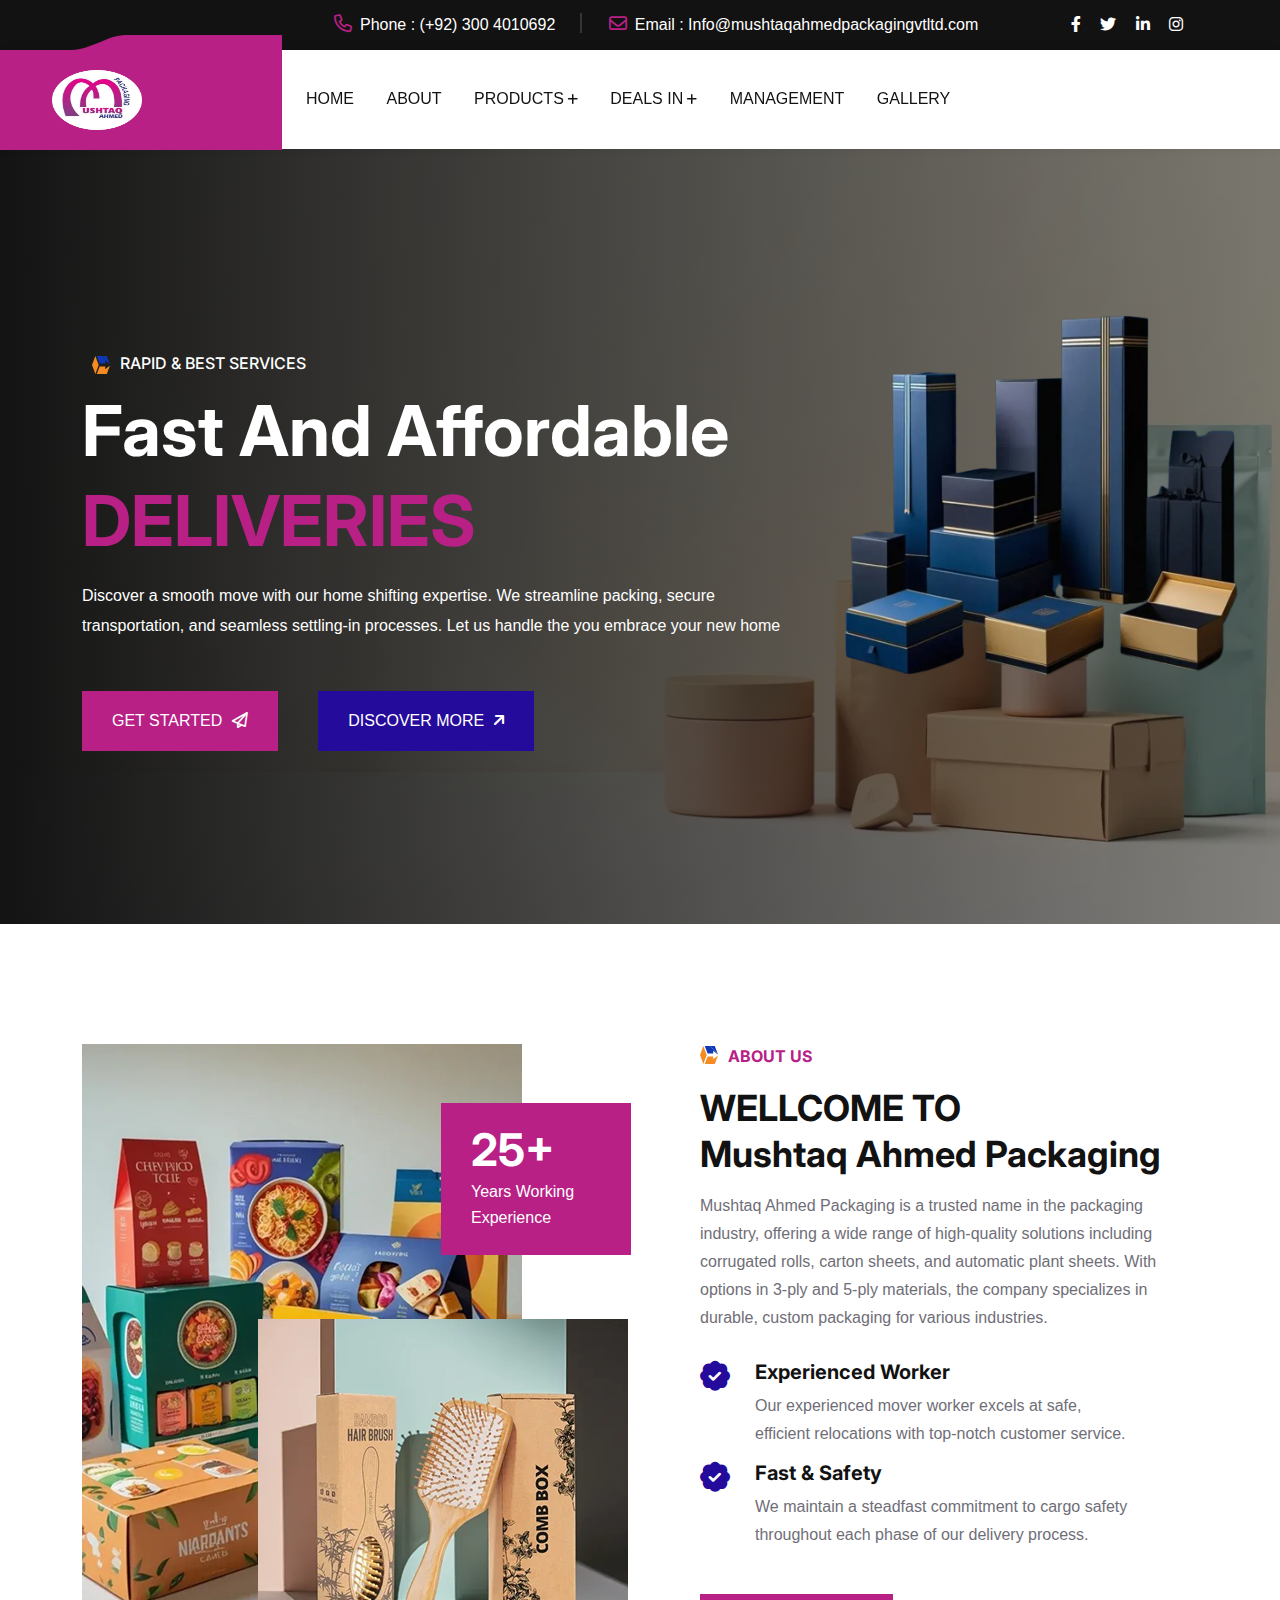
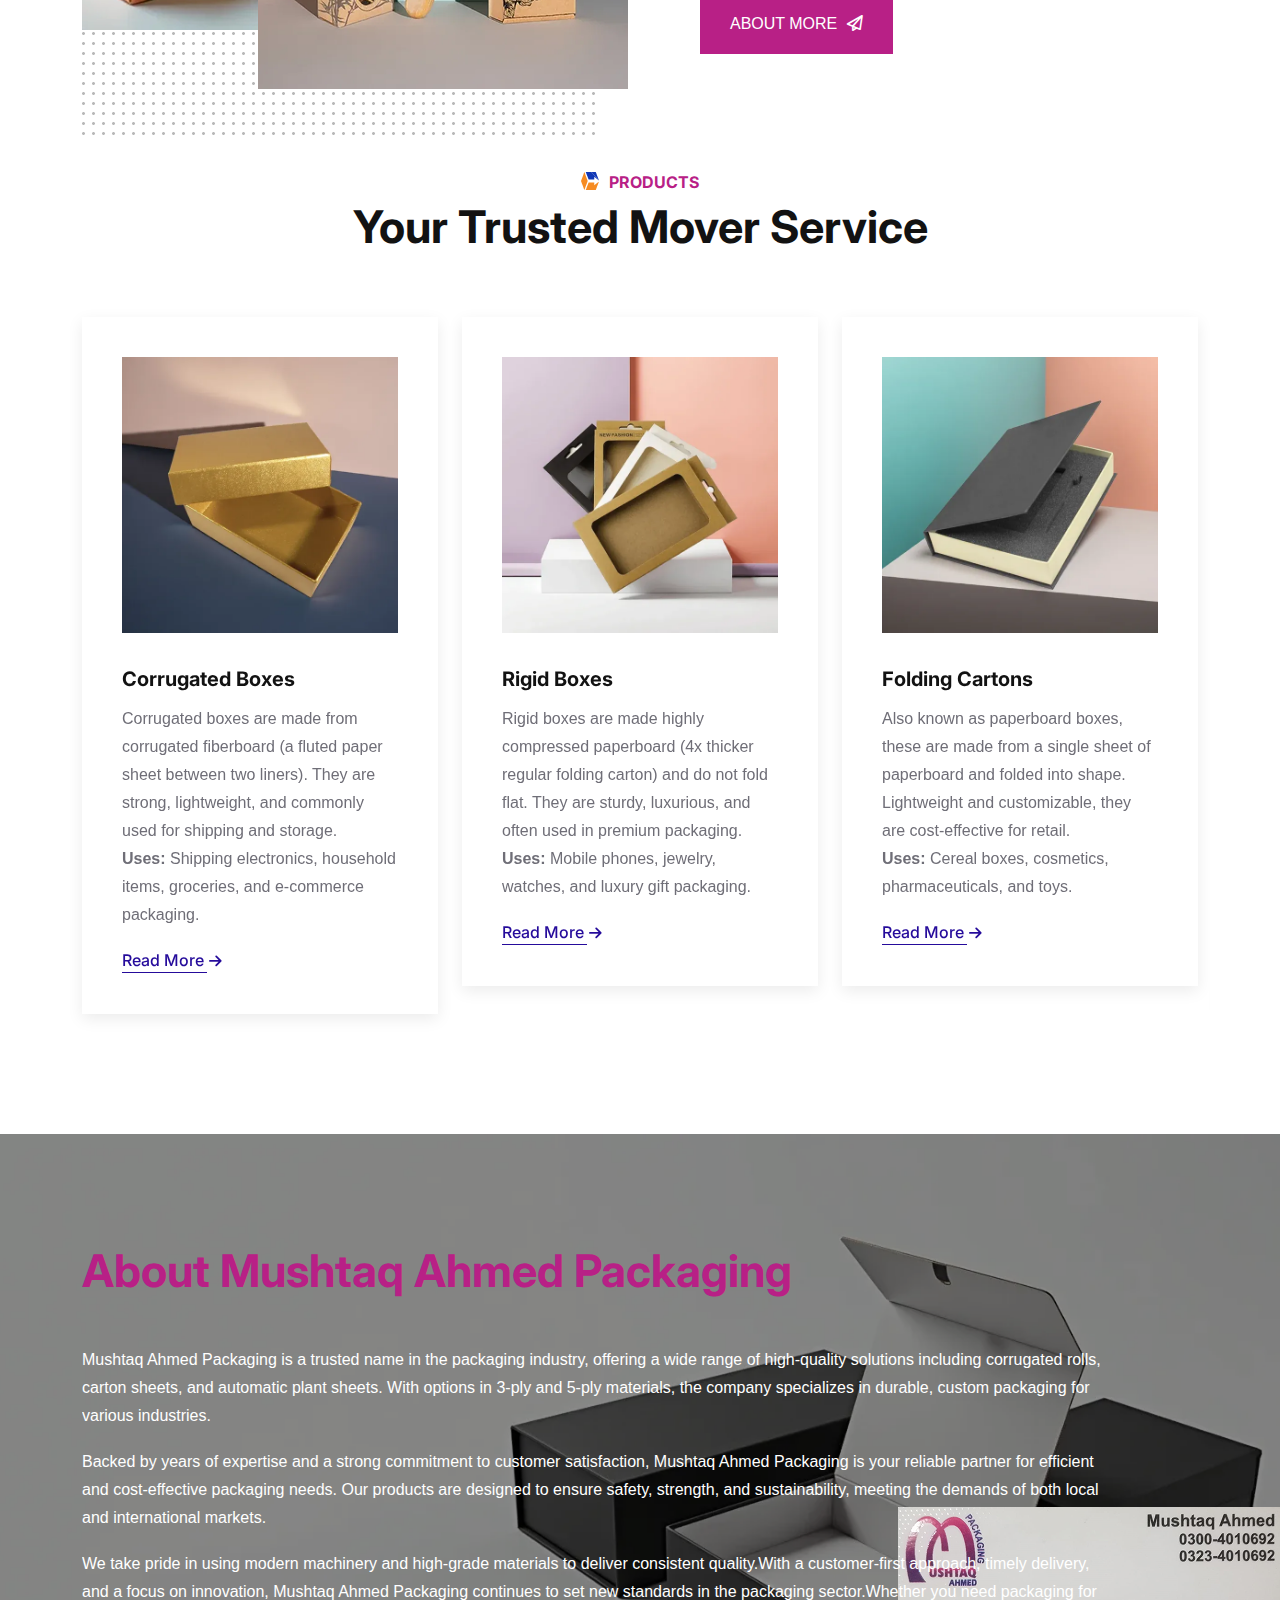
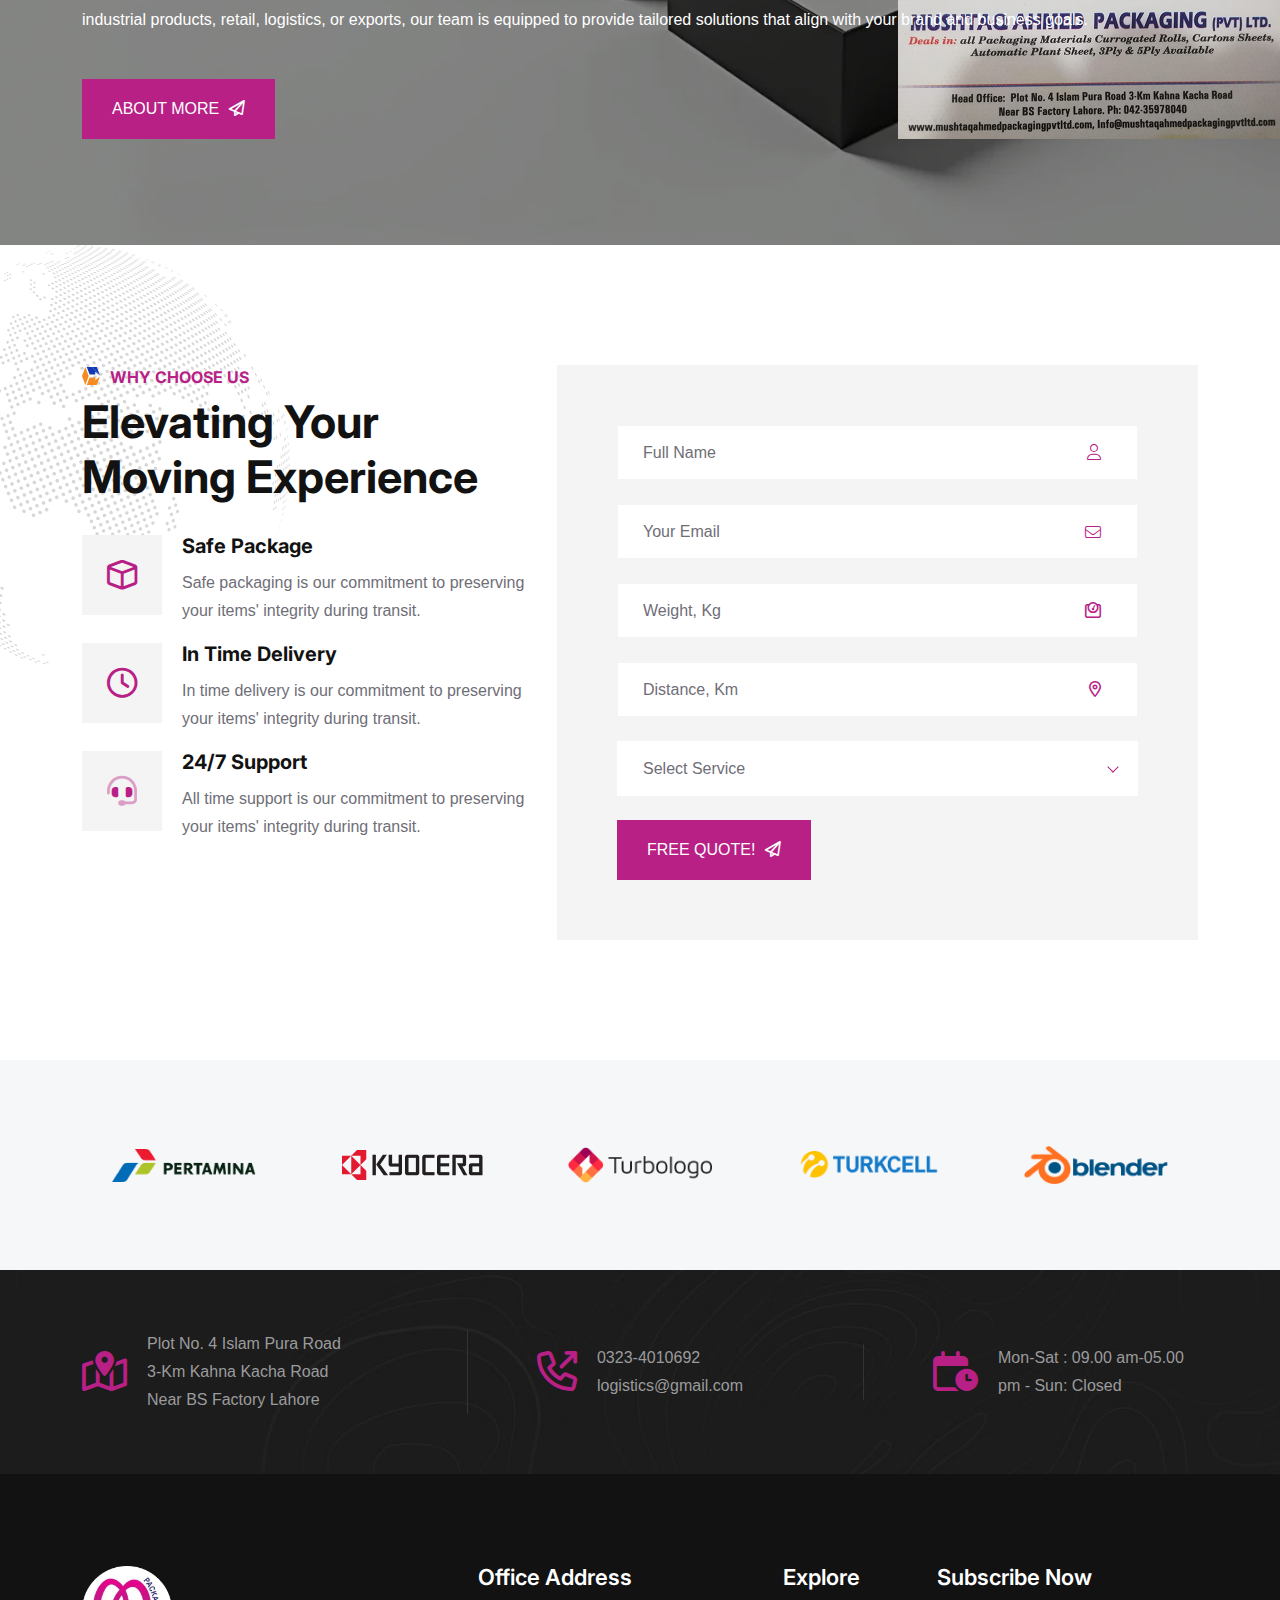
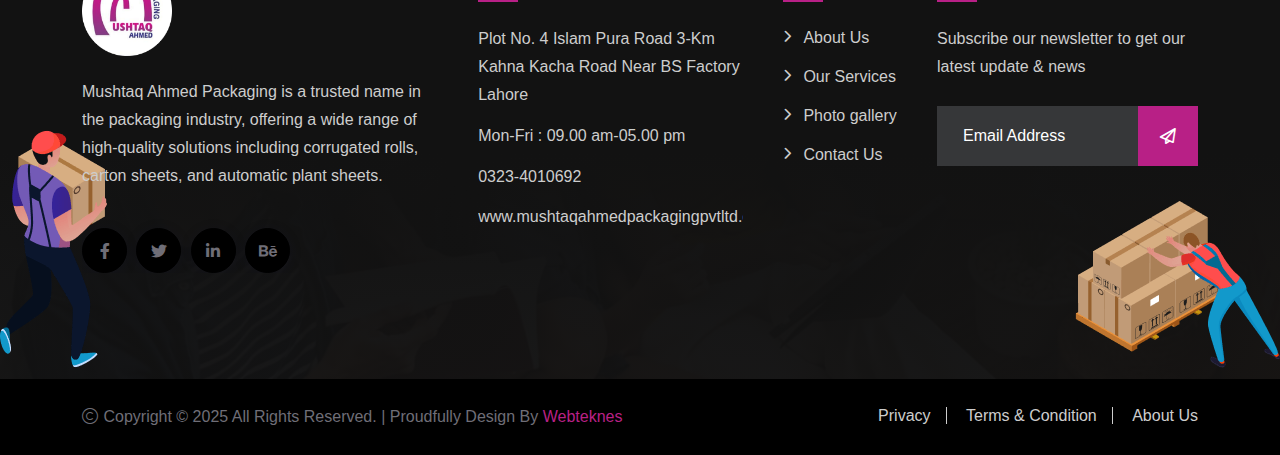
<file: index.html>
<!DOCTYPE html>
<html class="no-js" lang="zxx">
  <!-- Mirrored from themeholy.com/html/logistik/demo/index-shifting.html by HTTrack Website Copier/3.x [XR&CO'2014], Tue, 15 Jul 2025 14:37:05 GMT -->
  <head>
    <meta charset="utf-8" />
    <meta http-equiv="x-ua-compatible" content="ie=edge" />
    <title>Mushtaq Packaging T shirts - Home Seven</title>
    <meta name="author" content="Angfuzsoft" />
    <meta
      name="description"
      content="Logistik - Transport & Logistics HTML Template"
    />
    <meta
      name="keywords"
      content="Logistik - Transport & Logistics HTML Template"
    />
    <meta name="robots" content="INDEX,FOLLOW" />
    <meta
      name="viewport"
      content="width=device-width,initial-scale=1,shrink-to-fit=no"
    />
    <link
    rel="apple-touch-icon"
    sizes="57x57"
    href="assets/img/main/logo.png"
  />
  <link
    rel="apple-touch-icon"
    sizes="60x60"
    href="assets/img/main/logo.png"
  />
  <link
    rel="apple-touch-icon"
    sizes="72x72"
    href="assets/img/main/logo.png"
  />
  <link
    rel="apple-touch-icon"
    sizes="76x76"
    href="assets/img/main/logo.png"
  />
  <link
    rel="apple-touch-icon"
    sizes="114x114"
    href="assets/img/main/logo.png"
  />
  <link
    rel="apple-touch-icon"
    sizes="120x120"
    href="assets/img/main/logo.png"
  />
  <link
    rel="apple-touch-icon"
    sizes="144x144"
    href="assets/img/main/logo.png"
  />
  <link
    rel="apple-touch-icon"
    sizes="152x152"
    href="assets/img/main/logo.png"
  />
  <link
    rel="apple-touch-icon"
    sizes="180x180"
    href="assets/img/main/logo.png"
  />
  <link
    rel="icon"
    type="image/png"
    sizes="192x192"
    href="assets/img/main/logo.png"
  />
  <link
    rel="icon"
    type="image/png"
    sizes="32x32"
    href="assets/img/main/logo.png"
  />
  <link
    rel="icon"
    type="image/png"
    sizes="96x96"
    href="assets/img/main/logo.png"
  />
  <link
    rel="icon"
    type="image/png"
    sizes="16x16"
    href="assets/img/main/logo.png"
  />
    <link rel="manifest" href="assets/img/favicons/manifest.json" />
    <meta name="msapplication-TileColor" content="#ffffff" />
    <meta
      name="msapplication-TileImage"
      content="assets/im"
    />
    <meta name="theme-color" content="#ffffff" />
    <link rel="preconnect" href="https://fonts.googleapis.com/" />
    <link rel="preconnect" href="https://fonts.gstatic.com/" crossorigin />
    <link rel="stylesheet" href="assets/css/bootstrap.min.css" />
    <link rel="stylesheet" href="assets/css/fontawesome.min.css" />
    <link rel="stylesheet" href="assets/css/magnific-popup.min.css" />
    <link rel="stylesheet" href="assets/css/slick.min.css" />
    <link rel="stylesheet" href="assets/css/style.css" />
  </head>
  <body>
    <div class="preloader">
      <button class="themeholy-btn style4 preloaderCls">
        Cancel Preloader
      </button>
      <div class="preloader-inner">
        <div class="loader">
          <div class="loader-ring"></div>
          <div class="rocket-wrapper">
            <div class="trail-wrapper">
              <img class="trail" src="assets/img/icon/trail.svg" alt="" />
            </div>
            <img class="rocket" src="assets/img/icon/small-rocket.svg" alt="" />
          </div>
        </div>
      </div>
    </div>
    <div class="sidemenu-wrapper d-none d-lg-block">
      <div class="sidemenu-content">
        <button class="closeButton sideMenuCls">
          <i class="far fa-times"></i>
        </button>
        <div class="widget">
          <div class="themeholy-widget-about">
            <div class="about-logo">
              <a href="index.html"
                ><img src="assets/img/main/bglogo.png" alt="Logistik"
              /></a>
            </div>
            <p class="">
              Pellentesque non dolor vitae lacus fringilla consequat vel quis
              enim. Cras venenatis mollis neque in fringilla. In vitae
            </p>
            <div class="themeholy-social">
              <a href="https://www.facebook.com/"
                ><i class="fab fa-facebook-f"></i
              ></a>
              <a href="https://www.twitter.com/"
                ><i class="fab fa-twitter"></i
              ></a>
              <a href="https://www.linkedin.com/"
                ><i class="fab fa-linkedin-in"></i
              ></a>
              <a href="https://www.behance.net/"
                ><i class="fa-brands fa-behance"></i
              ></a>
            </div>
          </div>
        </div>
        <div class="widget">
          <h3 class="widget_title">Recent Posts<span class="shape"></span></h3>
          <div class="recent-post-wrap">
            <div class="recent-post">
              <div class="media-img">
                <a href="blog-details.html"
                  ><img
                    src="assets/img/blog/recent-post-1-1.jpg"
                    alt="Blog Image"
                /></a>
              </div>
              <div class="media-body">
                <div class="recent-post-meta">
                  <a href="blog.html"
                    ><i class="fal fa-calendar-days"></i>12 Jun, 2023</a
                  >
                </div>
                <h4 class="post-title">
                  <a class="text-inherit" href="blog-details.html"
                    >We set the standards others try to live up to.</a
                  >
                </h4>
              </div>
            </div>
            <div class="recent-post">
              <div class="media-img">
                <a href="blog-details.html"
                  ><img
                    src="assets/img/blog/recent-post-1-2.jpg"
                    alt="Blog Image"
                /></a>
              </div>
              <div class="media-body">
                <div class="recent-post-meta">
                  <a href="blog.html"
                    ><i class="fal fa-calendar-days"></i>22 Jun, 2023</a
                  >
                </div>
                <h4 class="post-title">
                  <a class="text-inherit" href="blog-details.html"
                    >We set the standards others try to live up to.</a
                  >
                </h4>
              </div>
            </div>
            <div class="recent-post">
              <div class="media-img">
                <a href="blog-details.html"
                  ><img
                    src="assets/img/blog/recent-post-1-3.jpg"
                    alt="Blog Image"
                /></a>
              </div>
              <div class="media-body">
                <div class="recent-post-meta">
                  <a href="blog.html"
                    ><i class="fal fa-calendar-days"></i>23 Jun, 2023</a
                  >
                </div>
                <h4 class="post-title">
                  <a class="text-inherit" href="blog-details.html"
                    >We set the standards others try to live up to.</a
                  >
                </h4>
              </div>
            </div>
          </div>
        </div>
      </div>
    </div>
    <div class="popup-search-box d-none d-lg-block">
      <button class="searchClose"><i class="fal fa-times"></i></button>
      <form action="#">
        <input type="text" placeholder="What are you looking for?" />
        <button type="submit"><i class="fal fa-search"></i></button>
      </form>
    </div>
    <div class="themeholy-menu-wrapper">
      <div class="themeholy-menu-area text-center">
        <button class="themeholy-menu-toggle">
          <i class="fal fa-times"></i>
        </button>
        <div class="mobile-logo">
          <a href="index.html"
            ><img src="assets/img/main/bglogo.png" alt="Logistik"
          /></a>
        </div>
        <div class="themeholy-mobile-menu">
          <ul>
            <li class="menu-item-has-children">
              <a href="index.html">Home</a>
            </li>
            <li><a href="about.html">About</a></li>
            <li class="menu-item-has-children">
              <a href="#">Products</a>
                        <ul class="sub-menu">
                          <li>
                            <a href="">Corrugated Packaging</a>
                          </li>
                          <li>
                            <a href=""> Flexible Packaging</a>
                          </li>
                          <li>
                            <a href="">Coextruded Film</a>
                          </li>
                          <li>
                            <a href="">Corporate Social Responsibility</a>
                          </li>
                        </ul>
            </li>
            <li class="menu-item-has-children">
              <a href="#">Deals In</a>
            </li>
            <li class="menu-item-has-children">
              <a href="management.html">Management</a>
            </li>
            <li class="menu-item-has-children">
              <a href="#">Gallery</a>
            </li>
            <li><a href="contact.html">Contact Us</a></li>
          </ul>
        </div>
      </div>
    </div>
    <header class="themeholy-header header-layout1 header-layout7">
      <div class="header-top">
        <div class="container">
          <div
            class="row justify-content-center justify-content-lg-between align-items-center gy-2"
          >
            <div class="col-auto d-none d-md-block">
              <div class="header-links">
                <ul>
                  <li>
                    <i class="fa-regular fa-phone"></i
                    ><span class="link-title">Phone : </span
                    ><a href="tel:(+92) 300 4010692">(+92) 300 4010692</a>
                  </li>
                  <li>
                    <i class="fa-regular fa-envelope"></i
                    ><span class="link-title">Email : </span
                    ><a href="mailto:quickhelp@gmail.com"
                      >Info@mushtaqahmedpackagingvtltd.com</a
                    >
                  </li>
                </ul>
              </div>
            </div>
            <div class="col-auto">
              <div class="header-right">
                <div class="header-social">
                  <a href=""><i class="fab fa-facebook-f"></i></a>
                  <a href=""><i class="fab fa-twitter"></i></a>
                  <a href=""><i class="fab fa-linkedin-in"></i></a>
                  <a href=""><i class="fab fa-instagram"></i></a>
                </div>
              </div>
            </div>
          </div>
        </div>
      </div>
      <div class="sticky-wrapper">
        <div class="menu-area">
          <div class="container">
            <div class="row align-items-center justify-content-between">
              <div class="col-auto">
                <div class="header-logo">
                  <a href="index.html"
                    ><img
                      src="assets/img/main/bglogo.png"
                      style="
                        width: 90px;
                        margin-right: 100px;
                        margin-left: 40px;
                      "
                      alt="Logistik"
                  /></a>
                </div>
              </div>
              <div class="col-auto me-xl-auto">
                <nav class="main-menu d-none d-lg-inline-block">
                  <ul>
                    <li class="">
                      <a href="index.html">Home</a>
                    </li>
                    <li><a href="about.html">About</a></li>
                    <li class="menu-item-has-children">
                      <a href="#">Products</a>
                        <ul class="sub-menu">
                          <li>
                            <a href="index-onepage.html">Corrugated Packaging</a>
                          </li>
                          <li>
                            <a href="index-2-onepage.html"> Flexible Packaging</a>
                          </li>
                          <li>
                            <a href="index-3-onepage.html">Coextruded Film</a>
                          </li>
                          <li>
                            <a href="index-3-onepage.html">Corporate Social Responsibility</a>
                          </li>
                        </ul>
                    </li>
                   <li class="menu-item-has-children">
                        <a href="#">Deals In</a>
                        <ul class="sub-menu">
                          <li>
                            <a href="index-onepage.html">Currogated Rolls</a>
                          </li>
                          <li>
                            <a href="index-2-onepage.html">Cartons Sheets</a>
                          </li>
                          <li>
                            <a href="index-3-onepage.html">Automatic Plan Sheet</a>
                          </li>
                          <li>
                            <a href="index-3-onepage.html">(3PI & 5Ply)</a>
                          </li>
                        </ul>
                      </li>
                    <li class="">
                      <a href="management.html">Management</a>
                    </li>
                    <li class="">
                      <a href="#">Gallery</a>
                    </li>
                  </ul>
                </nav>
              </div>
              <div class="col-auto d-none d-xl-block">
                <div class="header-button">
                  <a href="contact.html" class="themeholy-btn"
                    >Contact Us<span class="icon"
                      ><i class="fa-sharp fa-regular fa-paper-plane"></i></span
                  ></a>
                </div>
              </div>
            </div>
          </div>
        </div>
      </div>
    </header>
    <div class="themeholy-hero-wrapper hero-7" id="hero">
      <div class="hero-slider-wrap-7">
        <div
          class="hero-slider-7 number-dots themeholy-carousel"
          id="heroSlide7"
          data-fade="true"
          data-slide-show="1"
          data-md-slide-show="1"
        >
          <div class="themeholy-hero-slide">
            <div
              class="themeholy-hero-bg"
              data-bg-src="assets/img/main/s2.webp"
            ></div>
            <div class="container">
              <div class="row align-items-center">
                <div class="col-lg-8">
                  <div class="hero-style7">
                    <span
                      class="hero-subtitle"
                      data-ani="slideindown"
                      data-ani-delay="0.1s"
                      ><img
                        src="assets/img/shape/title_left.svg"
                        alt="shape"
                      />Rapid & best services</span
                    >
                    <h1
                      class="hero-title"
                      data-ani="slideindown"
                      data-ani-delay="0.2s"
                    >
                      Fast and Affordable
                      <span class="text-theme">DELIVERIES</span>
                    </h1>
                    <p
                      class="hero-text"
                      data-ani="slideindown"
                      data-ani-delay="0.3s"
                    >
                      Discover a smooth move with our home shifting expertise.
                      We streamline packing, secure transportation, and seamless
                      settling-in processes. Let us handle the you embrace your
                      new home
                    </p>
                    <div
                      class="btn-group mt-30"
                      data-ani="slideindown"
                      data-ani-delay="0.4s"
                    >
                      <a href="contact.html" class="themeholy-btn white-btn"
                        >Get started<span class="icon"
                          ><i
                            class="fa-sharp fa-regular fa-paper-plane"
                          ></i></span
                      ></a>
                      <a href=" " class="themeholy-btn blue-btn2"
                        >Discover more<span class="icon"
                          ><i class="fa-solid fa-arrow-up-right"></i></span
                      ></a>
                    </div>
                  </div>
                </div>
                <div class="col-lg-4">
                  <div
                    class="themeholy-hero-img"
                    data-ani="slideinup"
                    data-ani-delay="0.7s"
                  >
                    <img src="assets/img/main/s3.png" alt="" />
                  </div>
                </div>
              </div>
            </div>
          </div>
          <div class="themeholy-hero-slide">
            <div
              class="themeholy-hero-bg"
              data-bg-src="assets/img/main/s4.webp"
            ></div>
            <div class="container">
              <div class="row align-items-center">
                <div class="col-lg-8">
                  <div class="hero-style7">
                    <span
                      class="hero-subtitle"
                      data-ani="slideindown"
                      data-ani-delay="0.1s"
                      ><img
                        src="assets/img/shape/title_left.svg"
                        alt="shape"
                      />Service Since 1996</span
                    >
                    <h1
                      class="hero-title"
                      data-ani="slideindown"
                      data-ani-delay="0.2s"
                    >
                      We Offer Top-Notch
                      <span class="text-theme">SERVICES</span>
                    </h1>
                    <p
                      class="hero-text"
                      data-ani="slideindown"
                      data-ani-delay="0.3s"
                    >
                      That's wonderful! Offering top-notch service is a key
                      factor in building a strong and loyal customer base. If
                      you have any questions or need improve the quality of your
                      services,
                    </p>
                    <div
                      class="btn-group mt-30"
                      data-ani="slideindown"
                      data-ani-delay="0.4s"
                    >
                      <a href="contact.html" class="themeholy-btn white-btn"
                        >Get started<span class="icon"
                          ><i
                            class="fa-sharp fa-regular fa-paper-plane"
                          ></i></span
                      ></a>
                      <a href=" " class="themeholy-btn blue-btn2"
                        >Discover more<span class="icon"
                          ><i class="fa-solid fa-arrow-up-right"></i></span
                      ></a>
                    </div>
                  </div>
                </div>
                <div class="col-lg-4">
                  <div
                    class="themeholy-hero-img"
                    data-ani="slideinup"
                    data-ani-delay="0.7s"
                  >
                    <img src="assets/img/main/s1.png" alt="" />
                  </div>
                </div>
              </div>
            </div>
          </div>
          <div class="themeholy-hero-slide">
            <div
              class="themeholy-hero-bg"
              data-bg-src="assets/img/main/s5.webp"
            ></div>
            <div class="container">
              <div class="row align-items-center">
                <div class="col-lg-8">
                  <div class="hero-style7">
                    <span
                      class="hero-subtitle"
                      data-ani="slideindown"
                      data-ani-delay="0.1s"
                      ><img
                        src="assets/img/shape/title_left.svg"
                        alt="shape"
                      />Service Since 1996</span
                    >
                    <h1
                      class="hero-title"
                      data-ani="slideindown"
                      data-ani-delay="0.2s"
                    >
                      We Provide Best the <span class="text-theme">Moving</span>
                    </h1>
                    <p
                      class="hero-text"
                      data-ani="slideindown"
                      data-ani-delay="0.3s"
                    >
                      It seems like you're in the moving services industry, and
                      you're highlighting that you provide the best moving
                      services. Providing high-quality moving services is
                      crucial service
                    </p>
                    <div
                      class="btn-group mt-30"
                      data-ani="slideindown"
                      data-ani-delay="0.4s"
                    >
                      <a href="contact.html" class="themeholy-btn white-btn"
                        >Get started<span class="icon"
                          ><i
                            class="fa-sharp fa-regular fa-paper-plane"
                          ></i></span
                      ></a>
                      <a href=" " class="themeholy-btn blue-btn2"
                        >Discover more<span class="icon"
                          ><i class="fa-solid fa-arrow-up-right"></i></span
                      ></a>
                    </div>
                  </div>
                </div>
                <div class="col-lg-4">
                  <div
                    class="themeholy-hero-img"
                    data-ani="slideinup"
                    data-ani-delay="0.7s"
                  >
                    <img src="assets/img/main/s6.png" alt="" />
                  </div>
                </div>
              </div>
            </div>
          </div>
        </div>
      </div>
      <div class="hero-indicator-area style2">
        <div class="hero-indicator5 style2" data-asnavfor=".hero-slider-7">
          <div class="indicatior-btn active">
            <img src="assets/img/main/s2.webp" alt="img" />
          </div>
          <div class="indicatior-btn">
            <img src="assets/img/main/s4.webp" alt="img" />
          </div>
          <div class="indicatior-btn">
            <img src="assets/img/main/s5.webp" alt="img" />
          </div>
        </div>
      </div>
    </div>
    <div class="about-sec overflow-hidden space" id="about-sec">
      <div class="container">
        <div class="row">
          <div class="col-xl-6">
            <div class="img-box7">
              <div class="img1">
                <img src="assets/img/main/p1.png" alt="About" />
              </div>
              <div class="img2 movingX">
                <img src="assets/img/main/p2.png" alt="About" />
              </div>
              <div class="img3 jump">
                <img src="assets/img/update_4/normal/dot.png" alt="About" />
              </div>
              <div class="about-counter style3">
                <h2 class="counter-card_number">
                  <span class="counter-number">25</span>+
                </h2>
                <p class="counter-card_text">Years Working Experience</p>
              </div>
            </div>
          </div>
          <div class="col-xl-6">
            <div class="ps-xl-5">
              <div class="title-area mb-25">
                <span class="sub-title mb-30"
                  ><img
                    src="assets/img/shape/title_left.svg"
                    alt="shape"
                  />About Us</span
                >
                <h3 class="sec-title">
                  WELLCOME TO <br />
                  Mushtaq Ahmed Packaging
                </h3>
                <p class="">
                  Mushtaq Ahmed Packaging is a trusted name in the packaging
                  industry, offering a wide range of high-quality solutions
                  including corrugated rolls, carton sheets, and automatic plant
                  sheets. With options in 3-ply and 5-ply materials, the company
                  specializes in durable, custom packaging for various
                  industries.
                </p>
              </div>
              <div class="achieve-about-wrapper style2">
                <div class="achieve-about">
                  <div class="achieve-icon">
                    <i class="fa-sharp fa-solid fa-badge-check"></i>
                  </div>
                  <div class="media-body">
                    <h3 class="achieve-about_title">Experienced Worker</h3>
                    <p class="mb-10">
                      Our experienced mover worker excels at safe, efficient
                      relocations with top-notch customer service.
                    </p>
                  </div>
                </div>
                <div class="achieve-about">
                  <div class="achieve-icon">
                    <i class="fa-sharp fa-solid fa-badge-check"></i>
                  </div>
                  <div class="media-body">
                    <h3 class="achieve-about_title">Fast & Safety</h3>
                    <p class="mb-0">
                      We maintain a steadfast commitment to cargo safety
                      throughout each phase of our delivery process.
                    </p>
                  </div>
                </div>
              </div>
              <div class="btn-group style2 mt-45">
                <a href=" " class="themeholy-btn"
                  >ABOUT MORE<span class="icon"
                    ><i class="fa-sharp fa-regular fa-paper-plane"></i></span
                ></a>
              </div>
            </div>
          </div>
        </div>
      </div>
    </div>
    <section class="space-bottom" id="service-sec">
      <div class="container">
        <div class="row">
          <div class="title-area mt-n1 text-center">
            <span class="sub-title"
              ><img
                src="assets/img/shape/title_left.svg"
                alt="shape"
              />Products</span
            >
            <h2 class="sec-title">Your Trusted Mover Service</h2>
          </div>
        </div>
        <div
          class="row slider-shadow themeholy-carousel"
          id="serviceSlide1"
          data-slide-show="3"
          data-md-slide-show="2"
          data-sm-slide-show="1"
          data-arrows="true"
        >
          <div class="col-md-6 col-lg-6 col-xl-4">
            <div class="service-box-2">
              <div class="service-box-2_img">
                <img src="assets/img/main/n3.webp" alt="Service" />
              </div>
              <div class="service-box-2-content">
                <h3 class="box-title">
                  <a href="">Corrugated Boxes</a>
                </h3>
                <p class="service-box-2_text">
                  Corrugated boxes are made from corrugated fiberboard (a fluted
                  paper sheet between two liners). They are strong, lightweight,
                  and commonly used for shipping and storage. <br />
                  <strong>Uses:</strong> Shipping electronics, household items,
                  groceries, and e-commerce packaging.
                </p>
                <a href="" class="line-btn"
                  >Read more<i class="fa-solid fa-arrow-right"></i
                ></a>
              </div>
            </div>
          </div>
          <div class="col-md-6 col-lg-6 col-xl-4">
            <div class="service-box-2">
              <div class="service-box-2_img">
                <img src="assets/img/main/n7.webp" alt="Service" />
              </div>
              <div class="service-box-2-content">
                <h3 class="box-title">
                  <a href="">Rigid Boxes</a>
                </h3>
                <p class="service-box-2_text">
                  Rigid boxes are made highly compressed paperboard (4x thicker
                  regular folding carton) and do not fold flat. They are sturdy,
                  luxurious, and often used in premium packaging.

                  <br />
                  <strong>Uses:</strong>
                  Mobile phones, jewelry, watches, and luxury gift packaging.
                </p>
                <a href="" class="line-btn"
                  >Read more<i class="fa-solid fa-arrow-right"></i
                ></a>
              </div>
            </div>
          </div>
          <div class="col-md-6 col-lg-6 col-xl-4">
            <div class="service-box-2">
              <div class="service-box-2_img">
                <img src="assets/img/main/n1.webp" alt="Service" />
              </div>
              <div class="service-box-2-content">
                <h3 class="box-title">
                  <a href="">Folding Cartons</a>
                </h3>
                <p class="service-box-2_text">
                  Also known as paperboard boxes, these are made from a single
                  sheet of paperboard and folded into shape. Lightweight and
                  customizable, they are cost-effective for retail.
                  <br />
                  <strong>Uses:</strong>
                  Cereal boxes, cosmetics, pharmaceuticals, and toys.
                </p>
                <a href="" class="line-btn"
                  >Read more<i class="fa-solid fa-arrow-right"></i
                ></a>
              </div>
            </div>
          </div>
          <div class="col-md-6 col-lg-6 col-xl-4">
            <div class="service-box-2">
              <div class="service-box-2_img">
                <img src="assets/img/main/n5.webp" alt="Service" />
              </div>
              <div class="service-box-2-content">
                <h3 class="box-title">
                  <a href=" ">Flash Cards Box</a>
                </h3>
                <p class="service-box-2_text">
                  A Flash Cards Box is a compact and durable container designed
                  to store and organize flash cards. Made from cardboard,
                  plastic, or metal, it often includes dividers for sorting by
                  topic.

                  <br />
                  <strong>Uses:</strong>
                  Ideal for students, teachers, and professionals who use flash
                  cards for study,
                </p>
                <a href=" " class="line-btn"
                  >Read more<i class="fa-solid fa-arrow-right"></i
                ></a>
              </div>
            </div>
          </div>
        </div>
      </div>
    </section>

    <footer class="" data-bg-src="assets/img/main/bg.png">
      <div class="widget-area">
        <div class="container">
          <div class="row justify-content-between">
            <div class="col-md-12" style="padding-right: 100px">
              <div class="widget footer-widget">
                <div class="themeholy-widget-about">
                  <h2 class="sec-title" style="color: #b82086">
                    About Mushtaq Ahmed Packaging
                  </h2>
                  <p style="color: white">
                    Mushtaq Ahmed Packaging is a trusted name in the packaging
                    industry, offering a wide range of high-quality solutions
                    including corrugated rolls, carton sheets, and automatic
                    plant sheets. With options in 3-ply and 5-ply materials, the
                    company specializes in durable, custom packaging for various
                    industries.
                  </p>

                  <p style="color: white">
                    Backed by years of expertise and a strong commitment to
                    customer satisfaction, Mushtaq Ahmed Packaging is your
                    reliable partner for efficient and cost-effective packaging
                    needs. Our products are designed to ensure safety, strength,
                    and sustainability, meeting the demands of both local and
                    international markets.
                  </p>

                  <p style="color: white">
                    We take pride in using modern machinery and high-grade
                    materials to deliver consistent quality.With a
                    customer-first approach, timely delivery, and a focus on
                    innovation, Mushtaq Ahmed Packaging continues to set new
                    standards in the packaging sector.Whether you need packaging
                    for industrial products, retail, logistics, or exports, our
                    team is equipped to provide tailored solutions that align
                    with your brand and business goals.
                  </p>
                </div>
                <div class="btn-group style2 mt-45">
                  <a href="" class="themeholy-btn"
                    >ABOUT MORE<span class="icon"
                      ><i class="fa-sharp fa-regular fa-paper-plane"></i></span
                  ></a>
                </div>
              </div>
            </div>
          </div>
        </div>
      </div>

      <div
        class="shape-mockup jump d-none d-xl-block"
        data-bottom="15%"
        data-right="0%"
      >
        <img src="assets/img/main/m1.png" alt="shape" />
      </div>
    </footer>

    <div class="space overflow-hidden">
      <div class="container">
        <div class="row">
          <div class="col-xl-5">
            <div class="title-area mb-30">
              <span class="sub-title"
                ><img src="assets/img/shape/title_left.svg" alt="shape" />Why
                choose us</span
              >
              <h2 class="sec-title">Elevating Your Moving Experience</h2>
            </div>
            <div class="info-media">
              <div class="info-media_icon">
                <i class="fa-regular fa-cube"></i>
              </div>
              <div class="media-body">
                <h3 class="box-title">Safe Package</h3>
                <p class="info-media_text">
                  Safe packaging is our commitment to preserving your items'
                  integrity during transit.
                </p>
              </div>
            </div>
            <div class="info-media">
              <div class="info-media_icon">
                <i class="fa-regular fa-clock"></i>
              </div>
              <div class="media-body">
                <h3 class="box-title">In Time Delivery</h3>
                <p class="info-media_text">
                  In time delivery is our commitment to preserving your items'
                  integrity during transit.
                </p>
              </div>
            </div>
            <div class="info-media mb-0">
              <div class="info-media_icon">
                <i class="fa-duotone fa-headset"></i>
              </div>
              <div class="media-body">
                <h3 class="box-title">24/7 Support</h3>
                <p class="info-media_text">
                  All time support is our commitment to preserving your items'
                  integrity during transit.
                </p>
              </div>
            </div>
          </div>
          <div class="col-xl-7">
            <div class="request-form bg-smoke">
              <div class="col-12 form-group">
                <input
                  type="text"
                  placeholder="Full Name"
                  class="form-control"
                />
                <i class="fal fa-user"></i>
              </div>
              <div class="col-12 form-group">
                <input
                  type="text"
                  placeholder="Your Email"
                  class="form-control"
                />
                <i class="fal fa-envelope"></i>
              </div>
              <div class="col-12 form-group">
                <input
                  type="text"
                  placeholder="Weight, Kg"
                  class="form-control"
                />
                <i class="fa-regular fa-weight-scale"></i>
              </div>
              <div class="col-12 form-group">
                <input
                  type="text"
                  placeholder="Distance, Km"
                  class="form-control"
                />
                <i class="fa-regular fa-location-dot"></i>
              </div>
              <div class="form-group col-12">
                <select
                  name="subject"
                  id="subject10"
                  class="form-select nice-select"
                >
                  <option
                    value=""
                    disabled="disabled"
                    selected="selected"
                    hidden
                  >
                    Select Service
                  </option>
                  <option value="Freight one">1</option>
                  <option value="Freight two">2</option>
                  <option value="Freight three">3</option>
                </select>
              </div>
              <button class="themeholy-btn white-btn">
                Free Quote!<span class="icon"
                  ><i class="fa-sharp fa-regular fa-paper-plane"></i
                ></span>
              </button>
            </div>
          </div>
        </div>
      </div>
      <div class="shape-mockup d-none d-xl-block" data-top="0%" data-left="0%">
        <img src="assets/img/update_4/shape/shape-5.png" alt="shape" />
      </div>
    </div>

    <div class="brand-sec1 style2">
      <div class="container">
        <div
          class="row themeholy-carousel"
          id="brandSlide1"
          data-slide-show="5"
          data-lg-slide-show="4"
          data-md-slide-show="3"
          data-sm-slide-show="3"
          data-xs-slide-show="2"
        >
          <div class="col-auto">
            <div class="brand-box">
              <img src="assets/img/brand/brand_1_1.png" alt="Brand Logo" />
            </div>
          </div>
          <div class="col-auto">
            <div class="brand-box">
              <img src="assets/img/brand/brand_1_2.png" alt="Brand Logo" />
            </div>
          </div>
          <div class="col-auto">
            <div class="brand-box">
              <img src="assets/img/brand/brand_1_3.png" alt="Brand Logo" />
            </div>
          </div>
          <div class="col-auto">
            <div class="brand-box">
              <img src="assets/img/brand/brand_1_4.png" alt="Brand Logo" />
            </div>
          </div>
          <div class="col-auto">
            <div class="brand-box">
              <img src="assets/img/brand/brand_1_5.png" alt="Brand Logo" />
            </div>
          </div>
          <div class="col-auto">
            <div class="brand-box">
              <img src="assets/img/brand/brand_1_6.png" alt="Brand Logo" />
            </div>
          </div>
        </div>
      </div>
    </div>
    <div class="" data-bg-src="assets/img/update_4/bg/contact_bg_1.jpg">
      <div class="container">
        <div class="footer-icon-wrapper style2">
          <div class="footer-info">
            <div class="footer-icon">
              <i class="fa-sharp fa-light fa-map-location-dot"></i>
            </div>
            <div class="media-body">
              <p class="footer-info_link">
                Plot No. 4 Islam Pura Road 3-Km Kahna Kacha Road Near BS Factory Lahore
              </p>
            </div>
          </div>
          <div class="footer-info">
            <div class="footer-icon">
              <a href="%2b11156456825.html"
                ><i class="fa-regular fa-phone-arrow-up-right"></i
              ></a>
            </div>
            <div class="media-body">
              <p class="footer-info_link">
                <a href="%0323-4010692.html">0323-4010692</a>
              </p>
              <p class="footer-info_link">
                <a href="logistics%40gmail.html">logistics@gmail.com</a>
              </p>
            </div>
          </div>
          <div class="footer-info">
            <div class="footer-icon">
              <i class="fa-sharp fa-light fa-calendar-clock"></i>
            </div>
            <div class="media-body">
              <p class="footer-info_link">
                Mon-Sat : 09.00 am-05.00 pm - Sun: Closed
              </p>
            </div>
          </div>
        </div>
      </div>
    </div>
    <footer
      class="footer-wrapper footer-layout5"
      data-bg-src="assets/img/update_4/bg/footer_bg_1.jpg"
    >
      <div class="widget-area">
        <div class="container">
          <div class="row justify-content-between">
            <div class="col-md-6 col-xxl-3 col-xl-4">
              <div class="widget footer-widget">
                <div class="themeholy-widget-about">
                  <div class="about-logo">
                    <a href="index.html"
                      ><img
                        src="assets/img/main/bglogo.png"
                        alt="Logistik"
                        style="width: 90px"
                    /></a>
                  </div>
                  <p class="about-text">
                    Mushtaq Ahmed Packaging is a trusted name in the packaging
                    industry, offering a wide range of high-quality solutions
                    including corrugated rolls, carton sheets, and automatic
                    plant sheets.
                  </p>
                  <div class="themeholy-social">
                    <a href="https://www.facebook.com/"
                      ><i class="fab fa-facebook-f"></i
                    ></a>
                    <a href="https://www.twitter.com/"
                      ><i class="fab fa-twitter"></i
                    ></a>
                    <a href="https://www.linkedin.com/"
                      ><i class="fab fa-linkedin-in"></i
                    ></a>
                    <a href="https://www.behance.net/"
                      ><i class="fa-brands fa-behance"></i
                    ></a>
                  </div>
                </div>
              </div>
            </div>
            <div class="col-md-6 col-xl-auto">
              <div class="widget footer-widget">
                <h3 class="widget_title">Office Address</h3>
                <div class="themeholy-widget-contact">
                  <div class="info-box">
                    <p class="info-box_text">
                      Plot No. 4 Islam Pura Road 3-Km Kahna Kacha Road Near BS
                      Factory Lahore
                    </p>
                  </div>
                  <div class="info-box">
                    <p class="info-box_text">Mon-Fri : 09.00 am-05.00 pm</p>
                  </div>
                  <div class="info-box">
                    <p class="info-box_text">
                      <a href="tel:+1145656865" class="info-box_link"
                        >0323-4010692</a
                      >
                    </p>
                  </div>
                  <div class="info-box">
                    <p class="info-box_text">
                      <a
                        href="mailto:info.support@gmail.com"
                        class="info-box_link"
                        >www.mushtaqahmedpackagingpvtltd.com
                      </a>
                    </p>
                  </div>
                </div>
              </div>
            </div>
            <div class="col-md-6 col-xl-auto">
              <div class="widget widget_nav_menu footer-widget">
                <h3 class="widget_title">Explore</h3>
                <div class="menu-all-pages-container">
                  <ul class="menu">
                    <li><a href=" ">About Us</a></li>
                    <li><a href=" ">Our Services</a></li>
                    <li><a href="portfolio.html">Photo gallery</a></li>
                    <li><a href="contact.html">Contact Us</a></li>
                  </ul>
                </div>
              </div>
            </div>
            <div class="col-md-6 col-xl-3">
              <div class="widget footer-widget">
                <h3 class="widget_title">Subscribe Now</h3>
                <form class="newsletter-widget">
                  <p class="footer-text">
                    Subscribe our newsletter to get our latest update & news
                  </p>
                  <div class="form-group newsletter-form style2">
                    <input
                      class="form-control"
                      type="email"
                      placeholder="Email Address"
                      required=""
                    />
                    <button type="submit" class="themeholy-btn white-btn">
                      <i class="fa-sharp fa-regular fa-paper-plane"></i>
                    </button>
                  </div>
                </form>
              </div>
            </div>
          </div>
        </div>
      </div>
      <div
        class="shape-mockup d-none d-xl-block"
        data-bottom="15%"
        data-left="0%"
      >
        <img src="assets/img/update_4/shape/shape-2.png" alt="shape" />
      </div>
      <div
        class="shape-mockup jump d-none d-xl-block"
        data-bottom="15%"
        data-right="0%"
      >
        <img src="assets/img/update_4/shape/shape-3.png" alt="shape" />
      </div>
      <div class="copyright-wrap">
        <div class="container">
          <div class="row justify-content-between">
            <div class="col-lg-6">
              <p class="copyright-text">
                <i class="fal fa-copyright"></i> Copyright © 2025 All Rights Reserved. | Proudfully Design By
                <a href="https://webteknes.com/" target="_blank">Webteknes</a>
              </p>
            </div>
            <div class="col-lg-6">
              <div class="footer-links">
                <ul>
                  <li><a href="contact.html">Privacy</a></li>
                  <li><a href="contact.html">Terms &amp; Condition</a></li>
                  <li><a href=" ">About Us</a></li>
                </ul>
              </div>
            </div>
          </div>
        </div>
      </div>
    </footer>
    <div class="scroll-top">
      <svg
        class="progress-circle svg-content"
        width="100%"
        height="100%"
        viewBox="-1 -1 102 102"
      >
        <path
          d="M50,1 a49,49 0 0,1 0,98 a49,49 0 0,1 0,-98"
          style="
            transition: stroke-dashoffset 10ms linear 0s;
            stroke-dasharray: 307.919, 307.919;
            stroke-dashoffset: 307.919;
          "
        ></path>
      </svg>
    </div>
    <script src="assets/js/vendor/jquery-3.6.0.min.js"></script>
    <script src="assets/js/slick.min.js"></script>
    <script src="assets/js/bootstrap.min.js"></script>
    <script src="assets/js/jquery.magnific-popup.min.js"></script>
    <script src="assets/js/jquery.counterup.min.js"></script>
    <script src="assets/js/jquery-ui.min.js"></script>
    <script src="assets/js/imagesloaded.pkgd.min.js"></script>
    <script src="assets/js/isotope.pkgd.min.js"></script>
    <script src="assets/js/nice-select.min.js"></script>
    <script src="assets/js/main.js"></script>
  </body>
  <!-- Mirrored from themeholy.com/html/logistik/demo/index-shifting.html by HTTrack Website Copier/3.x [XR&CO'2014], Tue, 15 Jul 2025 14:37:53 GMT -->
</html>
</file>
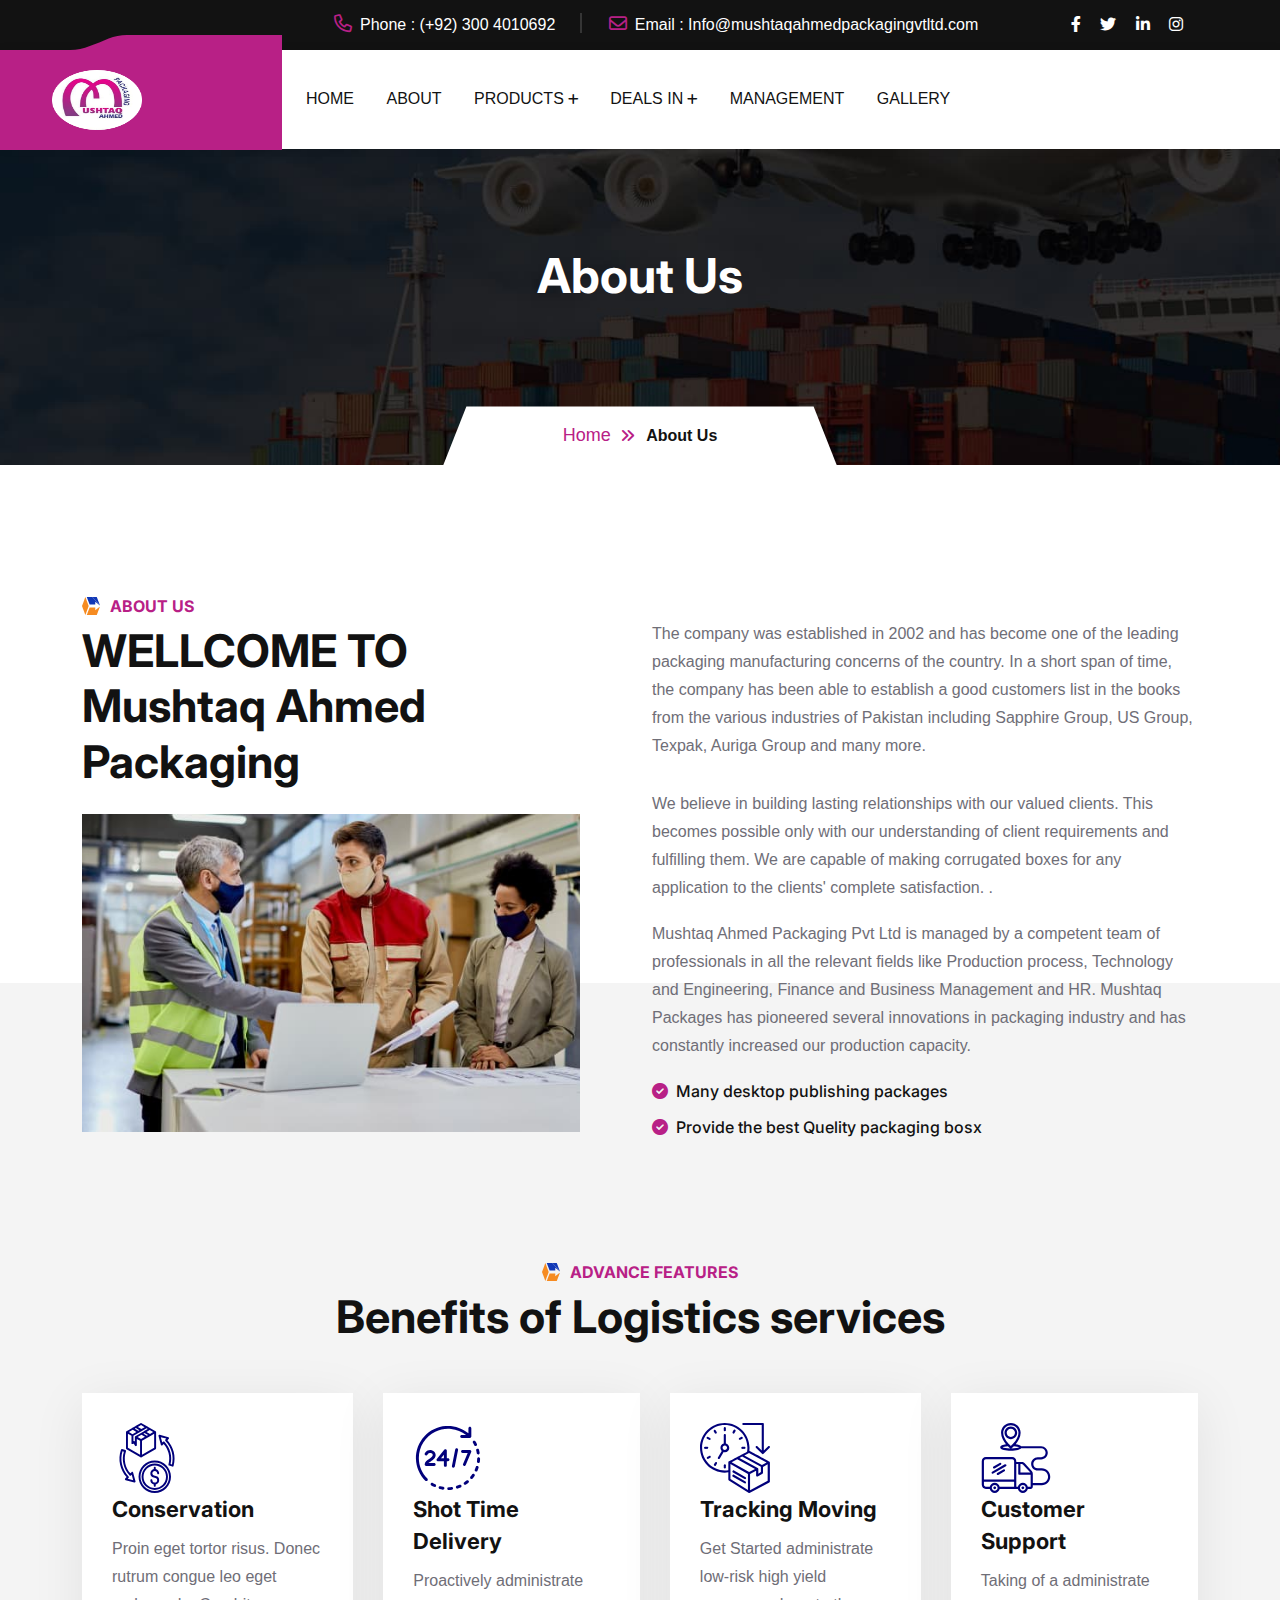
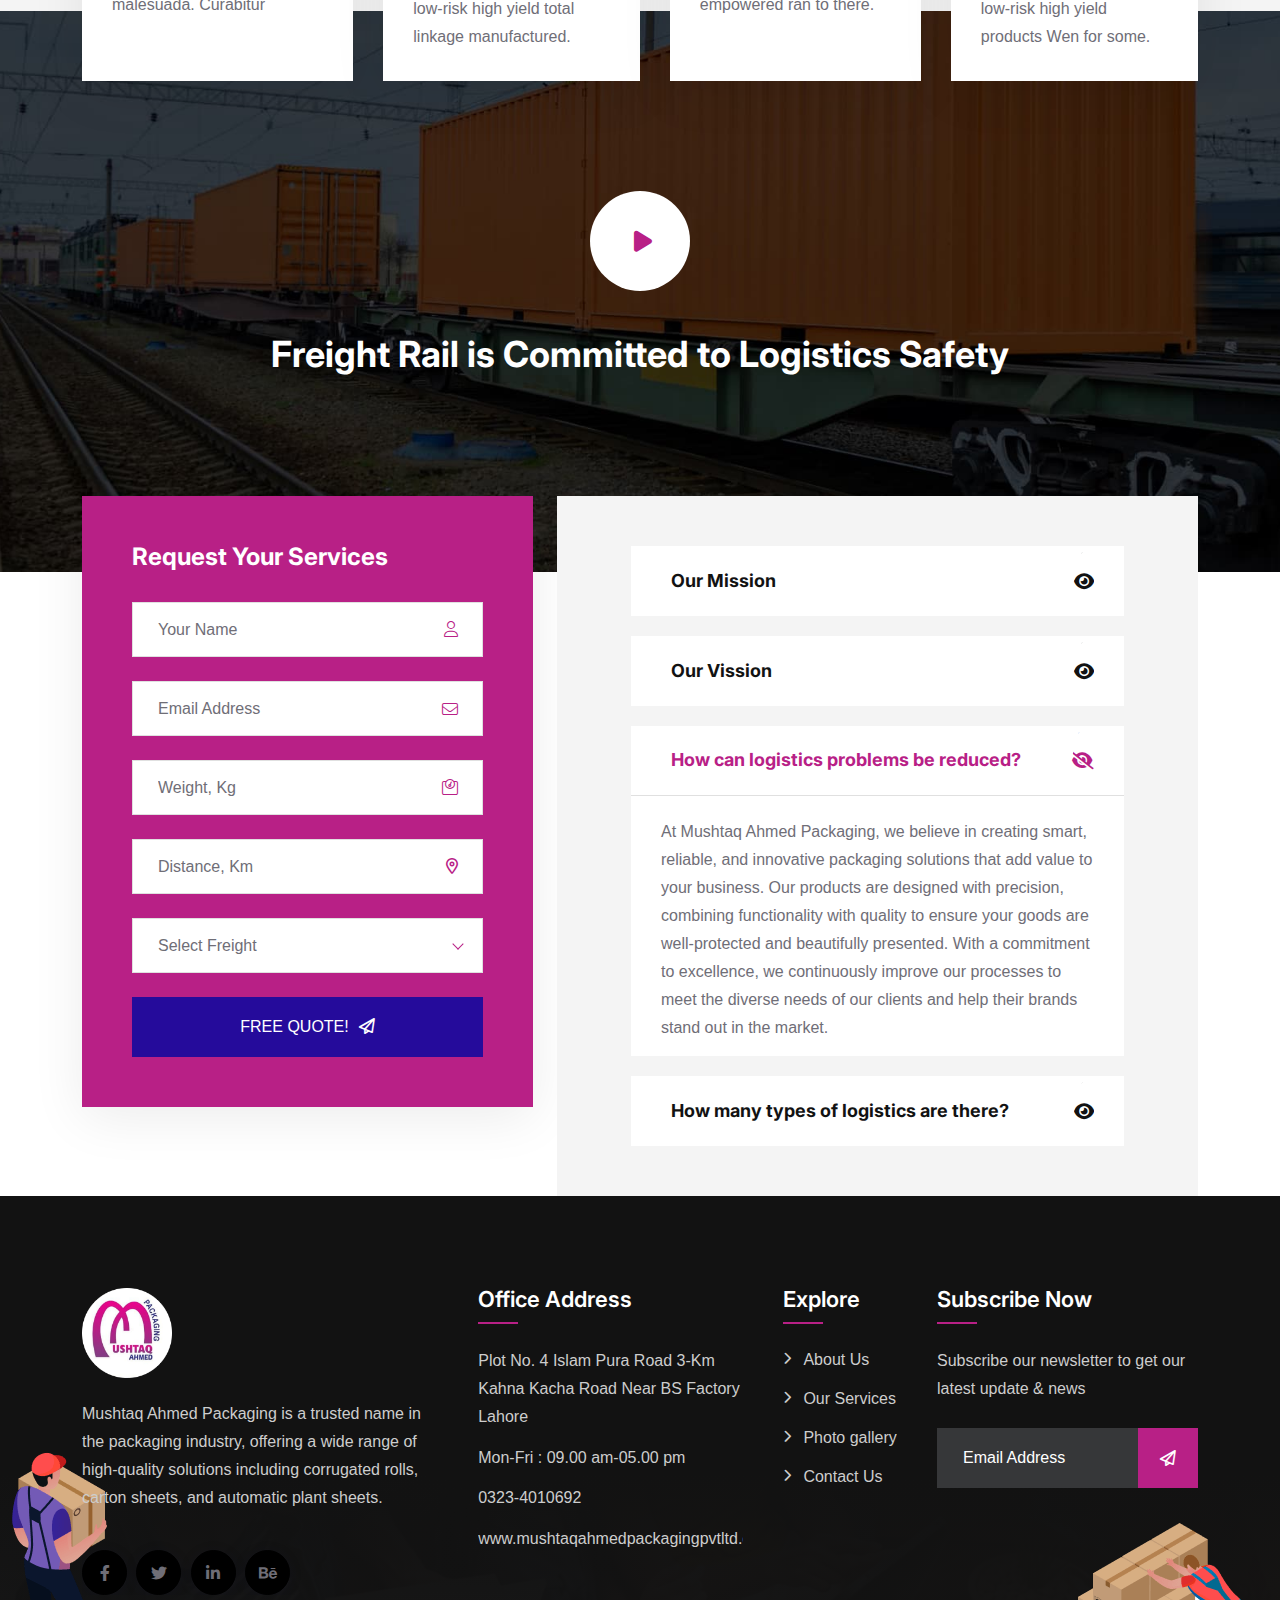
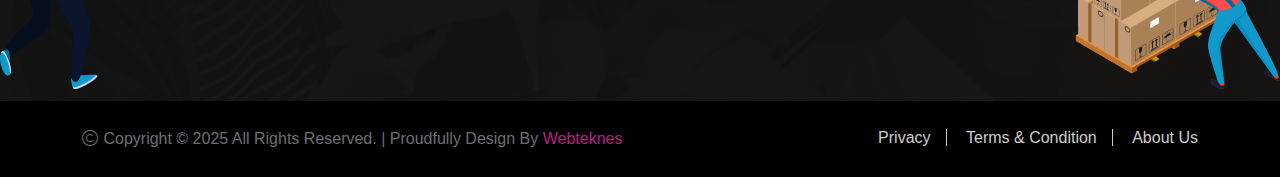
<file: about.html>
<!DOCTYPE html>
<html class="no-js" lang="zxx">
  <!-- Mirrored from themeholy.com/html/logistik/demo/about.html by HTTrack Website Copier/3.x [XR&CO'2014], Tue, 15 Jul 2025 14:39:59 GMT -->
  <head>
    <meta charset="utf-8" />
    <meta http-equiv="x-ua-compatible" content="ie=edge" />
    <title>Mushtaq Packaging T shirts - About Us</title>
    <meta name="author" content="Angfuzsoft" />
    <meta
      name="description"
      content="Logistik - Transport & Logistics HTML Template"
    />
    <meta
      name="keywords"
      content="Logistik - Transport & Logistics HTML Template"
    />
    <meta name="robots" content="INDEX,FOLLOW" />
    <meta
      name="viewport"
      content="width=device-width,initial-scale=1,shrink-to-fit=no"
    />
    <link
    rel="apple-touch-icon"
    sizes="57x57"
    href="assets/img/main/logo.png"
  />
  <link
    rel="apple-touch-icon"
    sizes="60x60"
    href="assets/img/main/logo.png"
  />
  <link
    rel="apple-touch-icon"
    sizes="72x72"
    href="assets/img/main/logo.png"
  />
  <link
    rel="apple-touch-icon"
    sizes="76x76"
    href="assets/img/main/logo.png"
  />
  <link
    rel="apple-touch-icon"
    sizes="114x114"
    href="assets/img/main/logo.png"
  />
  <link
    rel="apple-touch-icon"
    sizes="120x120"
    href="assets/img/main/logo.png"
  />
  <link
    rel="apple-touch-icon"
    sizes="144x144"
    href="assets/img/main/logo.png"
  />
  <link
    rel="apple-touch-icon"
    sizes="152x152"
    href="assets/img/main/logo.png"
  />
  <link
    rel="apple-touch-icon"
    sizes="180x180"
    href="assets/img/main/logo.png"
  />
  <link
    rel="icon"
    type="image/png"
    sizes="192x192"
    href="assets/img/main/logo.png"
  />
  <link
    rel="icon"
    type="image/png"
    sizes="32x32"
    href="assets/img/main/logo.png"
  />
  <link
    rel="icon"
    type="image/png"
    sizes="96x96"
    href="assets/img/main/logo.png"
  />
  <link
    rel="icon"
    type="image/png"
    sizes="16x16"
    href="assets/img/main/logo.png"
  />
    <link rel="manifest" href="assets/img/favicons/manifest.json" />
    <meta name="msapplication-TileColor" content="#ffffff" />
    <meta
      name="msapplication-TileImage"
      content="assets/img/favicons/ms-icon-144x144.png"
    />
    <meta name="theme-color" content="#ffffff" />
    <link rel="preconnect" href="https://fonts.googleapis.com/" />
    <link rel="preconnect" href="https://fonts.gstatic.com/" crossorigin />
    <link rel="stylesheet" href="assets/css/bootstrap.min.css" />
    <link rel="stylesheet" href="assets/css/fontawesome.min.css" />
    <link rel="stylesheet" href="assets/css/magnific-popup.min.css" />
    <link rel="stylesheet" href="assets/css/slick.min.css" />
    <link rel="stylesheet" href="assets/css/style.css" />
  </head>
  <body>
    <div class="preloader">
      <button class="themeholy-btn style4 preloaderCls">
        Cancel Preloader
      </button>
      <div class="preloader-inner">
        <div class="loader">
          <div class="loader-ring"></div>
          <div class="rocket-wrapper">
            <div class="trail-wrapper">
              <img class="trail" src="assets/img/icon/trail.svg" alt="" />
            </div>
            <img class="rocket" src="assets/img/icon/small-rocket.svg" alt="" />
          </div>
        </div>
      </div>
    </div>
    <div class="sidemenu-wrapper d-none d-lg-block">
      <div class="sidemenu-content">
        <button class="closeButton sideMenuCls">
          <i class="far fa-times"></i>
        </button>
        <div class="widget">
          <div class="themeholy-widget-about">
            <div class="about-logo">
              <a href="index.html"
                ><img src="assets/img/logo-black.svg" alt="Logistik"
              /></a>
            </div>
            <p class="">
              Pellentesque non dolor vitae lacus fringilla consequat vel quis
              enim. Cras venenatis mollis neque in fringilla. In vitae
            </p>
            <div class="themeholy-social">
              <a href="https://www.facebook.com/"
                ><i class="fab fa-facebook-f"></i
              ></a>
              <a href="https://www.twitter.com/"
                ><i class="fab fa-twitter"></i
              ></a>
              <a href="https://www.linkedin.com/"
                ><i class="fab fa-linkedin-in"></i
              ></a>
              <a href="https://www.behance.net/"
                ><i class="fa-brands fa-behance"></i
              ></a>
            </div>
          </div>
        </div>
        <div class="widget">
          <h3 class="widget_title">Recent Posts<span class="shape"></span></h3>
          <div class="recent-post-wrap">
            <div class="recent-post">
              <div class="media-img">
                <a href="blog-details.html"
                  ><img
                    src="assets/img/blog/recent-post-1-1.jpg"
                    alt="Blog Image"
                /></a>
              </div>
              <div class="media-body">
                <div class="recent-post-meta">
                  <a href="blog.html"
                    ><i class="fal fa-calendar-days"></i>12 Jun, 2023</a
                  >
                </div>
                <h4 class="post-title">
                  <a class="text-inherit" href="blog-details.html"
                    >We set the standards others try to live up to.</a
                  >
                </h4>
              </div>
            </div>
            <div class="recent-post">
              <div class="media-img">
                <a href="blog-details.html"
                  ><img
                    src="assets/img/blog/recent-post-1-2.jpg"
                    alt="Blog Image"
                /></a>
              </div>
              <div class="media-body">
                <div class="recent-post-meta">
                  <a href="blog.html"
                    ><i class="fal fa-calendar-days"></i>22 Jun, 2023</a
                  >
                </div>
                <h4 class="post-title">
                  <a class="text-inherit" href="blog-details.html"
                    >We set the standards others try to live up to.</a
                  >
                </h4>
              </div>
            </div>
            <div class="recent-post">
              <div class="media-img">
                <a href="blog-details.html"
                  ><img
                    src="assets/img/blog/recent-post-1-3.jpg"
                    alt="Blog Image"
                /></a>
              </div>
              <div class="media-body">
                <div class="recent-post-meta">
                  <a href="blog.html"
                    ><i class="fal fa-calendar-days"></i>23 Jun, 2023</a
                  >
                </div>
                <h4 class="post-title">
                  <a class="text-inherit" href="blog-details.html"
                    >We set the standards others try to live up to.</a
                  >
                </h4>
              </div>
            </div>
          </div>
        </div>
      </div>
    </div>
    <div class="popup-search-box d-none d-lg-block">
      <button class="searchClose"><i class="fal fa-times"></i></button>
      <form action="#">
        <input type="text" placeholder="What are you looking for?" />
        <button type="submit"><i class="fal fa-search"></i></button>
      </form>
    </div>
    <div class="themeholy-menu-wrapper">
      <div class="themeholy-menu-area text-center">
        <button class="themeholy-menu-toggle">
          <i class="fal fa-times"></i>
        </button>
        <div class="mobile-logo">
          <a href="index.html"
            ><img src="assets/img/main/bglogo.png" alt="Logistik"
          /></a>
        </div>
        <div class="themeholy-mobile-menu">
          <ul>
            <li class="menu-item-has-children">
              <a href="index.html">Home</a>
            </li>
            <li><a href="about.html">About</a></li>
            <li class="menu-item-has-children">
              <a href="#">Products</a>
                        <ul class="sub-menu">
                          <li>
                            <a href="">Corrugated Packaging</a>
                          </li>
                          <li>
                            <a href=""> Flexible Packaging</a>
                          </li>
                          <li>
                            <a href="">Coextruded Film</a>
                          </li>
                          <li>
                            <a href="">Corporate Social Responsibility</a>
                          </li>
                        </ul>
            </li>
            <li class="menu-item-has-children">
              <a href="#">Deals In</a>
            </li>
            <li class="menu-item-has-children">
              <a href="management.html">Management</a>
            </li>
            <li class="menu-item-has-children">
              <a href="#">Gallery</a>
            </li>
            <li><a href="contact.html">Contact Us</a></li>
          </ul>
        </div>
      </div>
    </div>
    <header class="themeholy-header header-layout1 header-layout7">
      <div class="header-top">
        <div class="container">
          <div
            class="row justify-content-center justify-content-lg-between align-items-center gy-2"
          >
            <div class="col-auto d-none d-md-block">
              <div class="header-links">
                <ul>
                  <li>
                    <i class="fa-regular fa-phone"></i
                    ><span class="link-title">Phone : </span
                    ><a href="tel:(+92) 300 4010692">(+92) 300 4010692</a>
                  </li>
                  <li>
                    <i class="fa-regular fa-envelope"></i
                    ><span class="link-title">Email : </span
                    ><a href="mailto:quickhelp@gmail.com"
                      >Info@mushtaqahmedpackagingvtltd.com</a
                    >
                  </li>
                </ul>
              </div>
            </div>
            <div class="col-auto">
              <div class="header-right">
                <div class="header-social">
                  <a href=""><i class="fab fa-facebook-f"></i></a>
                  <a href=""><i class="fab fa-twitter"></i></a>
                  <a href=""><i class="fab fa-linkedin-in"></i></a>
                  <a href=""><i class="fab fa-instagram"></i></a>
                </div>
              </div>
            </div>
          </div>
        </div>
      </div>
      <div class="sticky-wrapper">
        <div class="menu-area">
          <div class="container">
            <div class="row align-items-center justify-content-between">
              <div class="col-auto">
                <div class="header-logo">
                  <a href="index.html"
                    ><img
                      src="assets/img/main/bglogo.png"
                      style="
                        width: 90px;
                        margin-right: 100px;
                        margin-left: 40px;
                      "
                      alt="Logistik"
                  /></a>
                </div>
              </div>
              <div class="col-auto me-xl-auto">
                <nav class="main-menu d-none d-lg-inline-block">
                  <ul>
                    <li class="">
                      <a href="index.html">Home</a>
                    </li>
                    <li><a href="about.html">About</a></li>
                    <li class="menu-item-has-children">
                      <a href="#">Products</a>
                        <ul class="sub-menu">
                          <li>
                            <a href="index-onepage.html">Corrugated Packaging</a>
                          </li>
                          <li>
                            <a href=""> Flexible Packaging</a>
                          </li>
                          <li>
                            <a href="">Coextruded Film</a>
                          </li>
                          <li>
                            <a href="">Corporate Social Responsibility</a>
                          </li>
                        </ul>
                    </li>
                   <li class="menu-item-has-children">
                        <a href="#">Deals In</a>
                        <ul class="sub-menu">
                          <li>
                            <a href="">Currogated Rolls</a>
                          </li>
                          <li>
                            <a href="">Cartons Sheets</a>
                          </li>
                          <li>
                            <a href="">Automatic Plan Sheet</a>
                          </li>
                          <li>
                            <a href="">(3PI & 5Ply)</a>
                          </li>
                        </ul>
                      </li>
                    <li class="">
                      <a href="management.html">Management</a>
                    </li>
                    <li class="">
                      <a href="#">Gallery</a>
                    </li>
                  </ul>
                </nav>
              </div>
              <div class="col-auto d-none d-xl-block">
                <div class="header-button">
                  <a href="contact.html" class="themeholy-btn"
                    >Contact Us<span class="icon"
                      ><i class="fa-sharp fa-regular fa-paper-plane"></i></span
                  ></a>
                </div>
              </div>
            </div>
          </div>
        </div>
      </div>
    </header>
    <div
      class="breadcumb-wrapper"
      data-bg-src="assets/img/breadcumb/breadcumb-bg.jpg"
    >
      <div class="container">
        <div class="breadcumb-content">
          <h1 class="breadcumb-title">About Us</h1>
          <div class="breadcumb-menu-wrapper">
            <ul class="breadcumb-menu">
              <li><a href="index.html">Home</a></li>
              <li>About Us</li>
            </ul>
          </div>
        </div>
      </div>
    </div>
    <div
      class="about-sec space"
      id="about-sec"
      data-pos-for=".feature-sec"
      data-sec-pos="bottom-half"
    >
      <div class="container">
        <div class="row align-items-center">
          <div class="col-xl-6">
            <div class="title-area mb-25">
              <span class="sub-title"
                ><img src="assets/img/shape/title_left.svg" alt="shape" />About
                Us</span
              >
              <h2 class="sec-title">
                WELLCOME TO <br />
                Mushtaq Ahmed Packaging
              </h2>
            </div>
            <div class="img-box3 pe-xl-5">
              <div class="img1">
                <img src="assets/img/normal/about_3.jpg" alt="About" />
              </div>
            </div>
          </div>
          <div class="col-xl-6">
            <p class="mt-35 mb-30">
              The company was established in 2002 and has become one of the
              leading packaging manufacturing concerns of the country. In a
              short span of time, the company has been able to establish a good
              customers list in the books from the various industries of
              Pakistan including Sapphire Group, US Group, Texpak, Auriga Group
              and many more.
            </p>
            <p>
              We believe in building lasting relationships with our valued
              clients. This becomes possible only with our understanding of
              client requirements and fulfilling them. We are capable of making
              corrugated boxes for any application to the clients' complete
              satisfaction. .
            </p>
            <p>
              Mushtaq Ahmed Packaging Pvt Ltd is managed by a competent team of
              professionals in all the relevant fields like Production process,
              Technology and Engineering, Finance and Business Management and
              HR. Mushtaq Packages has pioneered several innovations in
              packaging industry and has constantly increased our production
              capacity.
            </p>

            <div class="checklist">
              <ul>
                
                <li>Many desktop publishing packages</li>
                <li>Provide the best Quelity packaging bosx</li>
              </ul>
            </div>
          </div>
        </div>
      </div>
    </div>
    <section class="feature-sec bg-smoke">
      <div class="container">
        <div class="col-lg-8 offset-lg-2">
          <div class="title-area text-center">
            <span class="sub-title"
              ><img src="assets/img/shape/title_left.svg" alt="shape" />Advance
              Features</span
            >
            <h2 class="sec-title">Benefits of Logistics services</h2>
          </div>
        </div>
        <div class="feature-grid-wrap">
          <div class="feature-grid">
            <div class="feature-grid_icon">
              <img src="assets/img/icon/image.png" alt="icon" />
            </div>
            <div>
              <h3 class="feature-grid_title">Conservation</h3>
              <p class="feature-grid_text">
                Proin eget tortor risus. Donec rutrum congue leo eget malesuada.
                Curabitur
              </p>
            </div>
          </div>
          <div class="feature-grid">
            <div class="feature-grid_icon">
              <img src="assets/img/icon/image2.png" alt="icon" />
            </div>
            <div>
              <h3 class="feature-grid_title">Shot Time Delivery</h3>
              <p class="feature-grid_text">
                Proactively administrate low-risk high yield total linkage
                manufactured.
              </p>
            </div>
          </div>
          <div class="feature-grid">
            <div class="feature-grid_icon">
              <img src="assets/img/icon/image3.png" alt="icon" />
            </div>
            <div>
              <h3 class="feature-grid_title">Tracking Moving</h3>
              <p class="feature-grid_text">
                Get Started administrate low-risk high yield empowered ran to
                there.
              </p>
            </div>
          </div>
          <div class="feature-grid">
            <div class="feature-grid_icon">
              <img src="assets/img/icon/image4.png" alt="icon" />
            </div>
            <div>
              <h3 class="feature-grid_title">Customer Support</h3>
              <p class="feature-grid_text">
                Taking of a administrate low-risk high yield products Wen for
                some.
              </p>
            </div>
          </div>
        </div>
      </div>
    </section>
    <div class="video-area-3 space" data-bg-src="assets/img/bg/video_bg_3.jpg">
      <div class="container-fluid">
        <div class="video-content-Deals In2 text-center">
          <a
            href="https://www.youtube.com/watch?v=ADmQTw4qqTY"
            class="white-play-btn popup-video mb-40"
            ><i class="fa-sharp fa-solid fa-play"></i
          ></a>
          <h3 class="text-white">
            Freight Rail is Committed to Logistics Safety
          </h3>
        </div>
      </div>
    </div>
    <div class="choose-sec-2">
      <div class="container">
        <div class="row gy-4">
          <div class="col-xl-5">
            <div class="service-form-wrap">
              <form
                action="https://themeholy.com/html/logistik/demo/mail.php"
                method="POST"
                class="service-form ajax-contact"
              >
                <h3 class="fs-24 mb-30 mt-n1 text-white">
                  Request Your Services
                </h3>
                <div class="row">
                  <div class="form-group col-12">
                    <input
                      type="text"
                      class="form-control"
                      name="name"
                      id="name"
                      placeholder="Your Name"
                    />
                    <i class="fal fa-user"></i>
                  </div>
                  <div class="form-group col-12">
                    <input
                      type="email"
                      class="form-control"
                      name="email"
                      id="email"
                      placeholder="Email Address"
                    />
                    <i class="fal fa-envelope"></i>
                  </div>
                  <div class="form-group col-12">
                    <input
                      type="text"
                      class="form-control"
                      name="number"
                      id="number2"
                      placeholder="Weight, Kg"
                    />
                    <i class="fa-light fa-weight-scale"></i>
                  </div>
                  <div class="form-group col-12">
                    <input
                      type="text"
                      class="form-control"
                      name="number"
                      id="number3"
                      placeholder="Distance, Km"
                    />
                    <i class="fa-sharp fa-regular fa-location-dot"></i>
                  </div>
                  <div class="form-group col-12">
                    <select
                      name="subject"
                      id="subject8"
                      class="form-select nice-select"
                    >
                      <option
                        value=""
                        disabled="disabled"
                        selected="selected"
                        hidden
                      >
                        Select Freight
                      </option>
                      <option value="Road Freight">Road Freight</option>
                      <option value="Ocean Freight">Ocean Freight</option>
                      <option value="Air Freight">Air Freight</option>
                      <option value="Rail Freight">Rail Freight</option>
                    </select>
                  </div>
                  <div class="btn-group justify-content-center">
                    <a
                      href="about.html"
                      class="themeholy-btn blue-btn2 btn-fw justify-content-center"
                      >Free Quote!<span class="icon"
                        ><i
                          class="fa-sharp fa-regular fa-paper-plane"
                        ></i></span
                    ></a>
                  </div>
                </div>
                <p class="form-messages mb-0 mt-3"></p>
              </form>
            </div>
          </div>
          <div class="col-xl-7">
            <div class="overflow-hidden faq-sec bg-smoke">
              <div class="container">
                <div class="row">
                  <div class="col-12">
                    <div class="accordion-area accordion" id="faqAccordion">
                      <div class="accordion-card">
                        <div class="accordion-header" id="collapse-item-2">
                          <button
                            class="accordion-button collapsed"
                            type="button"
                            data-bs-toggle="collapse"
                            data-bs-target="#collapse-2"
                            aria-expanded="false"
                            aria-controls="collapse-2"
                          >
                            <span class="text-theme"></span> Our Mission
                          </button>
                        </div>
                        <div
                          id="collapse-2"
                          class="accordion-collapse collapse"
                          aria-labelledby="collapse-item-2"
                          data-bs-parent="#faqAccordion"
                        >
                          <div class="accordion-body">
                            <p class="faq-text">
                              At Mushtaq Ahmed Packaging, our mission is to
                              provide innovative, reliable, and sustainable
                              packaging solutions that protect products, enhance
                              brand value, and build customer trust. We are
                              dedicated to maintaining the highest standards of
                              quality, efficiency, and service while
                              continuously improving to meet the evolving needs
                              of our clients. Through integrity, innovation, and
                              excellence, we aim to become a trusted partner in
                              the success of every business we serve.
                            </p>
                          </div>
                        </div>
                      </div>
                      <div class="accordion-card">
                        <div class="accordion-header" id="collapse-item-3">
                          <button
                            class="accordion-button collapsed"
                            type="button"
                            data-bs-toggle="collapse"
                            data-bs-target="#collapse-3"
                            aria-expanded="false"
                            aria-controls="collapse-3"
                          >
                            <span class="text-theme"></span> Our Vission
                          </button>
                        </div>
                        <div
                          id="collapse-3"
                          class="accordion-collapse collapse"
                          aria-labelledby="collapse-item-3"
                          data-bs-parent="#faqAccordion"
                        >
                          <div class="accordion-body">
                            <p class="faq-text">
                              At Mushtaq Ahmed Packaging, our vision is to be a
                              leading name in the packaging industry by
                              delivering world-class, sustainable, and
                              innovative solutions. We aspire to set new
                              benchmarks in quality and reliability, empowering
                              businesses to showcase their products with
                              confidence. With a strong focus on customer
                              satisfaction and continuous growth, we strive to
                              provide quality products with satisfactory
                              services. Our aim is to be a company that not only
                              attracts new people but also retains outstanding
                              talent, building long-term success and trust
                            </p>
                          </div>
                        </div>
                      </div>
                      <div class="accordion-card active">
                        <div class="accordion-header" id="collapse-item-1">
                          <button
                            class="accordion-button"
                            type="button"
                            data-bs-toggle="collapse"
                            data-bs-target="#collapse-1"
                            aria-expanded="true"
                            aria-controls="collapse-1"
                          >
                            <span class="text-theme"></span> How can logistics
                            problems be reduced?
                          </button>
                        </div>
                        <div
                          id="collapse-1"
                          class="accordion-collapse collapse show"
                          aria-labelledby="collapse-item-1"
                          data-bs-parent="#faqAccordion"
                        >
                          <div class="accordion-body">
                            <p class="faq-text">
                              At Mushtaq Ahmed Packaging, we believe in creating
                              smart, reliable, and innovative packaging
                              solutions that add value to your business. Our
                              products are designed with precision, combining
                              functionality with quality to ensure your goods
                              are well-protected and beautifully presented. With
                              a commitment to excellence, we continuously
                              improve our processes to meet the diverse needs of
                              our clients and help their brands stand out in the
                              market.
                            </p>
                          </div>
                        </div>
                      </div>

                      <div class="accordion-card">
                        <div class="accordion-header" id="collapse-item-4">
                          <button
                            class="accordion-button collapsed"
                            type="button"
                            data-bs-toggle="collapse"
                            data-bs-target="#collapse-4"
                            aria-expanded="false"
                            aria-controls="collapse-4"
                          >
                            <span class="text-theme"></span> How many types of
                            logistics are there?
                          </button>
                        </div>
                        <div
                          id="collapse-4"
                          class="accordion-collapse collapse"
                          aria-labelledby="collapse-item-4"
                          data-bs-parent="#faqAccordion"
                        >
                          <div class="accordion-body">
                            <p class="faq-text">
                              Logistics can be categorized into several types,
                              including inbound logistics (movement of raw
                              materials to manufacturers), outbound logistics
                              (delivery of finished goods to customers), and
                              reverse logistics (handling returns, recycling, or
                              repairs). In addition, companies often rely on
                              third-party (3PL) and fourth-party (4PL) logistics
                              providers for outsourced supply chain management.
                              Other specialized areas include procurement,
                              production, distribution, and green logistics, all
                              working together to ensure efficiency,
                              cost-effectiveness, and sustainability in the flow
                              of goods and services.
                            </p>
                          </div>
                        </div>
                      </div>
                    </div>
                  </div>
                </div>
              </div>
            </div>
          </div>
        </div>
      </div>
    </div>
    <footer
      class="footer-wrapper footer-layout5"
      data-bg-src="assets/img/update_4/bg/footer_bg_1.jpg"
    >
      <div class="widget-area">
        <div class="container">
          <div class="row justify-content-between">
            <div class="col-md-6 col-xxl-3 col-xl-4">
              <div class="widget footer-widget">
                <div class="themeholy-widget-about">
                  <div class="about-logo">
                    <a href="index.html"
                      ><img
                        src="assets/img/main/bglogo.png"
                        alt="Logistik"
                        style="width: 90px"
                    /></a>
                  </div>
                  <p class="about-text">
                    Mushtaq Ahmed Packaging is a trusted name in the packaging
                    industry, offering a wide range of high-quality solutions
                    including corrugated rolls, carton sheets, and automatic
                    plant sheets.
                  </p>
                  <div class="themeholy-social">
                    <a href="https://www.facebook.com/"
                      ><i class="fab fa-facebook-f"></i
                    ></a>
                    <a href="https://www.twitter.com/"
                      ><i class="fab fa-twitter"></i
                    ></a>
                    <a href="https://www.linkedin.com/"
                      ><i class="fab fa-linkedin-in"></i
                    ></a>
                    <a href="https://www.behance.net/"
                      ><i class="fa-brands fa-behance"></i
                    ></a>
                  </div>
                </div>
              </div>
            </div>
            <div class="col-md-6 col-xl-auto">
              <div class="widget footer-widget">
                <h3 class="widget_title">Office Address</h3>
                <div class="themeholy-widget-contact">
                  <div class="info-box">
                    <p class="info-box_text">
                      Plot No. 4 Islam Pura Road 3-Km Kahna Kacha Road Near BS
                      Factory Lahore
                    </p>
                  </div>
                  <div class="info-box">
                    <p class="info-box_text">Mon-Fri : 09.00 am-05.00 pm</p>
                  </div>
                  <div class="info-box">
                    <p class="info-box_text">
                      <a href="tel:+1145656865" class="info-box_link"
                        >0323-4010692</a
                      >
                    </p>
                  </div>
                  <div class="info-box">
                    <p class="info-box_text">
                      <a
                        href="mailto:info.support@gmail.com"
                        class="info-box_link"
                        >www.mushtaqahmedpackagingpvtltd.com
                      </a>
                    </p>
                  </div>
                </div>
              </div>
            </div>
            <div class="col-md-6 col-xl-auto">
              <div class="widget widget_nav_menu footer-widget">
                <h3 class="widget_title">Explore</h3>
                <div class="menu-all-pages-container">
                  <ul class="menu">
                    <li><a href=" ">About Us</a></li>
                    <li><a href=" ">Our Services</a></li>
                    <li><a href="portfolio.html">Photo gallery</a></li>
                    <li><a href="contact.html">Contact Us</a></li>
                  </ul>
                </div>
              </div>
            </div>
            <div class="col-md-6 col-xl-3">
              <div class="widget footer-widget">
                <h3 class="widget_title">Subscribe Now</h3>
                <form class="newsletter-widget">
                  <p class="footer-text">
                    Subscribe our newsletter to get our latest update & news
                  </p>
                  <div class="form-group newsletter-form style2">
                    <input
                      class="form-control"
                      type="email"
                      placeholder="Email Address"
                      required=""
                    />
                    <button type="submit" class="themeholy-btn white-btn">
                      <i class="fa-sharp fa-regular fa-paper-plane"></i>
                    </button>
                  </div>
                </form>
              </div>
            </div>
          </div>
        </div>
      </div>
      <div
        class="shape-mockup d-none d-xl-block"
        data-bottom="15%"
        data-left="0%"
      >
        <img src="assets/img/update_4/shape/shape-2.png" alt="shape" />
      </div>
      <div
        class="shape-mockup jump d-none d-xl-block"
        data-bottom="15%"
        data-right="0%"
      >
        <img src="assets/img/update_4/shape/shape-3.png" alt="shape" />
      </div>
      <div class="copyright-wrap">
        <div class="container">
          <div class="row justify-content-between">
            <div class="col-lg-6">
              <p class="copyright-text">
                <i class="fal fa-copyright"></i> Copyright © 2025 All Rights Reserved. | Proudfully Design By
                <a href="https://webteknes.com/" target="_blank">Webteknes</a>
              </p>
            </div>
            <div class="col-lg-6">
              <div class="footer-links">
                <ul>
                  <li><a href="contact.html">Privacy</a></li>
                  <li><a href="contact.html">Terms &amp; Condition</a></li>
                  <li><a href=" ">About Us</a></li>
                </ul>
              </div>
            </div>
          </div>
        </div>
      </div>
    </footer>
    <div class="scroll-top">
      <svg
        class="progress-circle svg-content"
        width="100%"
        height="100%"
        viewBox="-1 -1 102 102"
      >
        <path
          d="M50,1 a49,49 0 0,1 0,98 a49,49 0 0,1 0,-98"
          style="
            transition: stroke-dashoffset 10ms linear 0s;
            stroke-dasharray: 307.919, 307.919;
            stroke-dashoffset: 307.919;
          "
        ></path>
      </svg>
    </div>
    <script src="assets/js/vendor/jquery-3.6.0.min.js"></script>
    <script src="assets/js/slick.min.js"></script>
    <script src="assets/js/bootstrap.min.js"></script>
    <script src="assets/js/jquery.magnific-popup.min.js"></script>
    <script src="assets/js/jquery.counterup.min.js"></script>
    <script src="assets/js/jquery-ui.min.js"></script>
    <script src="assets/js/imagesloaded.pkgd.min.js"></script>
    <script src="assets/js/isotope.pkgd.min.js"></script>
    <script src="assets/js/nice-select.min.js"></script>
    <script src="assets/js/main.js"></script>
  </body>
  <!-- Mirrored from themeholy.com/html/logistik/demo/about.html by HTTrack Website Copier/3.x [XR&CO'2014], Tue, 15 Jul 2025 14:40:01 GMT -->
</html>
</file>
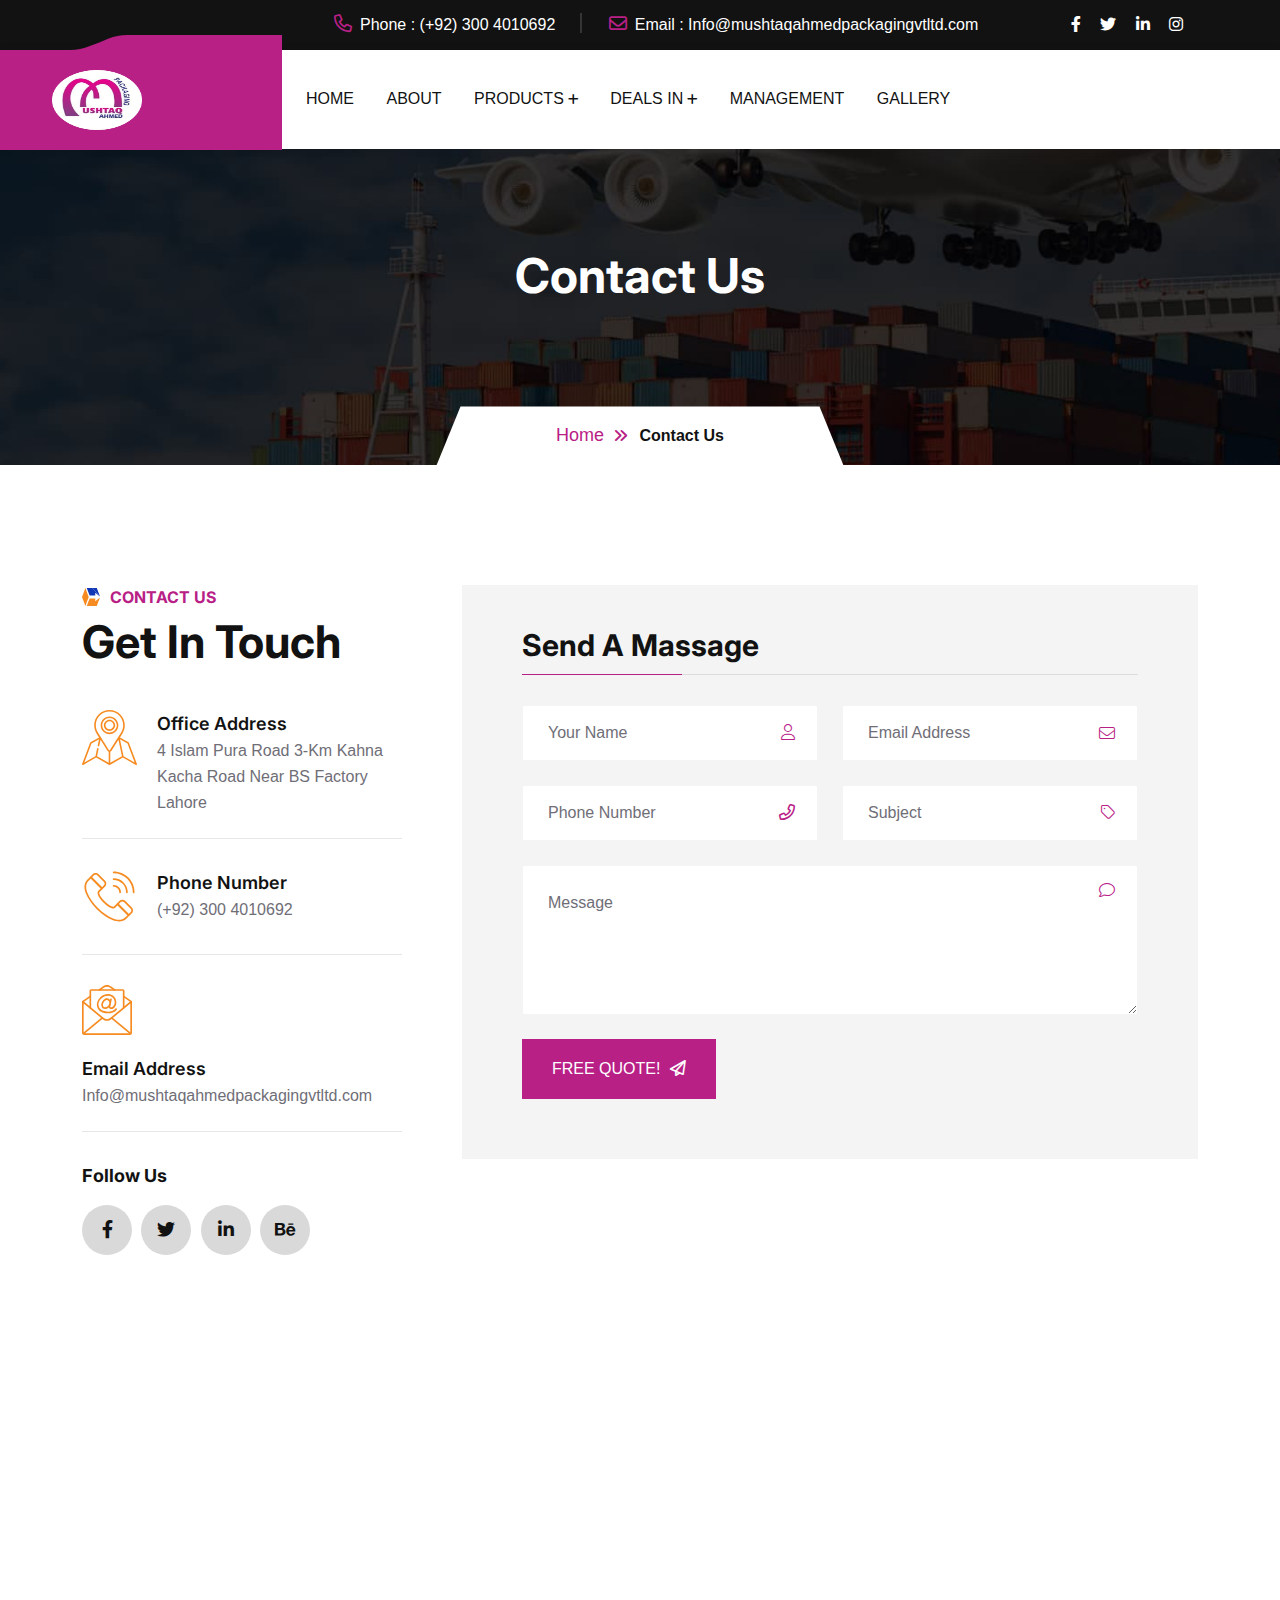
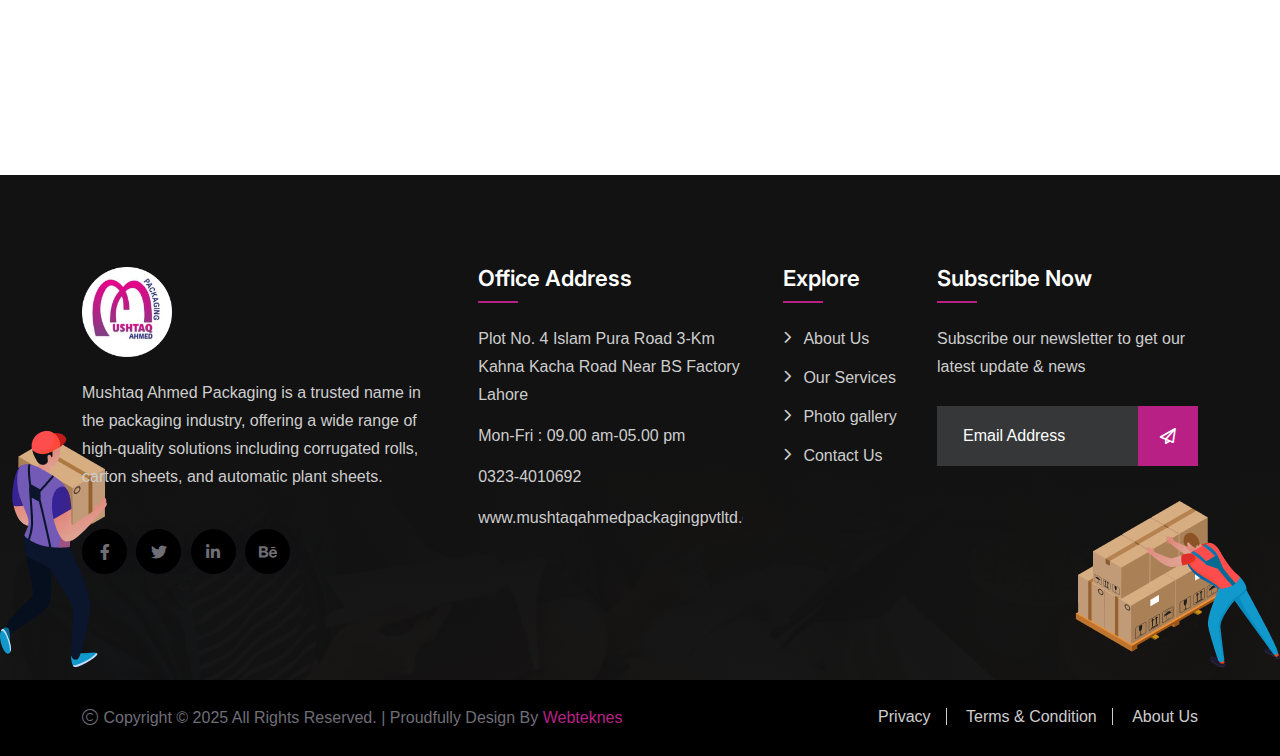
<file: contact.html>
<!DOCTYPE html>
<html class="no-js" lang="zxx">
  <!-- Mirrored from themeholy.com/html/logistik/demo/contact.html by HTTrack Website Copier/3.x [XR&CO'2014], Tue, 15 Jul 2025 14:40:29 GMT -->
  <head>
    <meta charset="utf-8" />
    <meta http-equiv="x-ua-compatible" content="ie=edge" />
    <title>Mushtaq Packaging T shirts - Contact Us</title>
    <meta name="author" content="Angfuzsoft" />
    <meta
      name="description"
      content="Logistik - Transport & Logistics HTML Template"
    />
    <meta
      name="keywords"
      content="Logistik - Transport & Logistics HTML Template"
    />
    <meta name="robots" content="INDEX,FOLLOW" />
    <meta
      name="viewport"
      content="width=device-width,initial-scale=1,shrink-to-fit=no"
    />
    <link
      rel="apple-touch-icon"
      sizes="57x57"
      href="assets/img/main/logo.png"
    />
    <link
      rel="apple-touch-icon"
      sizes="60x60"
      href="assets/img/main/logo.png"
    />
    <link
      rel="apple-touch-icon"
      sizes="72x72"
      href="assets/img/main/logo.png"
    />
    <link
      rel="apple-touch-icon"
      sizes="76x76"
      href="assets/img/main/logo.png"
    />
    <link
      rel="apple-touch-icon"
      sizes="114x114"
      href="assets/img/main/logo.png"
    />
    <link
      rel="apple-touch-icon"
      sizes="120x120"
      href="assets/img/main/logo.png"
    />
    <link
      rel="apple-touch-icon"
      sizes="144x144"
      href="assets/img/main/logo.png"
    />
    <link
      rel="apple-touch-icon"
      sizes="152x152"
      href="assets/img/main/logo.png"
    />
    <link
      rel="apple-touch-icon"
      sizes="180x180"
      href="assets/img/main/logo.png"
    />
    <link
      rel="icon"
      type="image/png"
      sizes="192x192"
      href="assets/img/main/logo.png"
    />
    <link
      rel="icon"
      type="image/png"
      sizes="32x32"
      href="assets/img/main/logo.png"
    />
    <link
      rel="icon"
      type="image/png"
      sizes="96x96"
      href="assets/img/main/logo.png"
    />
    <link
      rel="icon"
      type="image/png"
      sizes="16x16"
      href="assets/img/main/logo.png"
    />
    <link rel="manifest" href="assets/img/favicons/manifest.json" />
    <meta name="msapplication-TileColor" content="#ffffff" />
    <meta
      name="msapplication-TileImage"
      content="assets/img/favicons/ms-icon-144x144.png"
    />
    <meta name="theme-color" content="#ffffff" />
    <link rel="preconnect" href="https://fonts.googleapis.com/" />
    <link rel="preconnect" href="https://fonts.gstatic.com/" crossorigin />
    <link rel="stylesheet" href="assets/css/bootstrap.min.css" />
    <link rel="stylesheet" href="assets/css/fontawesome.min.css" />
    <link rel="stylesheet" href="assets/css/magnific-popup.min.css" />
    <link rel="stylesheet" href="assets/css/slick.min.css" />
    <link rel="stylesheet" href="assets/css/style.css" />
  </head>
  <body>
    <div class="preloader">
      <button class="themeholy-btn style4 preloaderCls">
        Cancel Preloader
      </button>
      <div class="preloader-inner">
        <div class="loader">
          <div class="loader-ring"></div>
          <div class="rocket-wrapper">
            <div class="trail-wrapper">
              <img class="trail" src="assets/img/icon/trail.svg" alt="" />
            </div>
            <img class="rocket" src="assets/img/icon/small-rocket.svg" alt="" />
          </div>
        </div>
      </div>
    </div>
    <div class="sidemenu-wrapper d-none d-lg-block">
      <div class="sidemenu-content">
        <button class="closeButton sideMenuCls">
          <i class="far fa-times"></i>
        </button>
        <div class="widget">
          <div class="themeholy-widget-about">
            <div class="about-logo">
              <a href="index.html"
                ><img src="assets/img/logo-black.svg" alt="Logistik"
              /></a>
            </div>
            <p class="">
              Pellentesque non dolor vitae lacus fringilla consequat vel quis
              enim. Cras venenatis mollis neque in fringilla. In vitae
            </p>
            <div class="themeholy-social">
              <a href="https://www.facebook.com/"
                ><i class="fab fa-facebook-f"></i
              ></a>
              <a href="https://www.twitter.com/"
                ><i class="fab fa-twitter"></i
              ></a>
              <a href="https://www.linkedin.com/"
                ><i class="fab fa-linkedin-in"></i
              ></a>
              <a href="https://www.behance.net/"
                ><i class="fa-brands fa-behance"></i
              ></a>
            </div>
          </div>
        </div>
        <div class="widget">
          <h3 class="widget_title">Recent Posts<span class="shape"></span></h3>
          <div class="recent-post-wrap">
            <div class="recent-post">
              <div class="media-img">
                <a href="blog-details.html"
                  ><img
                    src="assets/img/blog/recent-post-1-1.jpg"
                    alt="Blog Image"
                /></a>
              </div>
              <div class="media-body">
                <div class="recent-post-meta">
                  <a href="blog.html"
                    ><i class="fal fa-calendar-days"></i>12 Jun, 2023</a
                  >
                </div>
                <h4 class="post-title">
                  <a class="text-inherit" href="blog-details.html"
                    >We set the standards others try to live up to.</a
                  >
                </h4>
              </div>
            </div>
            <div class="recent-post">
              <div class="media-img">
                <a href="blog-details.html"
                  ><img
                    src="assets/img/blog/recent-post-1-2.jpg"
                    alt="Blog Image"
                /></a>
              </div>
              <div class="media-body">
                <div class="recent-post-meta">
                  <a href="blog.html"
                    ><i class="fal fa-calendar-days"></i>22 Jun, 2023</a
                  >
                </div>
                <h4 class="post-title">
                  <a class="text-inherit" href="blog-details.html"
                    >We set the standards others try to live up to.</a
                  >
                </h4>
              </div>
            </div>
            <div class="recent-post">
              <div class="media-img">
                <a href="blog-details.html"
                  ><img
                    src="assets/img/blog/recent-post-1-3.jpg"
                    alt="Blog Image"
                /></a>
              </div>
              <div class="media-body">
                <div class="recent-post-meta">
                  <a href="blog.html"
                    ><i class="fal fa-calendar-days"></i>23 Jun, 2023</a
                  >
                </div>
                <h4 class="post-title">
                  <a class="text-inherit" href="blog-details.html"
                    >We set the standards others try to live up to.</a
                  >
                </h4>
              </div>
            </div>
          </div>
        </div>
      </div>
    </div>
    <div class="popup-search-box d-none d-lg-block">
      <button class="searchClose"><i class="fal fa-times"></i></button>
      <form action="#">
        <input type="text" placeholder="What are you looking for?" />
        <button type="submit"><i class="fal fa-search"></i></button>
      </form>
    </div>
    <div class="themeholy-menu-wrapper">
        <div class="themeholy-menu-area text-center">
          <button class="themeholy-menu-toggle">
            <i class="fal fa-times"></i>
          </button>
          <div class="mobile-logo">
            <a href="index.html"
              ><img src="assets/img/main/bglogo.png" alt="Logistik"
            /></a>
          </div>
          <div class="themeholy-mobile-menu">
            <ul>
              <li class="menu-item-has-children">
                <a href="index.html">Home</a>
              </li>
              <li><a href="about.html">About</a></li>
              <li class="menu-item-has-children">
                <a href="#">Products</a>
                        <ul class="sub-menu">
                          <li>
                            <a href="">Corrugated Packaging</a>
                          </li>
                          <li>
                            <a href=""> Flexible Packaging</a>
                          </li>
                          <li>
                            <a href="">Coextruded Film</a>
                          </li>
                          <li>
                            <a href="">Corporate Social Responsibility</a>
                          </li>
                        </ul>
              </li>
              <li class="menu-item-has-children">
                <a href="#">Deals In</a>
                <ul class="sub-menu">
                  <li>
                    <a href="">Currogated Rolls</a>
                  </li>
                  <li>
                    <a href="">Cartons Sheets</a>
                  </li>
                  <li>
                    <a href="">Automatic Plan Sheet</a>
                  </li>
                 
                </ul>
              </li>
              <li class="menu-item-has-children">
                <a href="management.html">Management</a>
              </li>
              <li class="menu-item-has-children">
                <a href="#">Gallery</a>
              </li>
              <li><a href="contact.html">Contact Us</a></li>
            </ul>
          </div>
        </div>
      </div>
      <header class="themeholy-header header-layout1 header-layout7">
        <div class="header-top">
          <div class="container">
            <div
              class="row justify-content-center justify-content-lg-between align-items-center gy-2"
            >
              <div class="col-auto d-none d-md-block">
                <div class="header-links">
                  <ul>
                    <li>
                      <i class="fa-regular fa-phone"></i
                      ><span class="link-title">Phone : </span
                      ><a href="tel:(+92) 300 4010692">(+92) 300 4010692</a>
                    </li>
                    <li>
                      <i class="fa-regular fa-envelope"></i
                      ><span class="link-title">Email : </span
                      ><a href="mailto:quickhelp@gmail.com"
                        >Info@mushtaqahmedpackagingvtltd.com</a
                      >
                    </li>
                  </ul>
                </div>
              </div>
              <div class="col-auto">
                <div class="header-right">
                  <div class="header-social">
                    <a href=""><i class="fab fa-facebook-f"></i></a>
                    <a href=""><i class="fab fa-twitter"></i></a>
                    <a href=""><i class="fab fa-linkedin-in"></i></a>
                    <a href=""><i class="fab fa-instagram"></i></a>
                  </div>
                </div>
              </div>
            </div>
          </div>
        </div>
        <div class="sticky-wrapper">
          <div class="menu-area">
            <div class="container">
              <div class="row align-items-center justify-content-between">
                <div class="col-auto">
                  <div class="header-logo">
                    <a href="index.html"
                      ><img
                        src="assets/img/main/bglogo.png"
                        style="
                          width: 90px;
                          margin-right: 100px;
                          margin-left: 40px;
                        "
                        alt="Logistik"
                    /></a>
                  </div>
                </div>
                <div class="col-auto me-xl-auto">
                  <nav class="main-menu d-none d-lg-inline-block">
                    <ul>
                      <li class="">
                        <a href="index.html">Home</a>
                      </li>
                      <li><a href="about.html">About</a></li>
                      <li class="menu-item-has-children">
                        <a href="#">Products</a>
                        <ul class="sub-menu">
                          <li>
                            <a href="">Corrugated Packaging</a>
                          </li>
                          <li>
                            <a href=""> Flexible Packaging</a>
                          </li>
                          <li>
                            <a href="">Coextruded Film</a>
                          </li>
                          <li>
                            <a href="">Corporate Social Responsibility</a>
                          </li>
                        </ul>
                        
                      </li>
                      <li class="menu-item-has-children">
                        <a href="#">Deals In</a>
                        <ul class="sub-menu">
                          <li>
                            <a href="">Currogated Rolls</a>
                          </li>
                          <li>
                            <a href="">Cartons Sheets</a>
                          </li>
                          <li>
                            <a href="">Automatic Plan Sheet</a>
                          </li>
                          <li>
                            <a href="">(3PI & 5Ply)</a>
                          </li>
                        </ul>
                        
                      </li>
                      <li class="">
                        <a href="management.html">Management</a>
                      </li>
                      <li class="">
                        <a href="#">Gallery</a>
                      </li>
                    </ul>
                  </nav>
                </div>
                <div class="col-auto d-none d-xl-block">
                  <div class="header-button">
                    <a href="contact.html" class="themeholy-btn"
                      >Contact Us<span class="icon"
                        ><i class="fa-sharp fa-regular fa-paper-plane"></i></span
                    ></a>
                  </div>
                </div>
              </div>
            </div>
          </div>
        </div>
      </header>
    <div
      class="breadcumb-wrapper"
      data-bg-src="assets/img/breadcumb/breadcumb-bg.jpg"
    >
      <div class="container">
        <div class="breadcumb-content">
          <h1 class="breadcumb-title">Contact Us</h1>
          <div class="breadcumb-menu-wrapper">
            <ul class="breadcumb-menu">
              <li><a href="index.html">Home</a></li>
              <li>Contact Us</li>
            </ul>
          </div>
        </div>
      </div>
    </div>
    <div class="space" id="contact-sec">
      <div class="container">
        <div class="row gy-40 flex-row-reverse">
          <div class="col-xl-8">
            <div class="contact-form-wrapper">
              <form
                action="https://themeholy.com/html/logistik/demo/mail.php"
                method="POST"
                class="contact-form ajax-contact"
              >
                <h2 class="form-title">
                  Send A Massage <span class="shape"></span>
                </h2>
                <div class="row">
                  <div class="form-group col-md-6">
                    <input
                      type="text"
                      class="form-control"
                      name="name"
                      id="name"
                      placeholder="Your Name"
                    />
                    <i class="fal fa-user"></i>
                  </div>
                  <div class="form-group col-md-6">
                    <input
                      type="email"
                      class="form-control"
                      name="email"
                      id="email"
                      placeholder="Email Address"
                    />
                    <i class="fal fa-envelope"></i>
                  </div>
                  <div class="form-group col-md-6">
                    <input
                      type="tel"
                      class="form-control"
                      name="number"
                      id="number"
                      placeholder="Phone Number"
                    />
                    <i class="fa-regular fa-phone-flip"></i>
                  </div>
                  <div class="form-group col-md-6">
                    <input
                      type="text"
                      class="form-control"
                      name="number"
                      id="number4"
                      placeholder="Subject"
                    />
                    <i class="fa-light fa-tag"></i>
                  </div>
                  <div class="form-group col-12">
                    <textarea
                      name="message"
                      id="message"
                      cols="30"
                      rows="3"
                      class="form-control"
                      placeholder="Message"
                    ></textarea>
                    <i class="fal fa-comment"></i>
                  </div>
                  <div class="btn-group style2">
                    <a href="blog.html" class="themeholy-btn"
                      >Free Quote!<span class="icon"
                        ><i
                          class="fa-sharp fa-regular fa-paper-plane"
                        ></i></span
                    ></a>
                  </div>
                </div>
                <p class="form-messages mb-0 mt-3"></p>
              </form>
            </div>
          </div>
          <div class="col-xl-4">
            <div class="contact-info-wrap">
              <div class="title-area">
                <span class="sub-title"
                  ><img
                    src="assets/img/shape/title_left.svg"
                    alt="shape"
                  />Contact Us</span
                >
                <h2 class="sec-title mb-0">Get In Touch</h2>
              </div>
              <div class="contact-info">
                <div class="contact-info_icon">
                  <i class=""
                    ><img src="assets/img/icon/location_5.svg" alt=""
                  /></i>
                </div>
                <div class="media-body">
                  <h4 class="contact-info_title">Office Address</h4>
                  <span class="contact-info_text"
                    >4 Islam Pura Road 3-Km Kahna Kacha Road Near BS Factory Lahore</span
                  >
                </div>
              </div>
              <div class="contact-info">
                <div class="contact-info_icon">
                  <i class=""><img src="assets/img/icon/phone.svg" alt="" /></i>
                </div>
                <div class="media-body">
                  <h4 class="contact-info_title">Phone Number</h4>
                  <span class="contact-info_text"
                    ><a href="tel:(+92) 300 4010692"
                      >(+92) 300 4010692</a
                    ></span
                  >
                </div>
              </div>
              <div class="contact-info">
                <div class="contact-info_icon">
                  <i class=""><img src="assets/img/icon/email.svg" alt="" /></i>
                </div>
                <div class="media-body">
                  <h4 class="contact-info_title">Email Address</h4>
                  <span class="contact-info_text"
                    ><a href="mailto:quick.help@gmail.com"
                      > Info@mushtaqahmedpackagingvtltd.com</a
                    ></span
                  >
                </div>
              </div>
              <div class="themeholy-social author-social">
                <h4 class="info-title">Follow Us</h4>
                <a href="https://www.facebook.com/"
                  ><i class="fab fa-facebook-f"></i
                ></a>
                <a href="https://www.twitter.com/"
                  ><i class="fab fa-twitter"></i
                ></a>
                <a href="https://www.linkedin.com/"
                  ><i class="fab fa-linkedin-in"></i
                ></a>
                <a href="https://www.behance.net/"
                  ><i class="fa-brands fa-behance"></i
                ></a>
              </div>
            </div>
          </div>
        </div>
      </div>
    </div>
    <div class="map-sec">
        <iframe src="https://www.google.com/maps/embed?pb=!1m18!1m12!1m3!1d3406.44339391147!2d74.35001079678955!3d31.374335499999987!2m3!1f0!2f0!3f0!3m2!1i1024!2i768!4f13.1!3m3!1m2!1s0x3919a9cd8e295d3d%3A0xdbdf64a0b06ec938!2sMushtaq%20Pakages!5e0!3m2!1sen!2s!4v1755769470155!5m2!1sen!2s" width="600" height="450" style="border:0;" allowfullscreen="" loading="lazy" referrerpolicy="no-referrer-when-downgrade"></iframe>
    </div>
    <footer
    class="footer-wrapper footer-layout5"
    data-bg-src="assets/img/update_4/bg/footer_bg_1.jpg"
  >
    <div class="widget-area">
      <div class="container">
        <div class="row justify-content-between">
          <div class="col-md-6 col-xxl-3 col-xl-4">
            <div class="widget footer-widget">
              <div class="themeholy-widget-about">
                <div class="about-logo">
                  <a href="index.html"
                    ><img
                      src="assets/img/main/bglogo.png"
                      alt="Logistik"
                      style="width: 90px"
                  /></a>
                </div>
                <p class="about-text">
                  Mushtaq Ahmed Packaging is a trusted name in the packaging
                  industry, offering a wide range of high-quality solutions
                  including corrugated rolls, carton sheets, and automatic
                  plant sheets.
                </p>
                <div class="themeholy-social">
                  <a href="https://www.facebook.com/"
                    ><i class="fab fa-facebook-f"></i
                  ></a>
                  <a href="https://www.twitter.com/"
                    ><i class="fab fa-twitter"></i
                  ></a>
                  <a href="https://www.linkedin.com/"
                    ><i class="fab fa-linkedin-in"></i
                  ></a>
                  <a href="https://www.behance.net/"
                    ><i class="fa-brands fa-behance"></i
                  ></a>
                </div>
              </div>
            </div>
          </div>
          <div class="col-md-6 col-xl-auto">
            <div class="widget footer-widget">
              <h3 class="widget_title">Office Address</h3>
              <div class="themeholy-widget-contact">
                <div class="info-box">
                  <p class="info-box_text">
                    Plot No. 4 Islam Pura Road 3-Km Kahna Kacha Road Near BS
                    Factory Lahore
                  </p>
                </div>
                <div class="info-box">
                  <p class="info-box_text">Mon-Fri : 09.00 am-05.00 pm</p>
                </div>
                <div class="info-box">
                  <p class="info-box_text">
                    <a href="tel:+1145656865" class="info-box_link"
                      >0323-4010692</a
                    >
                  </p>
                </div>
                <div class="info-box">
                  <p class="info-box_text">
                    <a
                      href="mailto:info.support@gmail.com"
                      class="info-box_link"
                      >www.mushtaqahmedpackagingpvtltd.com
                    </a>
                  </p>
                </div>
              </div>
            </div>
          </div>
          <div class="col-md-6 col-xl-auto">
            <div class="widget widget_nav_menu footer-widget">
              <h3 class="widget_title">Explore</h3>
              <div class="menu-all-pages-container">
                <ul class="menu">
                  <li><a href=" ">About Us</a></li>
                  <li><a href=" ">Our Services</a></li>
                  <li><a href="portfolio.html">Photo gallery</a></li>
                  <li><a href="contact.html">Contact Us</a></li>
                </ul>
              </div>
            </div>
          </div>
          <div class="col-md-6 col-xl-3">
            <div class="widget footer-widget">
              <h3 class="widget_title">Subscribe Now</h3>
              <form class="newsletter-widget">
                <p class="footer-text">
                  Subscribe our newsletter to get our latest update & news
                </p>
                <div class="form-group newsletter-form style2">
                  <input
                    class="form-control"
                    type="email"
                    placeholder="Email Address"
                    required=""
                  />
                  <button type="submit" class="themeholy-btn white-btn">
                    <i class="fa-sharp fa-regular fa-paper-plane"></i>
                  </button>
                </div>
              </form>
            </div>
          </div>
        </div>
      </div>
    </div>
    <div
      class="shape-mockup d-none d-xl-block"
      data-bottom="15%"
      data-left="0%"
    >
      <img src="assets/img/update_4/shape/shape-2.png" alt="shape" />
    </div>
    <div
      class="shape-mockup jump d-none d-xl-block"
      data-bottom="15%"
      data-right="0%"
    >
      <img src="assets/img/update_4/shape/shape-3.png" alt="shape" />
    </div>
    <div class="copyright-wrap">
      <div class="container">
        <div class="row justify-content-between">
          <div class="col-lg-6">
            <p class="copyright-text">
              <i class="fal fa-copyright"></i> Copyright © 2025 All Rights Reserved. | Proudfully Design By
              <a href="https://webteknes.com/" target="_blank">Webteknes</a>
            </p>
          </div>
          <div class="col-lg-6">
            <div class="footer-links">
              <ul>
                <li><a href="contact.html">Privacy</a></li>
                <li><a href="contact.html">Terms &amp; Condition</a></li>
                <li><a href=" ">About Us</a></li>
              </ul>
            </div>
          </div>
        </div>
      </div>
    </div>
  </footer>
    <div class="scroll-top">
      <svg
        class="progress-circle svg-content"
        width="100%"
        height="100%"
        viewBox="-1 -1 102 102"
      >
        <path
          d="M50,1 a49,49 0 0,1 0,98 a49,49 0 0,1 0,-98"
          style="
            transition: stroke-dashoffset 10ms linear 0s;
            stroke-dasharray: 307.919, 307.919;
            stroke-dashoffset: 307.919;
          "
        ></path>
      </svg>
    </div>
    <script src="assets/js/vendor/jquery-3.6.0.min.js"></script>
    <script src="assets/js/slick.min.js"></script>
    <script src="assets/js/bootstrap.min.js"></script>
    <script src="assets/js/jquery.magnific-popup.min.js"></script>
    <script src="assets/js/jquery.counterup.min.js"></script>
    <script src="assets/js/jquery-ui.min.js"></script>
    <script src="assets/js/imagesloaded.pkgd.min.js"></script>
    <script src="assets/js/isotope.pkgd.min.js"></script>
    <script src="assets/js/nice-select.min.js"></script>
    <script src="assets/js/main.js"></script>
  </body>
  <!-- Mirrored from themeholy.com/html/logistik/demo/contact.html by HTTrack Website Copier/3.x [XR&CO'2014], Tue, 15 Jul 2025 14:40:29 GMT -->
</html>
</file>
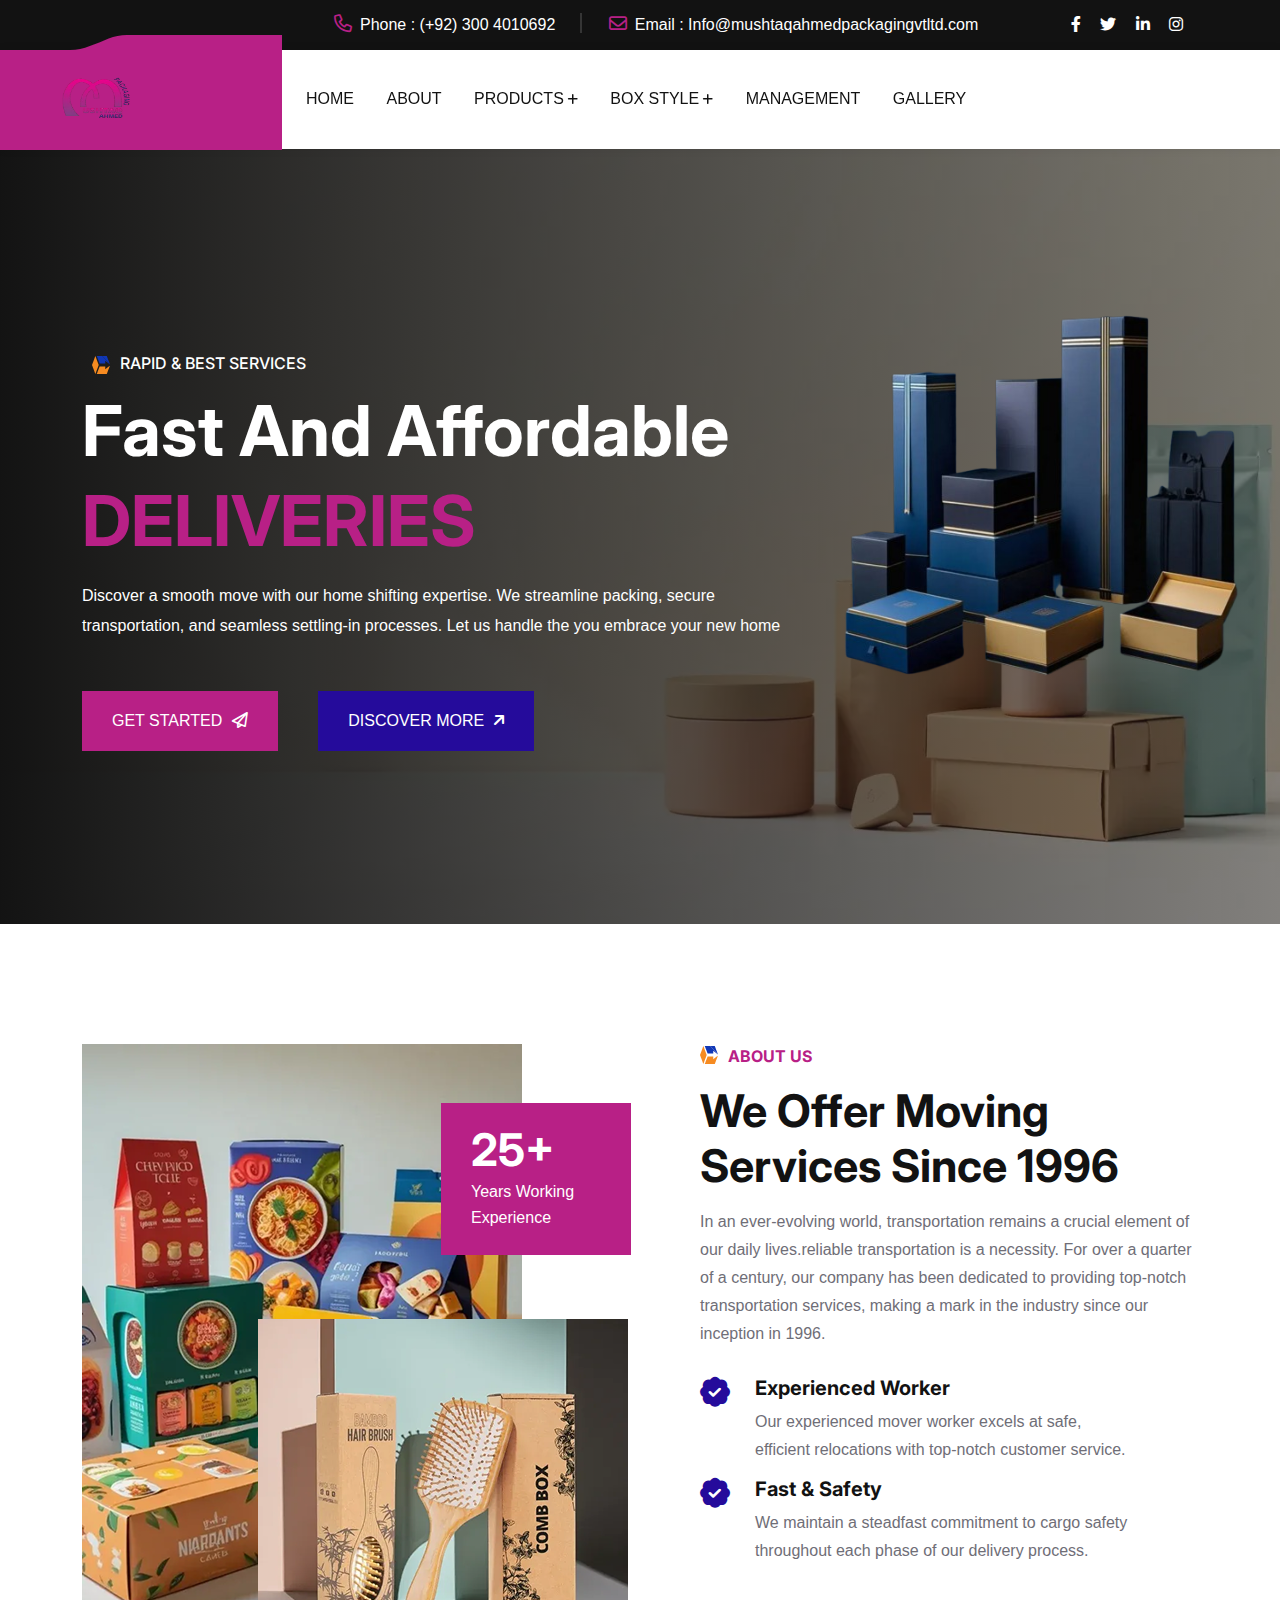
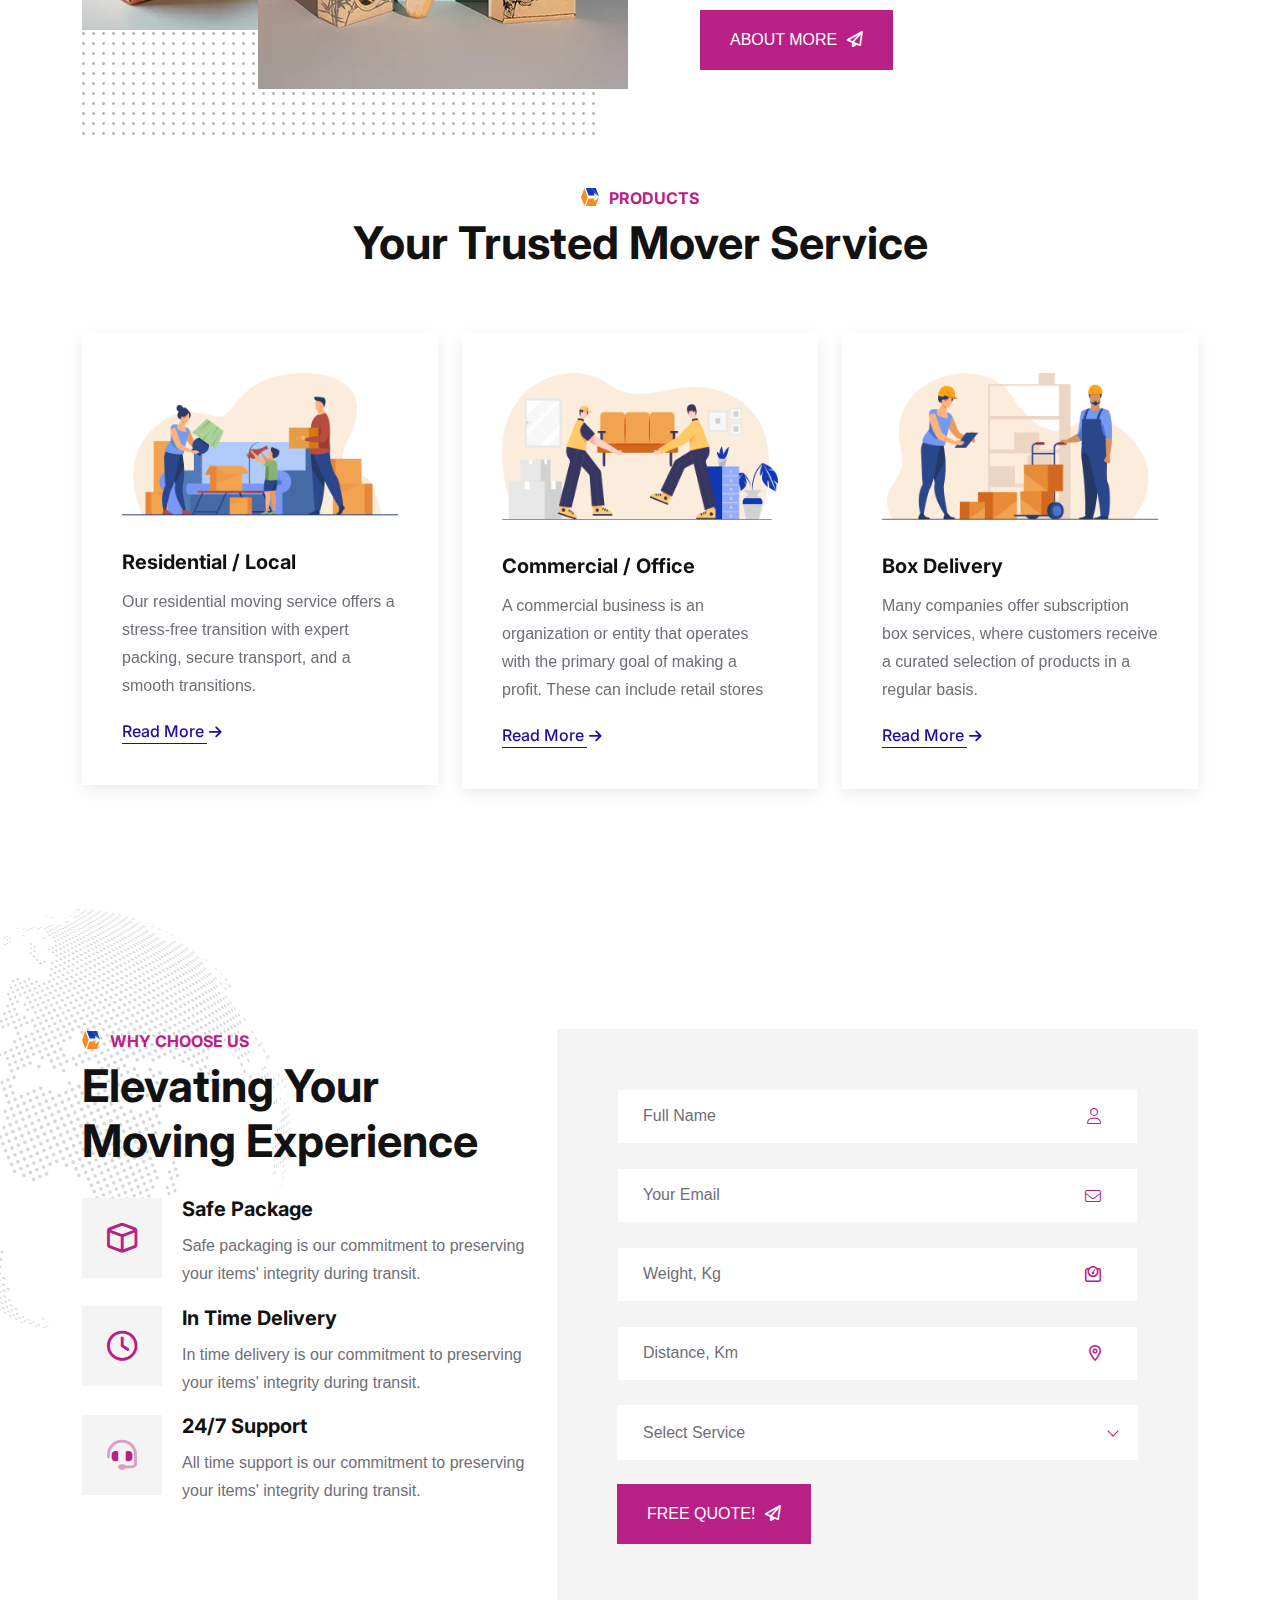
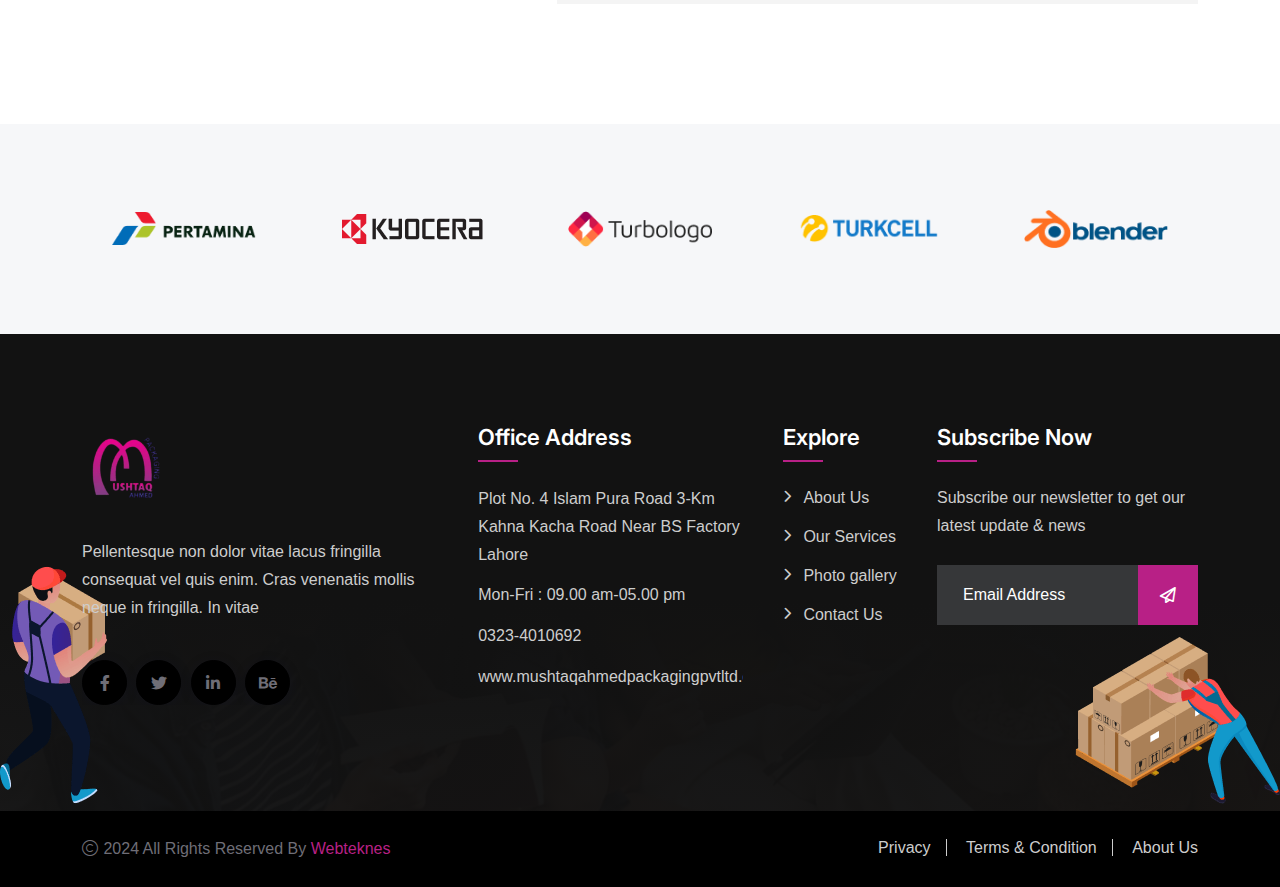
<file: index-shifting.html>
<!DOCTYPE html>
<html class="no-js" lang="zxx">
  <!-- Mirrored from themeholy.com/html/logistik/demo/index-shifting.html by HTTrack Website Copier/3.x [XR&CO'2014], Tue, 15 Jul 2025 14:37:05 GMT -->
  <head>
    <meta charset="utf-8" />
    <meta http-equiv="x-ua-compatible" content="ie=edge" />
    <title>Logistik - Transport & Logistics HTML Template - Home Seven</title>
    <meta name="author" content="Angfuzsoft" />
    <meta
      name="description"
      content="Logistik - Transport & Logistics HTML Template"
    />
    <meta
      name="keywords"
      content="Logistik - Transport & Logistics HTML Template"
    />
    <meta name="robots" content="INDEX,FOLLOW" />
    <meta
      name="viewport"
      content="width=device-width,initial-scale=1,shrink-to-fit=no"
    />
    <link
      rel="apple-touch-icon"
      sizes="57x57"
      href="assets/img/favicons/apple-icon-57x57.png"
    />
    <link
      rel="apple-touch-icon"
      sizes="60x60"
      href="assets/img/favicons/apple-icon-60x60.png"
    />
    <link
      rel="apple-touch-icon"
      sizes="72x72"
      href="assets/img/favicons/apple-icon-72x72.png"
    />
    <link
      rel="apple-touch-icon"
      sizes="76x76"
      href="assets/img/favicons/apple-icon-76x76.png"
    />
    <link
      rel="apple-touch-icon"
      sizes="114x114"
      href="assets/img/favicons/apple-icon-114x114.png"
    />
    <link
      rel="apple-touch-icon"
      sizes="120x120"
      href="assets/img/favicons/apple-icon-120x120.png"
    />
    <link
      rel="apple-touch-icon"
      sizes="144x144"
      href="assets/img/favicons/apple-icon-144x144.png"
    />
    <link
      rel="apple-touch-icon"
      sizes="152x152"
      href="assets/img/favicons/apple-icon-152x152.png"
    />
    <link
      rel="apple-touch-icon"
      sizes="180x180"
      href="assets/img/favicons/apple-icon-180x180.png"
    />
    <link
      rel="icon"
      type="image/png"
      sizes="192x192"
      href="assets/img/favicons/android-icon-192x192.png"
    />
    <link
      rel="icon"
      type="image/png"
      sizes="32x32"
      href="assets/img/favicons/favicon-32x32.png"
    />
    <link
      rel="icon"
      type="image/png"
      sizes="96x96"
      href="assets/img/favicons/favicon-96x96.png"
    />
    <link
      rel="icon"
      type="image/png"
      sizes="16x16"
      href="assets/img/favicons/favicon-16x16.png"
    />
    <link rel="manifest" href="assets/img/favicons/manifest.json" />
    <meta name="msapplication-TileColor" content="#ffffff" />
    <meta
      name="msapplication-TileImage"
      content="assets/img/favicons/ms-icon-144x144.png"
    />
    <meta name="theme-color" content="#ffffff" />
    <link rel="preconnect" href="https://fonts.googleapis.com/" />
    <link rel="preconnect" href="https://fonts.gstatic.com/" crossorigin />
    <link rel="stylesheet" href="assets/css/bootstrap.min.css" />
    <link rel="stylesheet" href="assets/css/fontawesome.min.css" />
    <link rel="stylesheet" href="assets/css/magnific-popup.min.css" />
    <link rel="stylesheet" href="assets/css/slick.min.css" />
    <link rel="stylesheet" href="assets/css/style.css" />
  </head>
  <body>
    <div class="preloader">
      <button class="themeholy-btn style4 preloaderCls">
        Cancel Preloader
      </button>
      <div class="preloader-inner">
        <div class="loader">
          <div class="loader-ring"></div>
          <div class="rocket-wrapper">
            <div class="trail-wrapper">
              <img class="trail" src="assets/img/icon/trail.svg" alt="" />
            </div>
            <img class="rocket" src="assets/img/icon/small-rocket.svg" alt="" />
          </div>
        </div>
      </div>
    </div>
    <div class="sidemenu-wrapper d-none d-lg-block">
      <div class="sidemenu-content">
        <button class="closeButton sideMenuCls">
          <i class="far fa-times"></i>
        </button>
        <div class="widget">
          <div class="themeholy-widget-about">
            <div class="about-logo">
              <a href="index.html"
                ><img src="assets/img/main/logo.png" alt="Logistik"
              /></a>
            </div>
            <p class="">
              Pellentesque non dolor vitae lacus fringilla consequat vel quis
              enim. Cras venenatis mollis neque in fringilla. In vitae
            </p>
            <div class="themeholy-social">
              <a href="https://www.facebook.com/"
                ><i class="fab fa-facebook-f"></i
              ></a>
              <a href="https://www.twitter.com/"
                ><i class="fab fa-twitter"></i
              ></a>
              <a href="https://www.linkedin.com/"
                ><i class="fab fa-linkedin-in"></i
              ></a>
              <a href="https://www.behance.net/"
                ><i class="fa-brands fa-behance"></i
              ></a>
            </div>
          </div>
        </div>
        <div class="widget">
          <h3 class="widget_title">Recent Posts<span class="shape"></span></h3>
          <div class="recent-post-wrap">
            <div class="recent-post">
              <div class="media-img">
                <a href="blog-details.html"
                  ><img
                    src="assets/img/blog/recent-post-1-1.jpg"
                    alt="Blog Image"
                /></a>
              </div>
              <div class="media-body">
                <div class="recent-post-meta">
                  <a href="blog.html"
                    ><i class="fal fa-calendar-days"></i>12 Jun, 2023</a
                  >
                </div>
                <h4 class="post-title">
                  <a class="text-inherit" href="blog-details.html"
                    >We set the standards others try to live up to.</a
                  >
                </h4>
              </div>
            </div>
            <div class="recent-post">
              <div class="media-img">
                <a href="blog-details.html"
                  ><img
                    src="assets/img/blog/recent-post-1-2.jpg"
                    alt="Blog Image"
                /></a>
              </div>
              <div class="media-body">
                <div class="recent-post-meta">
                  <a href="blog.html"
                    ><i class="fal fa-calendar-days"></i>22 Jun, 2023</a
                  >
                </div>
                <h4 class="post-title">
                  <a class="text-inherit" href="blog-details.html"
                    >We set the standards others try to live up to.</a
                  >
                </h4>
              </div>
            </div>
            <div class="recent-post">
              <div class="media-img">
                <a href="blog-details.html"
                  ><img
                    src="assets/img/blog/recent-post-1-3.jpg"
                    alt="Blog Image"
                /></a>
              </div>
              <div class="media-body">
                <div class="recent-post-meta">
                  <a href="blog.html"
                    ><i class="fal fa-calendar-days"></i>23 Jun, 2023</a
                  >
                </div>
                <h4 class="post-title">
                  <a class="text-inherit" href="blog-details.html"
                    >We set the standards others try to live up to.</a
                  >
                </h4>
              </div>
            </div>
          </div>
        </div>
      </div>
    </div>
    <div class="popup-search-box d-none d-lg-block">
      <button class="searchClose"><i class="fal fa-times"></i></button>
      <form action="#">
        <input type="text" placeholder="What are you looking for?" />
        <button type="submit"><i class="fal fa-search"></i></button>
      </form>
    </div>
    <div class="themeholy-menu-wrapper">
      <div class="themeholy-menu-area text-center">
        <button class="themeholy-menu-toggle">
          <i class="fal fa-times"></i>
        </button>
        <div class="mobile-logo">
          <a href="index.html"
            ><img src="assets/img/main/logo.png" alt="Logistik"
          /></a>
        </div>
        <div class="themeholy-mobile-menu">
          <ul>
            <li class="menu-item-has-children">
              <a href="index.html">Home</a>
              <ul class="sub-menu">
                <li class="menu-item-has-children">
                  <a href="#">Multipage</a>
                  <ul class="sub-menu">
                    <li><a href="index.html">Home Vehicle Logistics</a></li>
                    <li>
                      <a href="index-cargo-shipping.html"
                        >Home Cargo Shipping</a
                      >
                    </li>
                    <li>
                      <a href="index-air-transport.html">Home Air Transport</a>
                    </li>
                    <li>
                      <a href="index-rail-transport.html"
                        >Rail Transport<span class="new-label">New</span></a
                      >
                    </li>
                    <li>
                      <a href="index-maritime-transport.html"
                        >Maritime Transport<span class="new-label">New</span></a
                      >
                    </li>
                    <li>
                      <a href="index-warehouse.html"
                        >warehouse<span class="new-label">New</span></a
                      >
                    </li>
                    <li>
                      <a href="index-shifting.html"
                        >Shifting<span class="new-label">New</span></a
                      >
                    </li>
                    <li>
                      <a href="index-trucking-services.html"
                        >trucking-services<span class="new-label">New</span></a
                      >
                    </li>
                  </ul>
                </li>
                <li class="menu-item-has-children">
                  <a href="#">Onepage</a>
                  <ul class="sub-menu">
                    <li>
                      <a href="index-onepage.html">Vehicle Logistics Onepage</a>
                    </li>
                    <li>
                      <a href="index-2-onepage.html">Cargo Shipping Onepage</a>
                    </li>
                    <li>
                      <a href="index-3-onepage.html">Air Transport Onepage</a>
                    </li>
                    <li>
                      <a href="index-4-onepage.html">Rail Transport Onepage</a>
                    </li>
                    <li>
                      <a href="index-5-onepage.html"
                        >Maritime Transport Onepage</a
                      >
                    </li>
                    <li>
                      <a href="index-6-onepage.html">warehouse Onepage</a>
                    </li>
                    <li><a href="index-7-onepage.html">Shifting Onepage</a></li>
                    <li>
                      <a href="index-8-onepage.html"
                        >trucking-services Onepage</a
                      >
                    </li>
                  </ul>
                </li>
              </ul>
            </li>
            <li><a href="about.html">About</a></li>
            <li class="menu-item-has-children">
              <a href="#">Services</a>
              <ul class="sub-menu">
                <li><a href="service.html">Services</a></li>
                <li><a href="service-details.html">Services Details</a></li>
              </ul>
            </li>
            <li class="menu-item-has-children">
              <a href="#">Portfolio</a>
              <ul class="sub-menu">
                <li><a href="portfolio.html">Portfolio</a></li>
                <li><a href="portfolio-details.html">Portfolio Details</a></li>
              </ul>
            </li>
            <li class="menu-item-has-children">
              <a href="#">Pages</a>
              <ul class="sub-menu">
                <li class="menu-item-has-children">
                  <a href="#">Shop</a>
                  <ul class="sub-menu">
                    <li><a href="shop.html">Shop</a></li>
                    <li><a href="shop-details.html">Shop Details</a></li>
                    <li><a href="cart.html">Cart Page</a></li>
                    <li><a href="checkout.html">Checkout</a></li>
                    <li><a href="wishlist.html">Wishlist</a></li>
                  </ul>
                </li>
                <li><a href="team.html">Team</a></li>
                <li><a href="team-details.html">Team Details</a></li>
                <li><a href="testimonial.html">Testimonial</a></li>
                <li><a href="client.html">Our Client</a></li>
                <li><a href="request.html">Request a quote</a></li>
                <li><a href="faq.html">Faq</a></li>
                <li><a href="error.html">Error Page</a></li>
              </ul>
            </li>
            <li class="menu-item-has-children">
              <a href="#">News</a>
              <ul class="sub-menu">
                <li><a href="blog.html">News</a></li>
                <li><a href="blog-details.html">News Details</a></li>
              </ul>
            </li>
            <li><a href="contact.html">Contact Us</a></li>
          </ul>
        </div>
      </div>
    </div>
    <header class="themeholy-header header-layout1 header-layout7">
      <div class="header-top">
        <div class="container">
          <div
            class="row justify-content-center justify-content-lg-between align-items-center gy-2"
          >
            <div class="col-auto d-none d-md-block">
              <div class="header-links">
                <ul>
                  <li>
                    <i class="fa-regular fa-phone"></i
                    ><span class="link-title">Phone : </span
                    ><a href="tel:(+92) 300 4010692">(+92) 300 4010692</a>
                  </li>
                  <li>
                    <i class="fa-regular fa-envelope"></i
                    ><span class="link-title">Email : </span
                    ><a href="mailto:quickhelp@gmail.com"
                      >Info@mushtaqahmedpackagingvtltd.com</a
                    >
                  </li>
                </ul>
              </div>
            </div>
            <div class="col-auto">
              <div class="header-right">
                <div class="header-social">
                  <a href=""><i class="fab fa-facebook-f"></i></a>
                  <a href=""><i class="fab fa-twitter"></i></a>
                  <a href=""><i class="fab fa-linkedin-in"></i></a>
                  <a href=""><i class="fab fa-instagram"></i></a>
                </div>
              </div>
            </div>
          </div>
        </div>
      </div>
      <div class="sticky-wrapper">
        <div class="menu-area">
          <div class="container">
            <div class="row align-items-center justify-content-between">
              <div class="col-auto">
                <div class="header-logo">
                  <a href="index.html"
                    ><img
                      src="assets/img/main/logo1.png"
                      style="
                        width: 90px;
                        margin-right: 100px;
                        margin-left: 40px;
                      "
                      alt="Logistik"
                  /></a>
                </div>
              </div>
              <div class="col-auto me-xl-auto">
                <nav class="main-menu d-none d-lg-inline-block">
                  <ul>
                    <li class="">
                      <a href="index.html">Home</a>
                    </li>
                    <li><a href="">About</a></li>
                    <li class="menu-item-has-children">
                      <a href="#">Products</a>
                    </li>
                    <li class="menu-item-has-children">
                      <a href="#">Box Style</a>
                    </li>
                    <li class="">
                      <a href="#">Management</a>
                    </li>
                    <li class="">
                      <a href="#">Gallery</a>
                    </li>
                  </ul>
                </nav>
              </div>
              <div class="col-auto d-none d-xl-block">
                <div class="header-button">
                  <a href="contact.html" class="themeholy-btn"
                    >Contact Us<span class="icon"
                      ><i class="fa-sharp fa-regular fa-paper-plane"></i></span
                  ></a>
                </div>
              </div>
            </div>
          </div>
        </div>
      </div>
    </header>
    <div class="themeholy-hero-wrapper hero-7" id="hero">
      <div class="hero-slider-wrap-7">
        <div
          class="hero-slider-7 number-dots themeholy-carousel"
          id="heroSlide7"
          data-fade="true"
          data-slide-show="1"
          data-md-slide-show="1"
        >
          <div class="themeholy-hero-slide">
            <div
              class="themeholy-hero-bg"
              data-bg-src="assets/img/main/s2.webp"
            ></div>
            <div class="container">
              <div class="row align-items-center">
                <div class="col-lg-8">
                  <div class="hero-style7">
                    <span
                      class="hero-subtitle"
                      data-ani="slideindown"
                      data-ani-delay="0.1s"
                      ><img
                        src="assets/img/shape/title_left.svg"
                        alt="shape"
                      />Rapid & best services</span
                    >
                    <h1
                      class="hero-title"
                      data-ani="slideindown"
                      data-ani-delay="0.2s"
                    >
                      Fast and Affordable
                      <span class="text-theme">DELIVERIES</span>
                    </h1>
                    <p
                      class="hero-text"
                      data-ani="slideindown"
                      data-ani-delay="0.3s"
                    >
                      Discover a smooth move with our home shifting expertise.
                      We streamline packing, secure transportation, and seamless
                      settling-in processes. Let us handle the you embrace your
                      new home
                    </p>
                    <div
                      class="btn-group mt-30"
                      data-ani="slideindown"
                      data-ani-delay="0.4s"
                    >
                      <a href="contact.html" class="themeholy-btn white-btn"
                        >Get started<span class="icon"
                          ><i
                            class="fa-sharp fa-regular fa-paper-plane"
                          ></i></span
                      ></a>
                      <a href="about.html" class="themeholy-btn blue-btn2"
                        >Discover more<span class="icon"
                          ><i class="fa-solid fa-arrow-up-right"></i></span
                      ></a>
                    </div>
                  </div>
                </div>
                <div class="col-lg-4">
                  <div
                    class="themeholy-hero-img"
                    data-ani="slideinup"
                    data-ani-delay="0.7s"
                  >
                    <img src="assets/img/main/s3.png" alt="" />
                  </div>
                </div>
              </div>
            </div>
          </div>
          <div class="themeholy-hero-slide">
            <div
              class="themeholy-hero-bg"
              data-bg-src="assets/img/main/s4.webp"
            ></div>
            <div class="container">
              <div class="row align-items-center">
                <div class="col-lg-8">
                  <div class="hero-style7">
                    <span
                      class="hero-subtitle"
                      data-ani="slideindown"
                      data-ani-delay="0.1s"
                      ><img
                        src="assets/img/shape/title_left.svg"
                        alt="shape"
                      />Service Since 1996</span
                    >
                    <h1
                      class="hero-title"
                      data-ani="slideindown"
                      data-ani-delay="0.2s"
                    >
                      We Offer Top-Notch
                      <span class="text-theme">SERVICES</span>
                    </h1>
                    <p
                      class="hero-text"
                      data-ani="slideindown"
                      data-ani-delay="0.3s"
                    >
                      That's wonderful! Offering top-notch service is a key
                      factor in building a strong and loyal customer base. If
                      you have any questions or need improve the quality of your
                      services,
                    </p>
                    <div
                      class="btn-group mt-30"
                      data-ani="slideindown"
                      data-ani-delay="0.4s"
                    >
                      <a href="contact.html" class="themeholy-btn white-btn"
                        >Get started<span class="icon"
                          ><i
                            class="fa-sharp fa-regular fa-paper-plane"
                          ></i></span
                      ></a>
                      <a href="about.html" class="themeholy-btn blue-btn2"
                        >Discover more<span class="icon"
                          ><i class="fa-solid fa-arrow-up-right"></i></span
                      ></a>
                    </div>
                  </div>
                </div>
                <div class="col-lg-4">
                  <div
                    class="themeholy-hero-img"
                    data-ani="slideinup"
                    data-ani-delay="0.7s"
                  >
                    <img src="assets/img/main/s1.png" alt="" />
                  </div>
                </div>
              </div>
            </div>
          </div>
          <div class="themeholy-hero-slide">
            <div
              class="themeholy-hero-bg"
              data-bg-src="assets/img/main/s5.webp"
            ></div>
            <div class="container">
              <div class="row align-items-center">
                <div class="col-lg-8">
                  <div class="hero-style7">
                    <span
                      class="hero-subtitle"
                      data-ani="slideindown"
                      data-ani-delay="0.1s"
                      ><img
                        src="assets/img/shape/title_left.svg"
                        alt="shape"
                      />Service Since 1996</span
                    >
                    <h1
                      class="hero-title"
                      data-ani="slideindown"
                      data-ani-delay="0.2s"
                    >
                      We Provide Best the <span class="text-theme">Moving</span>
                    </h1>
                    <p
                      class="hero-text"
                      data-ani="slideindown"
                      data-ani-delay="0.3s"
                    >
                      It seems like you're in the moving services industry, and
                      you're highlighting that you provide the best moving
                      services. Providing high-quality moving services is
                      crucial service
                    </p>
                    <div
                      class="btn-group mt-30"
                      data-ani="slideindown"
                      data-ani-delay="0.4s"
                    >
                      <a href="contact.html" class="themeholy-btn white-btn"
                        >Get started<span class="icon"
                          ><i
                            class="fa-sharp fa-regular fa-paper-plane"
                          ></i></span
                      ></a>
                      <a href="about.html" class="themeholy-btn blue-btn2"
                        >Discover more<span class="icon"
                          ><i class="fa-solid fa-arrow-up-right"></i></span
                      ></a>
                    </div>
                  </div>
                </div>
                <div class="col-lg-4">
                  <div
                    class="themeholy-hero-img"
                    data-ani="slideinup"
                    data-ani-delay="0.7s"
                  >
                    <img src="assets/img/main/s6.png" alt="" />
                  </div>
                </div>
              </div>
            </div>
          </div>
        </div>
      </div>
      <div class="hero-indicator-area style2">
        <div class="hero-indicator5 style2" data-asnavfor=".hero-slider-7">
          <div class="indicatior-btn active">
            <img src="assets/img/main/s2.webp" alt="img" />
          </div>
          <div class="indicatior-btn">
            <img src="assets/img/main/s4.webp" alt="img" />
          </div>
          <div class="indicatior-btn">
            <img src="assets/img/main/s5.webp" alt="img" />
          </div>
        </div>
      </div>
    </div>
    <div class="about-sec overflow-hidden space" id="about-sec">
      <div class="container">
        <div class="row">
          <div class="col-xl-6">
            <div class="img-box7">
              <div class="img1">
                <img src="assets/img/main/p1.png" alt="About" />
              </div>
              <div class="img2 movingX">
                <img src="assets/img/main/p2.png" alt="About" />
              </div>
              <div class="img3 jump">
                <img src="assets/img/update_4/normal/dot.png" alt="About" />
              </div>
              <div class="about-counter style3">
                <h2 class="counter-card_number">
                  <span class="counter-number">25</span>+
                </h2>
                <p class="counter-card_text">Years Working Experience</p>
              </div>
            </div>
          </div>
          <div class="col-xl-6">
            <div class="ps-xl-5">
              <div class="title-area mb-25">
                <span class="sub-title mb-30"
                  ><img
                    src="assets/img/shape/title_left.svg"
                    alt="shape"
                  />About Us</span
                >
                <h2 class="sec-title">We Offer Moving Services Since 1996</h2>
                <p class="">
                  In an ever-evolving world, transportation remains a crucial
                  element of our daily lives.reliable transportation is a
                  necessity. For over a quarter of a century, our company has
                  been dedicated to providing top-notch transportation services,
                  making a mark in the industry since our inception in 1996.
                </p>
              </div>
              <div class="achieve-about-wrapper style2">
                <div class="achieve-about">
                  <div class="achieve-icon">
                    <i class="fa-sharp fa-solid fa-badge-check"></i>
                  </div>
                  <div class="media-body">
                    <h3 class="achieve-about_title">Experienced Worker</h3>
                    <p class="mb-10">
                      Our experienced mover worker excels at safe, efficient
                      relocations with top-notch customer service.
                    </p>
                  </div>
                </div>
                <div class="achieve-about">
                  <div class="achieve-icon">
                    <i class="fa-sharp fa-solid fa-badge-check"></i>
                  </div>
                  <div class="media-body">
                    <h3 class="achieve-about_title">Fast & Safety</h3>
                    <p class="mb-0">
                      We maintain a steadfast commitment to cargo safety
                      throughout each phase of our delivery process.
                    </p>
                  </div>
                </div>
              </div>
              <div class="btn-group style2 mt-45">
                <a href="about.html" class="themeholy-btn"
                  >ABOUT MORE<span class="icon"
                    ><i class="fa-sharp fa-regular fa-paper-plane"></i></span
                ></a>
              </div>
            </div>
          </div>
        </div>
      </div>
    </div>
    <section class="space-bottom" id="service-sec">
      <div class="container">
        <div class="row">
          <div class="title-area mt-n1 text-center">
            <span class="sub-title"
              ><img
                src="assets/img/shape/title_left.svg"
                alt="shape"
              />Products</span
            >
            <h2 class="sec-title">Your Trusted Mover Service</h2>
          </div>
        </div>
        <div
          class="row slider-shadow themeholy-carousel"
          id="serviceSlide1"
          data-slide-show="3"
          data-md-slide-show="2"
          data-sm-slide-show="1"
          data-arrows="true"
        >
          <div class="col-md-6 col-lg-6 col-xl-4">
            <div class="service-box-2">
              <div class="service-box-2_img">
                <img
                  src="assets/img/update_4/service/service_shape_1.png"
                  alt="Service"
                />
              </div>
              <div class="service-box-2-content">
                <h3 class="box-title">
                  <a href="service-details.html">Residential / Local</a>
                </h3>
                <p class="service-box-2_text">
                  Our residential moving service offers a stress-free transition
                  with expert packing, secure transport, and a smooth
                  transitions.
                </p>
                <a href="service-details.html" class="line-btn"
                  >Read more<i class="fa-solid fa-arrow-right"></i
                ></a>
              </div>
            </div>
          </div>
          <div class="col-md-6 col-lg-6 col-xl-4">
            <div class="service-box-2">
              <div class="service-box-2_img">
                <img
                  src="assets/img/update_4/service/service_shape_2.png"
                  alt="Service"
                />
              </div>
              <div class="service-box-2-content">
                <h3 class="box-title">
                  <a href="service-details.html">Commercial / Office</a>
                </h3>
                <p class="service-box-2_text">
                  A commercial business is an organization or entity that
                  operates with the primary goal of making a profit. These can
                  include retail stores
                </p>
                <a href="service-details.html" class="line-btn"
                  >Read more<i class="fa-solid fa-arrow-right"></i
                ></a>
              </div>
            </div>
          </div>
          <div class="col-md-6 col-lg-6 col-xl-4">
            <div class="service-box-2">
              <div class="service-box-2_img">
                <img
                  src="assets/img/update_4/service/service_shape_3.png"
                  alt="Service"
                />
              </div>
              <div class="service-box-2-content">
                <h3 class="box-title">
                  <a href="service-details.html">Box Delivery</a>
                </h3>
                <p class="service-box-2_text">
                  Many companies offer subscription box services, where
                  customers receive a curated selection of products in a regular
                  basis.
                </p>
                <a href="service-details.html" class="line-btn"
                  >Read more<i class="fa-solid fa-arrow-right"></i
                ></a>
              </div>
            </div>
          </div>
          <div class="col-md-6 col-lg-6 col-xl-4">
            <div class="service-box-2">
              <div class="service-box-2_img">
                <img
                  src="assets/img/update_4/service/service_shape_4.png"
                  alt="Service"
                />
              </div>
              <div class="service-box-2-content">
                <h3 class="box-title">
                  <a href="service-details.html">Loading / Unloading</a>
                </h3>
                <p class="service-box-2_text">
                  In the context of transportation and logistics, "loading"
                  refers to the act of placing cargo, or passengers onto a
                  vehicle a truck, ship
                </p>
                <a href="service-details.html" class="line-btn"
                  >Read more<i class="fa-solid fa-arrow-right"></i
                ></a>
              </div>
            </div>
          </div>
        </div>
      </div>
    </section>

    <div class="space overflow-hidden">
      <div class="container">
        <div class="row">
          <div class="col-xl-5">
            <div class="title-area mb-30">
              <span class="sub-title"
                ><img src="assets/img/shape/title_left.svg" alt="shape" />Why
                choose us</span
              >
              <h2 class="sec-title">Elevating Your Moving Experience</h2>
            </div>
            <div class="info-media">
              <div class="info-media_icon">
                <i class="fa-regular fa-cube"></i>
              </div>
              <div class="media-body">
                <h3 class="box-title">Safe Package</h3>
                <p class="info-media_text">
                  Safe packaging is our commitment to preserving your items'
                  integrity during transit.
                </p>
              </div>
            </div>
            <div class="info-media">
              <div class="info-media_icon">
                <i class="fa-regular fa-clock"></i>
              </div>
              <div class="media-body">
                <h3 class="box-title">In Time Delivery</h3>
                <p class="info-media_text">
                  In time delivery is our commitment to preserving your items'
                  integrity during transit.
                </p>
              </div>
            </div>
            <div class="info-media mb-0">
              <div class="info-media_icon">
                <i class="fa-duotone fa-headset"></i>
              </div>
              <div class="media-body">
                <h3 class="box-title">24/7 Support</h3>
                <p class="info-media_text">
                  All time support is our commitment to preserving your items'
                  integrity during transit.
                </p>
              </div>
            </div>
          </div>
          <div class="col-xl-7">
            <div class="request-form bg-smoke">
              <div class="col-12 form-group">
                <input
                  type="text"
                  placeholder="Full Name"
                  class="form-control"
                />
                <i class="fal fa-user"></i>
              </div>
              <div class="col-12 form-group">
                <input
                  type="text"
                  placeholder="Your Email"
                  class="form-control"
                />
                <i class="fal fa-envelope"></i>
              </div>
              <div class="col-12 form-group">
                <input
                  type="text"
                  placeholder="Weight, Kg"
                  class="form-control"
                />
                <i class="fa-regular fa-weight-scale"></i>
              </div>
              <div class="col-12 form-group">
                <input
                  type="text"
                  placeholder="Distance, Km"
                  class="form-control"
                />
                <i class="fa-regular fa-location-dot"></i>
              </div>
              <div class="form-group col-12">
                <select
                  name="subject"
                  id="subject10"
                  class="form-select nice-select"
                >
                  <option
                    value=""
                    disabled="disabled"
                    selected="selected"
                    hidden
                  >
                    Select Service
                  </option>
                  <option value="Freight one">1</option>
                  <option value="Freight two">2</option>
                  <option value="Freight three">3</option>
                </select>
              </div>
              <button class="themeholy-btn white-btn">
                Free Quote!<span class="icon"
                  ><i class="fa-sharp fa-regular fa-paper-plane"></i
                ></span>
              </button>
            </div>
          </div>
        </div>
      </div>
      <div class="shape-mockup d-none d-xl-block" data-top="0%" data-left="0%">
        <img src="assets/img/update_4/shape/shape-5.png" alt="shape" />
      </div>
    </div>

    <div class="brand-sec1 style2">
      <div class="container">
        <div
          class="row themeholy-carousel"
          id="brandSlide1"
          data-slide-show="5"
          data-lg-slide-show="4"
          data-md-slide-show="3"
          data-sm-slide-show="3"
          data-xs-slide-show="2"
        >
          <div class="col-auto">
            <div class="brand-box">
              <img src="assets/img/brand/brand_1_1.png" alt="Brand Logo" />
            </div>
          </div>
          <div class="col-auto">
            <div class="brand-box">
              <img src="assets/img/brand/brand_1_2.png" alt="Brand Logo" />
            </div>
          </div>
          <div class="col-auto">
            <div class="brand-box">
              <img src="assets/img/brand/brand_1_3.png" alt="Brand Logo" />
            </div>
          </div>
          <div class="col-auto">
            <div class="brand-box">
              <img src="assets/img/brand/brand_1_4.png" alt="Brand Logo" />
            </div>
          </div>
          <div class="col-auto">
            <div class="brand-box">
              <img src="assets/img/brand/brand_1_5.png" alt="Brand Logo" />
            </div>
          </div>
          <div class="col-auto">
            <div class="brand-box">
              <img src="assets/img/brand/brand_1_6.png" alt="Brand Logo" />
            </div>
          </div>
        </div>
      </div>
    </div>
    <footer
      class="footer-wrapper footer-layout5"
      data-bg-src="assets/img/update_4/bg/footer_bg_1.jpg"
    >
      <div class="widget-area">
        <div class="container">
          <div class="row justify-content-between">
            <div class="col-md-6 col-xxl-3 col-xl-4">
              <div class="widget footer-widget">
                <div class="themeholy-widget-about">
                  <div class="about-logo">
                    <a href="index.html"
                      ><img
                        src="assets/img/main/logo1.png"
                        alt="Logistik"
                        style="width: 90px"
                    /></a>
                  </div>
                  <p class="about-text">
                    Pellentesque non dolor vitae lacus fringilla consequat vel
                    quis enim. Cras venenatis mollis neque in fringilla. In
                    vitae
                  </p>
                  <div class="themeholy-social">
                    <a href="https://www.facebook.com/"
                      ><i class="fab fa-facebook-f"></i
                    ></a>
                    <a href="https://www.twitter.com/"
                      ><i class="fab fa-twitter"></i
                    ></a>
                    <a href="https://www.linkedin.com/"
                      ><i class="fab fa-linkedin-in"></i
                    ></a>
                    <a href="https://www.behance.net/"
                      ><i class="fa-brands fa-behance"></i
                    ></a>
                  </div>
                </div>
              </div>
            </div>
            <div class="col-md-6 col-xl-auto">
              <div class="widget footer-widget">
                <h3 class="widget_title">Office Address</h3>
                <div class="themeholy-widget-contact">
                  <div class="info-box">
                    <p class="info-box_text">
                      Plot No. 4 Islam Pura Road 3-Km Kahna Kacha Road Near BS
                      Factory Lahore
                    </p>
                  </div>
                  <div class="info-box">
                    <p class="info-box_text">Mon-Fri : 09.00 am-05.00 pm</p>
                  </div>
                  <div class="info-box">
                    <p class="info-box_text">
                      <a href="tel:+1145656865" class="info-box_link"
                        >0323-4010692</a
                      >
                    </p>
                  </div>
                  <div class="info-box">
                    <p class="info-box_text">
                      <a
                        href="mailto:info.support@gmail.com"
                        class="info-box_link"
                        >www.mushtaqahmedpackagingpvtltd.com
                      </a>
                    </p>
                  </div>
                </div>
              </div>
            </div>
            <div class="col-md-6 col-xl-auto">
              <div class="widget widget_nav_menu footer-widget">
                <h3 class="widget_title">Explore</h3>
                <div class="menu-all-pages-container">
                  <ul class="menu">
                    <li><a href="about.html">About Us</a></li>
                    <li><a href="service.html">Our Services</a></li>
                    <li><a href="portfolio.html">Photo gallery</a></li>
                    <li><a href="contact.html">Contact Us</a></li>
                  </ul>
                </div>
              </div>
            </div>
            <div class="col-md-6 col-xl-3">
              <div class="widget footer-widget">
                <h3 class="widget_title">Subscribe Now</h3>
                <form class="newsletter-widget">
                  <p class="footer-text">
                    Subscribe our newsletter to get our latest update & news
                  </p>
                  <div class="form-group newsletter-form style2">
                    <input
                      class="form-control"
                      type="email"
                      placeholder="Email Address"
                      required=""
                    />
                    <button type="submit" class="themeholy-btn white-btn">
                      <i class="fa-sharp fa-regular fa-paper-plane"></i>
                    </button>
                  </div>
                </form>
              </div>
            </div>
          </div>
        </div>
      </div>
      <div
        class="shape-mockup d-none d-xl-block"
        data-bottom="15%"
        data-left="0%"
      >
        <img src="assets/img/update_4/shape/shape-2.png" alt="shape" />
      </div>
      <div
        class="shape-mockup jump d-none d-xl-block"
        data-bottom="15%"
        data-right="0%"
      >
        <img src="assets/img/update_4/shape/shape-3.png" alt="shape" />
      </div>
      <div class="copyright-wrap">
        <div class="container">
          <div class="row justify-content-between">
            <div class="col-lg-6">
              <p class="copyright-text">
                <i class="fal fa-copyright"></i> 2024 All Rights Reserved By
                <a href="https://webteknes.com/" target="_blank">Webteknes</a>
              </p>
            </div>
            <div class="col-lg-6">
              <div class="footer-links">
                <ul>
                  <li><a href="contact.html">Privacy</a></li>
                  <li><a href="contact.html">Terms &amp; Condition</a></li>
                  <li><a href="about.html">About Us</a></li>
                </ul>
              </div>
            </div>
          </div>
        </div>
      </div>
    </footer>
    <div class="scroll-top">
      <svg
        class="progress-circle svg-content"
        width="100%"
        height="100%"
        viewBox="-1 -1 102 102"
      >
        <path
          d="M50,1 a49,49 0 0,1 0,98 a49,49 0 0,1 0,-98"
          style="
            transition: stroke-dashoffset 10ms linear 0s;
            stroke-dasharray: 307.919, 307.919;
            stroke-dashoffset: 307.919;
          "
        ></path>
      </svg>
    </div>
    <script src="assets/js/vendor/jquery-3.6.0.min.js"></script>
    <script src="assets/js/slick.min.js"></script>
    <script src="assets/js/bootstrap.min.js"></script>
    <script src="assets/js/jquery.magnific-popup.min.js"></script>
    <script src="assets/js/jquery.counterup.min.js"></script>
    <script src="assets/js/jquery-ui.min.js"></script>
    <script src="assets/js/imagesloaded.pkgd.min.js"></script>
    <script src="assets/js/isotope.pkgd.min.js"></script>
    <script src="assets/js/nice-select.min.js"></script>
    <script src="assets/js/main.js"></script>
  </body>
  <!-- Mirrored from themeholy.com/html/logistik/demo/index-shifting.html by HTTrack Website Copier/3.x [XR&CO'2014], Tue, 15 Jul 2025 14:37:53 GMT -->
</html>
</file>
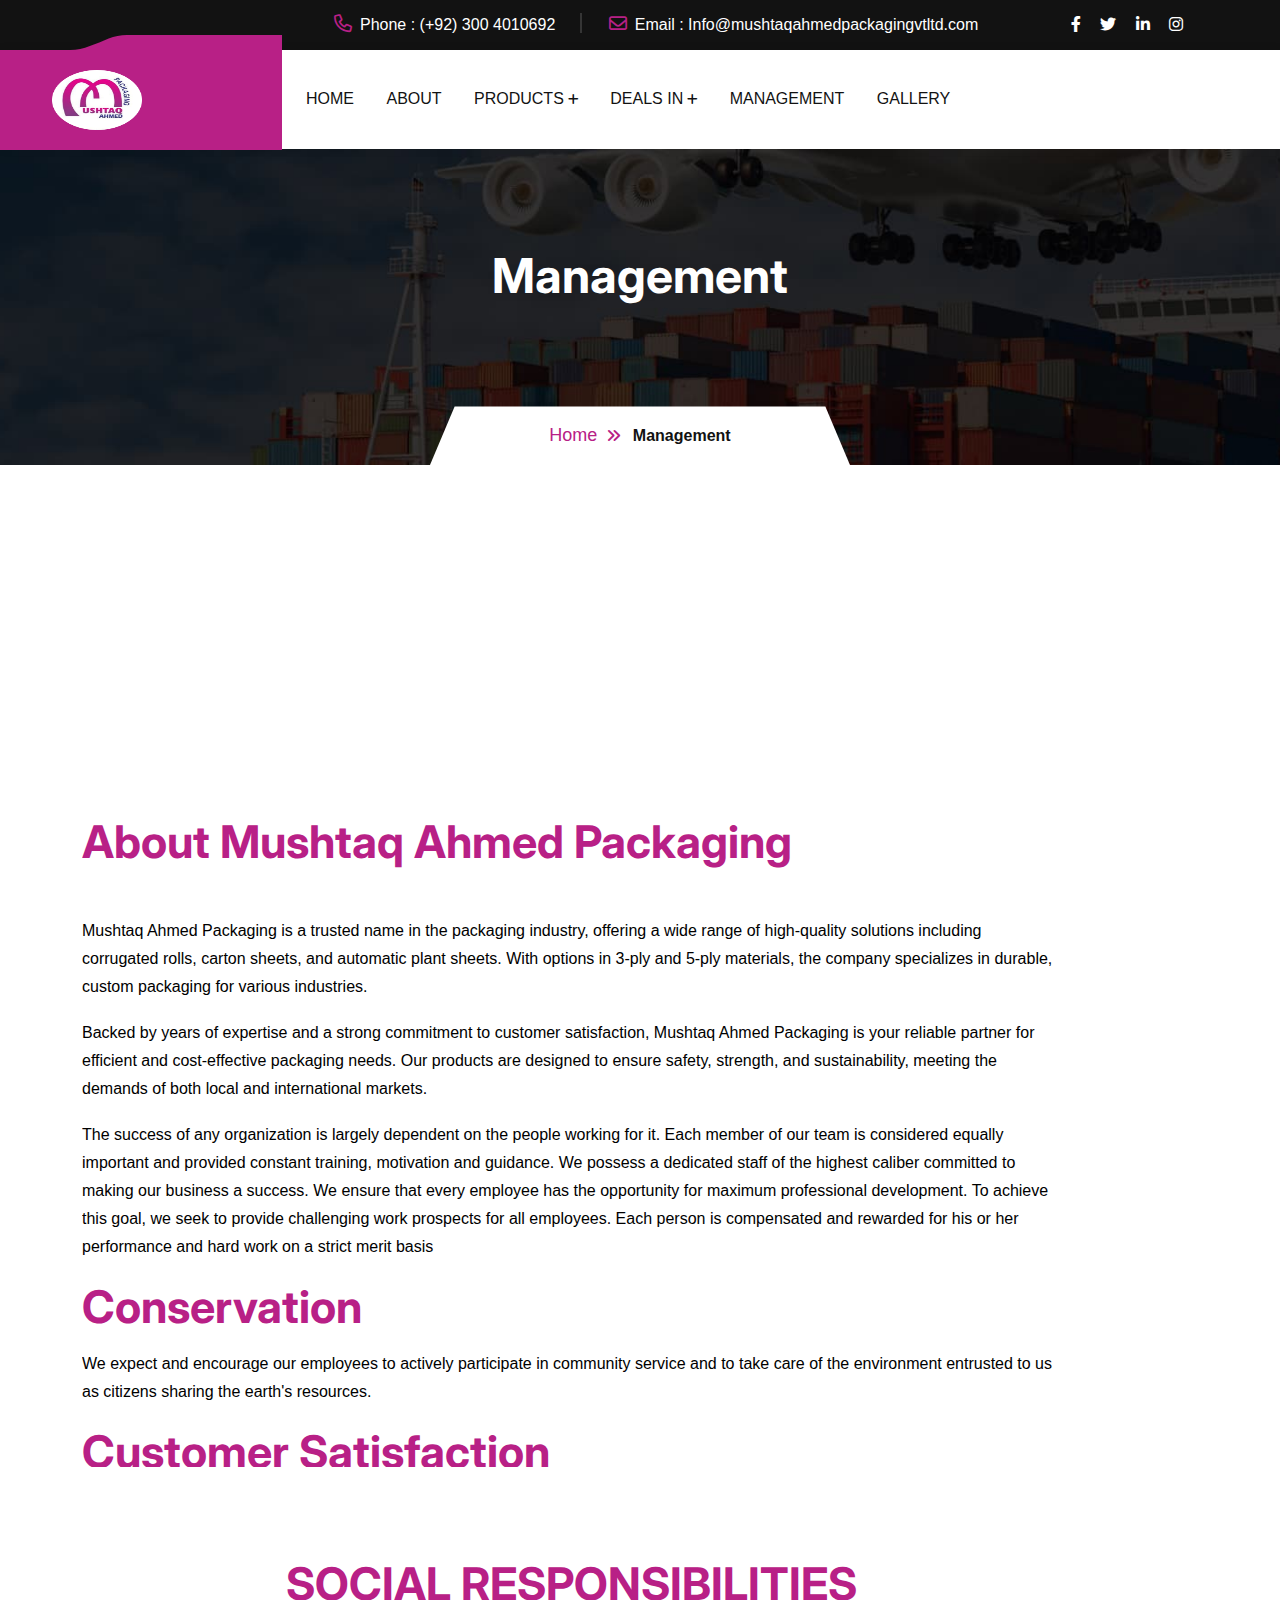
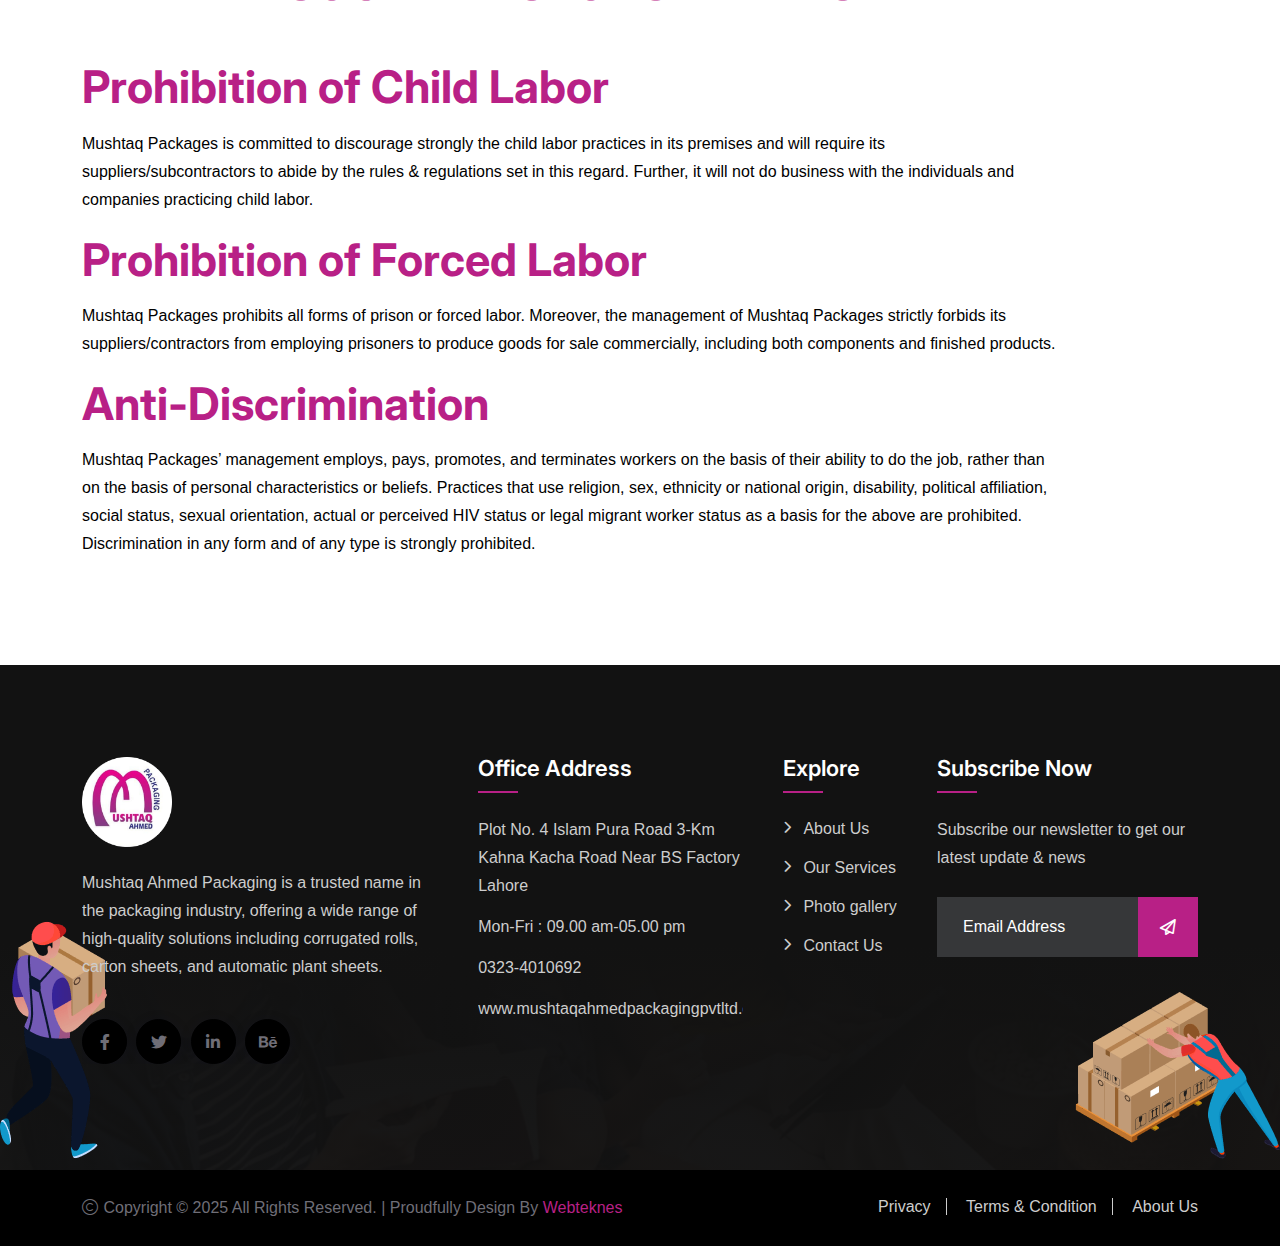
<file: management.html>
<!DOCTYPE html>
<html class="no-js" lang="zxx">
  <!-- Mirrored from themeholy.com/html/logistik/demo/about.html by HTTrack Website Copier/3.x [XR&CO'2014], Tue, 15 Jul 2025 14:39:59 GMT -->
  <head>
    <meta charset="utf-8" />
    <meta http-equiv="x-ua-compatible" content="ie=edge" />
    <title>Mushtaq Packaging T shirts - About Us</title>
    <meta name="author" content="Angfuzsoft" />
    <meta
      name="description"
      content="Logistik - Transport & Logistics HTML Template"
    />
    <meta
      name="keywords"
      content="Logistik - Transport & Logistics HTML Template"
    />
    <meta name="robots" content="INDEX,FOLLOW" />
    <meta
      name="viewport"
      content="width=device-width,initial-scale=1,shrink-to-fit=no"
    />
    <link
    rel="apple-touch-icon"
    sizes="57x57"
    href="assets/img/main/logo.png"
  />
  <link
    rel="apple-touch-icon"
    sizes="60x60"
    href="assets/img/main/logo.png"
  />
  <link
    rel="apple-touch-icon"
    sizes="72x72"
    href="assets/img/main/logo.png"
  />
  <link
    rel="apple-touch-icon"
    sizes="76x76"
    href="assets/img/main/logo.png"
  />
  <link
    rel="apple-touch-icon"
    sizes="114x114"
    href="assets/img/main/logo.png"
  />
  <link
    rel="apple-touch-icon"
    sizes="120x120"
    href="assets/img/main/logo.png"
  />
  <link
    rel="apple-touch-icon"
    sizes="144x144"
    href="assets/img/main/logo.png"
  />
  <link
    rel="apple-touch-icon"
    sizes="152x152"
    href="assets/img/main/logo.png"
  />
  <link
    rel="apple-touch-icon"
    sizes="180x180"
    href="assets/img/main/logo.png"
  />
  <link
    rel="icon"
    type="image/png"
    sizes="192x192"
    href="assets/img/main/logo.png"
  />
  <link
    rel="icon"
    type="image/png"
    sizes="32x32"
    href="assets/img/main/logo.png"
  />
  <link
    rel="icon"
    type="image/png"
    sizes="96x96"
    href="assets/img/main/logo.png"
  />
  <link
    rel="icon"
    type="image/png"
    sizes="16x16"
    href="assets/img/main/logo.png"
  />
    <link rel="manifest" href="assets/img/favicons/manifest.json" />
    <meta name="msapplication-TileColor" content="#ffffff" />
    <meta
      name="msapplication-TileImage"
      content="assets/img/favicons/ms-icon-144x144.png"
    />
    <meta name="theme-color" content="#ffffff" />
    <link rel="preconnect" href="https://fonts.googleapis.com/" />
    <link rel="preconnect" href="https://fonts.gstatic.com/" crossorigin />
    <link rel="stylesheet" href="assets/css/bootstrap.min.css" />
    <link rel="stylesheet" href="assets/css/fontawesome.min.css" />
    <link rel="stylesheet" href="assets/css/magnific-popup.min.css" />
    <link rel="stylesheet" href="assets/css/slick.min.css" />
    <link rel="stylesheet" href="assets/css/style.css" />
  </head>
  <body>
    <div class="preloader">
      <button class="themeholy-btn style4 preloaderCls">
        Cancel Preloader
      </button>
      <div class="preloader-inner">
        <div class="loader">
          <div class="loader-ring"></div>
          <div class="rocket-wrapper">
            <div class="trail-wrapper">
              <img class="trail" src="assets/img/icon/trail.svg" alt="" />
            </div>
            <img class="rocket" src="assets/img/icon/small-rocket.svg" alt="" />
          </div>
        </div>
      </div>
    </div>
    <div class="sidemenu-wrapper d-none d-lg-block">
      <div class="sidemenu-content">
        <button class="closeButton sideMenuCls">
          <i class="far fa-times"></i>
        </button>
        <div class="widget">
          <div class="themeholy-widget-about">
            <div class="about-logo">
              <a href="index.html"
                ><img src="assets/img/logo-black.svg" alt="Logistik"
              /></a>
            </div>
            <p class="">
              Pellentesque non dolor vitae lacus fringilla consequat vel quis
              enim. Cras venenatis mollis neque in fringilla. In vitae
            </p>
            <div class="themeholy-social">
              <a href="https://www.facebook.com/"
                ><i class="fab fa-facebook-f"></i
              ></a>
              <a href="https://www.twitter.com/"
                ><i class="fab fa-twitter"></i
              ></a>
              <a href="https://www.linkedin.com/"
                ><i class="fab fa-linkedin-in"></i
              ></a>
              <a href="https://www.behance.net/"
                ><i class="fa-brands fa-behance"></i
              ></a>
            </div>
          </div>
        </div>
        <div class="widget">
          <h3 class="widget_title">Recent Posts<span class="shape"></span></h3>
          <div class="recent-post-wrap">
            <div class="recent-post">
              <div class="media-img">
                <a href="blog-details.html"
                  ><img
                    src="assets/img/blog/recent-post-1-1.jpg"
                    alt="Blog Image"
                /></a>
              </div>
              <div class="media-body">
                <div class="recent-post-meta">
                  <a href="blog.html"
                    ><i class="fal fa-calendar-days"></i>12 Jun, 2023</a
                  >
                </div>
                <h4 class="post-title">
                  <a class="text-inherit" href="blog-details.html"
                    >We set the standards others try to live up to.</a
                  >
                </h4>
              </div>
            </div>
            <div class="recent-post">
              <div class="media-img">
                <a href="blog-details.html"
                  ><img
                    src="assets/img/blog/recent-post-1-2.jpg"
                    alt="Blog Image"
                /></a>
              </div>
              <div class="media-body">
                <div class="recent-post-meta">
                  <a href="blog.html"
                    ><i class="fal fa-calendar-days"></i>22 Jun, 2023</a
                  >
                </div>
                <h4 class="post-title">
                  <a class="text-inherit" href="blog-details.html"
                    >We set the standards others try to live up to.</a
                  >
                </h4>
              </div>
            </div>
            <div class="recent-post">
              <div class="media-img">
                <a href="blog-details.html"
                  ><img
                    src="assets/img/blog/recent-post-1-3.jpg"
                    alt="Blog Image"
                /></a>
              </div>
              <div class="media-body">
                <div class="recent-post-meta">
                  <a href="blog.html"
                    ><i class="fal fa-calendar-days"></i>23 Jun, 2023</a
                  >
                </div>
                <h4 class="post-title">
                  <a class="text-inherit" href="blog-details.html"
                    >We set the standards others try to live up to.</a
                  >
                </h4>
              </div>
            </div>
          </div>
        </div>
      </div>
    </div>
    <div class="popup-search-box d-none d-lg-block">
      <button class="searchClose"><i class="fal fa-times"></i></button>
      <form action="#">
        <input type="text" placeholder="What are you looking for?" />
        <button type="submit"><i class="fal fa-search"></i></button>
      </form>
    </div>
    <div class="themeholy-menu-wrapper">
      <div class="themeholy-menu-area text-center">
        <button class="themeholy-menu-toggle">
          <i class="fal fa-times"></i>
        </button>
        <div class="mobile-logo">
          <a href="index.html"
            ><img src="assets/img/main/bglogo.png" alt="Logistik"
          /></a>
        </div>
        <div class="themeholy-mobile-menu">
          <ul>
            <li class="menu-item-has-children">
              <a href="index.html">Home</a>
            </li>
            <li><a href="about.html">About</a></li>
            <li class="menu-item-has-children">
              <a href="#">Products</a>
                        <ul class="sub-menu">
                          <li>
                            <a href="">Corrugated Packaging</a>
                          </li>
                          <li>
                            <a href=""> Flexible Packaging</a>
                          </li>
                          <li>
                            <a href="">Coextruded Film</a>
                          </li>
                          <li>
                            <a href="">Corporate Social Responsibility</a>
                          </li>
                        </ul>
            </li>
            <li class="menu-item-has-children">
              <a href="#">Deals In</a>
              <ul class="sub-menu">
                <li>
                  <a href="">Currogated Rolls</a>
                </li>
                <li>
                  <a href="">Cartons Sheets</a>
                </li>
                <li>
                  <a href="">Automatic Plan Sheet</a>
                </li>
               
              </ul>
            </li>
            <li class="menu-item-has-children">
              <a href="#">Management</a>
            </li>
            <li class="menu-item-has-children">
              <a href="#">Gallery</a>
            </li>
            <li><a href="contact.html">Contact Us</a></li>
          </ul>
        </div>
      </div>
    </div>
    <header class="themeholy-header header-layout1 header-layout7">
      <div class="header-top">
        <div class="container">
          <div
            class="row justify-content-center justify-content-lg-between align-items-center gy-2"
          >
            <div class="col-auto d-none d-md-block">
              <div class="header-links">
                <ul>
                  <li>
                    <i class="fa-regular fa-phone"></i
                    ><span class="link-title">Phone : </span
                    ><a href="tel:(+92) 300 4010692">(+92) 300 4010692</a>
                  </li>
                  <li>
                    <i class="fa-regular fa-envelope"></i
                    ><span class="link-title">Email : </span
                    ><a href="mailto:quickhelp@gmail.com"
                      >Info@mushtaqahmedpackagingvtltd.com</a
                    >
                  </li>
                </ul>
              </div>
            </div>
            <div class="col-auto">
              <div class="header-right">
                <div class="header-social">
                  <a href=""><i class="fab fa-facebook-f"></i></a>
                  <a href=""><i class="fab fa-twitter"></i></a>
                  <a href=""><i class="fab fa-linkedin-in"></i></a>
                  <a href=""><i class="fab fa-instagram"></i></a>
                </div>
              </div>
            </div>
          </div>
        </div>
      </div>
      <div class="sticky-wrapper">
        <div class="menu-area">
          <div class="container">
            <div class="row align-items-center justify-content-between">
              <div class="col-auto">
                <div class="header-logo">
                  <a href="index.html"
                    ><img
                      src="assets/img/main/bglogo.png"
                      style="
                        width: 90px;
                        margin-right: 100px;
                        margin-left: 40px;
                      "
                      alt="Logistik"
                  /></a>
                </div>
              </div>
              <div class="col-auto me-xl-auto">
                <nav class="main-menu d-none d-lg-inline-block">
                  <ul>
                    <li class="">
                      <a href="index.html">Home</a>
                    </li>
                    <li><a href="about.html">About</a></li>
                    <li class="menu-item-has-children">
                      <a href="#">Products</a>
                        <ul class="sub-menu">
                          <li>
                            <a href="">Corrugated Packaging</a>
                          </li>
                          <li>
                            <a href=""> Flexible Packaging</a>
                          </li>
                          <li>
                                <a href="">Coextruded Film</a>
                          </li>
                          <li>
                            <a href="">Corporate Social Responsibility</a>
                          </li>
                        </ul>
                    </li>
                   <li class="menu-item-has-children">
                        <a href="#">Deals In</a>
                        <ul class="sub-menu">
                          <li>
                            <a href="">Currogated Rolls</a>
                          </li>
                          <li>
                            <a href="">Cartons Sheets</a>
                          </li>
                          <li>
                            <a href="">Automatic Plan Sheet</a>
                          </li>
                          <li>
                            <a href="">(3PI & 5Ply)</a>
                          </li>
                        </ul>
                      </li>
                    <li class="">
                      <a href="management.html">Management</a>
                    </li>
                    <li class="">
                      <a href="#">Gallery</a>
                    </li>
                  </ul>
                </nav>
              </div>
              <div class="col-auto d-none d-xl-block">
                <div class="header-button">
                  <a href="contact.html" class="themeholy-btn"
                    >Contact Us<span class="icon"
                      ><i class="fa-sharp fa-regular fa-paper-plane"></i></span
                  ></a>
                </div>
              </div>
            </div>
          </div>
        </div>
      </div>
    </header>
    <div
      class="breadcumb-wrapper"
      data-bg-src="assets/img/breadcumb/breadcumb-bg.jpg"
    >
      <div class="container">
        <div class="breadcumb-content">
          <h1 class="breadcumb-title">Management</h1>
          <div class="breadcumb-menu-wrapper">
            <ul class="breadcumb-menu">
              <li><a href="index.html">Home</a></li>
              <li>Management</li>
            </ul>
          </div>
        </div>
      </div>
    </div>
    <div
      class="about-sec space"
      id="about-sec"
      data-pos-for=".feature-sec"
      data-sec-pos="bottom-half"
    ></div>

    <div class="">
      <div class="widget-area">
        <div class="container">
          <div class="row justify-content-between">
            <div class="col-md-12" style="padding-right: 150px">
              <div class="widget footer-widget">
                <div>
                  <h2 class="sec-title" style="color: #b82086">
                    About Mushtaq Ahmed Packaging
                  </h2>
                  <div
                    style="max-height: 550px; overflow-y: auto;"
                    class="themeholy-widget-manage"
                  >
                    <p style="color: black ">
                      Mushtaq Ahmed Packaging is a trusted name in the packaging
                      industry, offering a wide range of high-quality solutions
                      including corrugated rolls, carton sheets, and automatic
                      plant sheets. With options in 3-ply and 5-ply materials,
                      the company specializes in durable, custom packaging for
                      various industries.
                    </p>

                    <p style="color: black ">
                      Backed by years of expertise and a strong commitment to
                      customer satisfaction, Mushtaq Ahmed Packaging is your
                      reliable partner for efficient and cost-effective
                      packaging needs. Our products are designed to ensure
                      safety, strength, and sustainability, meeting the demands
                      of both local and international markets.
                    </p>

                    <p style="color: black ">
                      The success of any organization is largely dependent on
                      the people working for it. Each member of our team is
                      considered equally important and provided constant
                      training, motivation and guidance. We possess a dedicated
                      staff of the highest caliber committed to making our
                      business a success. We ensure that every employee has the
                      opportunity for maximum professional development. To
                      achieve this goal, we seek to provide challenging work
                      prospects for all employees. Each person is compensated
                      and rewarded for his or her performance and hard work on a
                      strict merit basis
                    </p>
                    <h2 style="color: #b82086">Conservation</h2>
                    <p style="color: black ">
                      We expect and encourage our employees to actively
                      participate in community service and to take care of the
                      environment entrusted to us as citizens sharing the
                      earth's resources.
                    </p>

                    <h2 style="color: #b82086">Customer Satisfaction</h2>
                    <p style="color: black ">
                      We are customer-driven; we go the extra mile to make sure
                      our clients' expectations are met and exceeded on every
                      issue. We partner with leading companies to arm ourselves
                      with the latest technology and provide customers with
                      innovative solutions in the most cost-effective manner
                      available.
                    </p>

                    <h2 style="color: #b82086">Ethical Behavior</h2>
                    <p style="color: black ">
                      We make it clear that being a sincere, honest and decent
                      human being takes precedence over everything else. In the
                      Packages family, there is an all-round respect for elders,
                      tolerance for equals and affection for youngsters.
                      Managers are expected to lead from the front, train junior
                      colleagues through delegation, resolve conflicts quickly,
                      be visible at all times and act as role models for others.
                    </p>

                    <h2 style="color: #b82086">Whistleblowing Policy</h2>
                    <p style="color: black ">
                      We are committed to high standards of ethical, moral and
                      legal business conduct. In line with our commitment to
                      open communication, this policy aims to provide an avenue
                      for employees to raise concerns and reassurance that they
                      will be protected from reprisals or victimization for
                      whistleblowing.
                    </p>
                    <h2 style="color: #b82086">Quality Policy</h2>
                    <p style="color: black ">
                      We are committed to produce quality products which conform
                      to our customer requirements and strengthen our position
                      as a quality-managed company. Our aim is to provide the
                      market with the best quality products at competitive
                      prices through a customer-driven and service-oriented,
                      dynamic management team. To meet this obligation, the
                      company will continue updating skills of its employees by
                      training, acquisition of new technology, and regular
                      re-evaluation of its quality control and assurance
                      systems.
                    </p>

                    <h2 style="color: #b82086">Research & Development</h2>
                    <p style="color: black ">
                      To sustain continuous and consistent progress in quality
                      packaging, we continue to explore and develop usage of new
                      fibres, films, chemicals, adhesives. With well-equipped
                      laboratories and research resources at our disposal,
                      Mushtaq Packages is a happening place in the area of
                      research. Our Research and Development (R & D) department
                      is committed to developing new products that service
                      changing consumer needs, while evaluating and improving
                      raw materials to reduce costs and increase efficiency.
                    </p>
                    <p style="color: black ">
                      Laboratory simulation of paper and packaging operations,
                      chemical testing and analysis, comprehensive testing of
                      boxes section and its products and other research and
                      development facilities ensure provision of quality
                      custom-tailored solutions, no matter how diverse the
                      customer requirements.
                    </p>

                    <h2 style="color: #b82086">Art & Design</h2>
                    <p style="color: black ">
                      The Pre-Press (Art and Design) department makes designs
                      for all types of packaging cartons. A team of dedicated
                      artists first creates the artwork, which is then
                      transferred to the cylinder and plate-making department.
                      The Art and Design department has been completely
                      revolutionized.
                    </p>
                    <p style="color: black ">
                      Output from design is digitally transferred to plates and
                      cylinders so that there is no loss in data. A unique
                      colour management system enables us to preview with
                      accuracy the designs as they will appear on the finished
                      product.
                    </p>
                  </div>
                </div>
                <div style="margin-top: 100px">
                  <h2 class="sec-title text-center" style="color: #b82086">
                    SOCIAL RESPONSIBILITIES
                  </h2>
                  <div
                    style="max-height: 500px; overflow-y: auto"
                    class="themeholy-widget-manage"
                  >
                    <h2 style="color: #b82086">Prohibition of Child Labor</h2>
                    <p style="color: black">
                      Mushtaq Packages is committed to discourage strongly the
                      child labor practices in its premises and will require its
                      suppliers/subcontractors to abide by the rules &
                      regulations set in this regard. Further, it will not do
                      business with the individuals and companies practicing
                      child labor.
                    </p>

                    <h2 style="color: #b82086">Prohibition of Forced Labor</h2>
                    <p style="color: black">
                      Mushtaq Packages prohibits all forms of prison or forced
                      labor. Moreover, the management of Mushtaq Packages
                      strictly forbids its suppliers/contractors from employing
                      prisoners to produce goods for sale commercially,
                      including both components and finished products.
                    </p>

                    <h2 style="color: #b82086">Anti-Discrimination</h2>
                    <p style="color: black">
                      Mushtaq Packages’ management employs, pays, promotes, and
                      terminates workers on the basis of their ability to do the
                      job, rather than on the basis of personal characteristics
                      or beliefs. Practices that use religion, sex, ethnicity or
                      national origin, disability, political affiliation, social
                      status, sexual orientation, actual or perceived HIV status
                      or legal migrant worker status as a basis for the above
                      are prohibited. Discrimination in any form and of any type
                      is strongly prohibited.
                    </p>

                    <h2 style="color: #b82086">
                      Freedom of Association & Right of Collective Bargaining
                    </h2>
                    <p style="color: black">
                      Mushtaq Packages respects its workers’ rights to represent
                      themselves and to bargain collectively. The management
                      ensures that the workers' right to nominate their
                      representatives is transparent and legal in all respects.
                    </p>

                    <h2 style="color: #b82086">Health & Safety</h2>
                    <p style="color: black">
                      Mushtaq Packages is committed to provide workers with a
                      safe and healthy work environment, including the provision
                      of a separate sounding fire alarm, safety equipment in
                      hearing protection areas, first aid & fire-fighting
                      drills, evacuation routes on a periodic basis, clean
                      toilets for worker use, and safe drinking water freely
                      available to all workers at all times.
                    </p>
                  </div>
                </div>
              </div>
            </div>
          </div>
        </div>
      </div>
    </div>
    <footer
      class="footer-wrapper footer-layout5"
      data-bg-src="assets/img/update_4/bg/footer_bg_1.jpg"
    >
      <div class="widget-area">
        <div class="container">
          <div class="row justify-content-between">
            <div class="col-md-6 col-xxl-3 col-xl-4">
              <div class="widget footer-widget">
                <div class="themeholy-widget-about">
                  <div class="about-logo">
                    <a href="index.html"
                      ><img
                        src="assets/img/main/bglogo.png"
                        alt="Logistik"
                        style="width: 90px"
                    /></a>
                  </div>
                  <p class="about-text">
                    Mushtaq Ahmed Packaging is a trusted name in the packaging
                    industry, offering a wide range of high-quality solutions
                    including corrugated rolls, carton sheets, and automatic
                    plant sheets.
                  </p>
                  <div class="themeholy-social">
                    <a href="https://www.facebook.com/"
                      ><i class="fab fa-facebook-f"></i
                    ></a>
                    <a href="https://www.twitter.com/"
                      ><i class="fab fa-twitter"></i
                    ></a>
                    <a href="https://www.linkedin.com/"
                      ><i class="fab fa-linkedin-in"></i
                    ></a>
                    <a href="https://www.behance.net/"
                      ><i class="fa-brands fa-behance"></i
                    ></a>
                  </div>
                </div>
              </div>
            </div>
            <div class="col-md-6 col-xl-auto">
              <div class="widget footer-widget">
                <h3 class="widget_title">Office Address</h3>
                <div class="themeholy-widget-contact">
                  <div class="info-box">
                    <p class="info-box_text">
                      Plot No. 4 Islam Pura Road 3-Km Kahna Kacha Road Near BS
                      Factory Lahore
                    </p>
                  </div>
                  <div class="info-box">
                    <p class="info-box_text">Mon-Fri : 09.00 am-05.00 pm</p>
                  </div>
                  <div class="info-box">
                    <p class="info-box_text">
                      <a href="tel:+1145656865" class="info-box_link"
                        >0323-4010692</a
                      >
                    </p>
                  </div>
                  <div class="info-box">
                    <p class="info-box_text">
                      <a
                        href="mailto:info.support@gmail.com"
                        class="info-box_link"
                        >www.mushtaqahmedpackagingpvtltd.com
                      </a>
                    </p>
                  </div>
                </div>
              </div>
            </div>
            <div class="col-md-6 col-xl-auto">
              <div class="widget widget_nav_menu footer-widget">
                <h3 class="widget_title">Explore</h3>
                <div class="menu-all-pages-container">
                  <ul class="menu">
                    <li><a href=" ">About Us</a></li>
                    <li><a href=" ">Our Services</a></li>
                    <li><a href="portfolio.html">Photo gallery</a></li>
                    <li><a href="contact.html">Contact Us</a></li>
                  </ul>
                </div>
              </div>
            </div>
            <div class="col-md-6 col-xl-3">
              <div class="widget footer-widget">
                <h3 class="widget_title">Subscribe Now</h3>
                <form class="newsletter-widget">
                  <p class="footer-text">
                    Subscribe our newsletter to get our latest update & news
                  </p>
                  <div class="form-group newsletter-form style2">
                    <input
                      class="form-control"
                      type="email"
                      placeholder="Email Address"
                      required=""
                    />
                    <button type="submit" class="themeholy-btn white-btn">
                      <i class="fa-sharp fa-regular fa-paper-plane"></i>
                    </button>
                  </div>
                </form>
              </div>
            </div>
          </div>
        </div>
      </div>
      <div
        class="shape-mockup d-none d-xl-block"
        data-bottom="15%"
        data-left="0%"
      >
        <img src="assets/img/update_4/shape/shape-2.png" alt="shape" />
      </div>
      <div
        class="shape-mockup jump d-none d-xl-block"
        data-bottom="15%"
        data-right="0%"
      >
        <img src="assets/img/update_4/shape/shape-3.png" alt="shape" />
      </div>
      <div class="copyright-wrap">
        <div class="container">
          <div class="row justify-content-between">
            <div class="col-lg-6">
              <p class="copyright-text">
                <i class="fal fa-copyright"></i> Copyright © 2025 All Rights Reserved. | Proudfully Design By
                <a href="https://webteknes.com/" target="_blank">Webteknes</a>
              </p>
            </div>
            <div class="col-lg-6">
              <div class="footer-links">
                <ul>
                  <li><a href="contact.html">Privacy</a></li>
                  <li><a href="contact.html">Terms &amp; Condition</a></li>
                  <li><a href=" ">About Us</a></li>
                </ul>
              </div>
            </div>
          </div>
        </div>
      </div>
    </footer>
    <div class="scroll-top">
      <svg
        class="progress-circle svg-content"
        width="100%"
        height="100%"
        viewBox="-1 -1 102 102"
      >
        <path
          d="M50,1 a49,49 0 0,1 0,98 a49,49 0 0,1 0,-98"
          style="
            transition: stroke-dashoffset 10ms linear 0s;
            stroke-dasharray: 307.919, 307.919;
            stroke-dashoffset: 307.919;
          "
        ></path>
      </svg>
    </div>
    <script src="assets/js/vendor/jquery-3.6.0.min.js"></script>
    <script src="assets/js/slick.min.js"></script>
    <script src="assets/js/bootstrap.min.js"></script>
    <script src="assets/js/jquery.magnific-popup.min.js"></script>
    <script src="assets/js/jquery.counterup.min.js"></script>
    <script src="assets/js/jquery-ui.min.js"></script>
    <script src="assets/js/imagesloaded.pkgd.min.js"></script>
    <script src="assets/js/isotope.pkgd.min.js"></script>
    <script src="assets/js/nice-select.min.js"></script>
    <script src="assets/js/main.js"></script>
  </body>
  <!-- Mirrored from themeholy.com/html/logistik/demo/about.html by HTTrack Website Copier/3.x [XR&CO'2014], Tue, 15 Jul 2025 14:40:01 GMT -->
</html>
</file>
